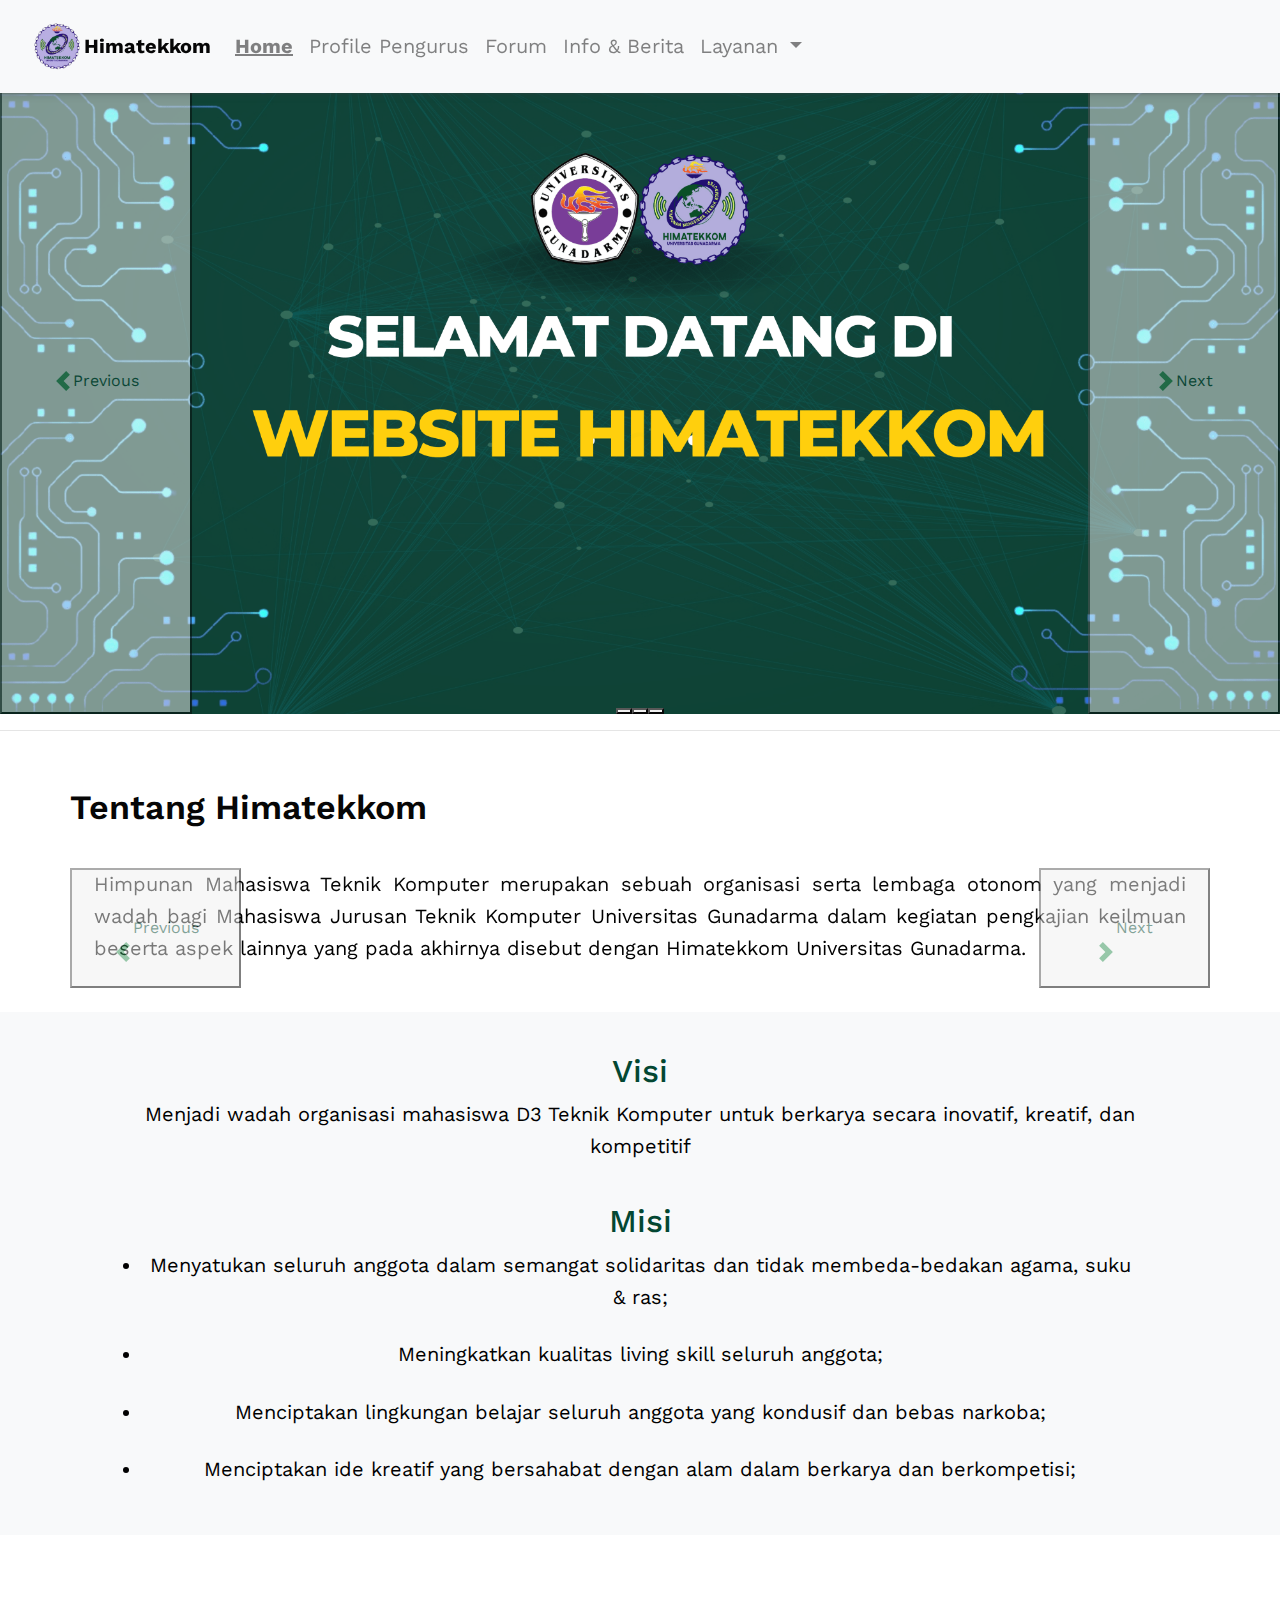
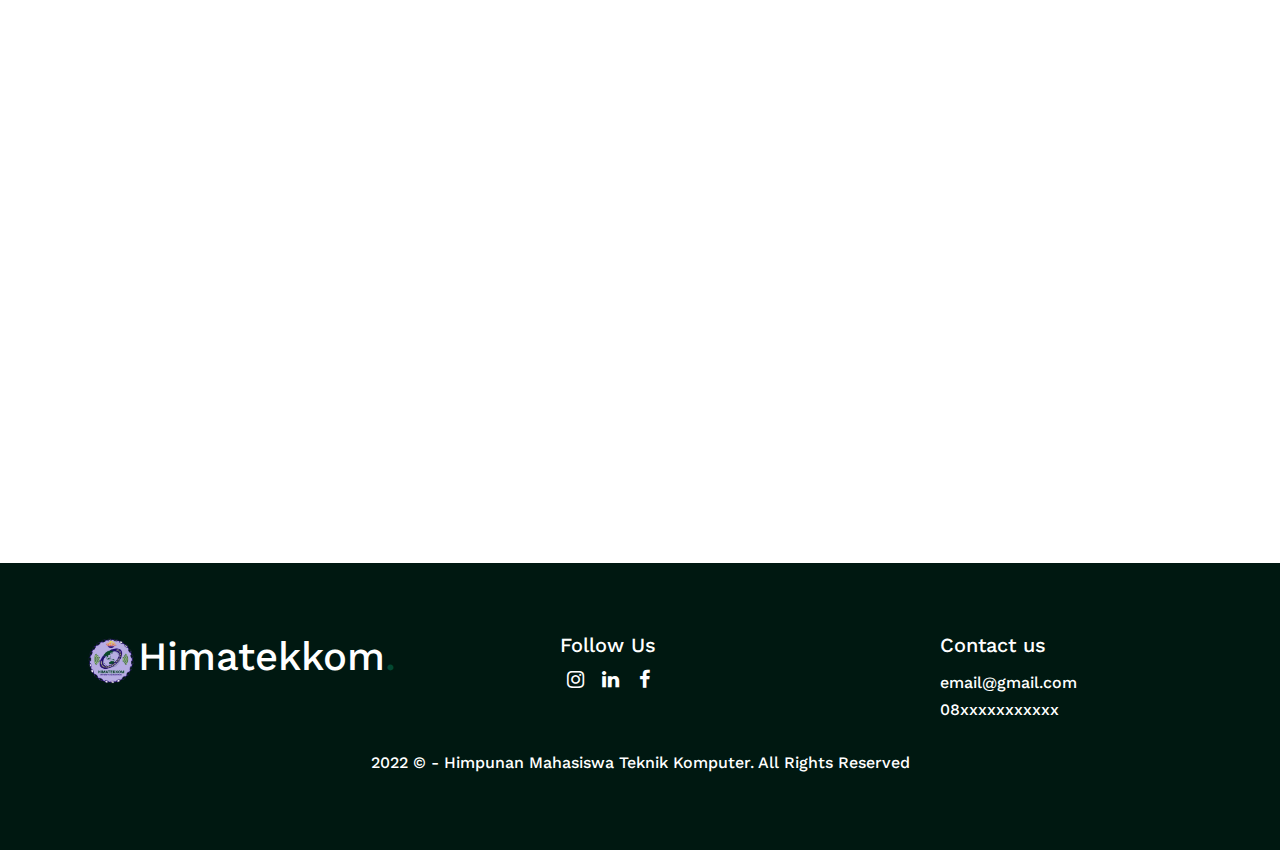
<file: index.html>
<!DOCTYPE html>
<html lang="en">
  <head>
    <meta charset="utf-8" />
    <meta
      name="viewport"
      content="width=device-width, initial-scale=1, shrink-to-fit=no"
    />
    <meta name="author" content="Untree.co" />
    <link rel="shortcut icon" href="favicon.png" />

    <meta name="description" content="" />
    <meta name="keywords" content="" />

    <link rel="preconnect" href="https://fonts.googleapis.com" />
    <link rel="preconnect" href="https://fonts.gstatic.com" crossorigin />
    <link
      href="https://fonts.googleapis.com/css2?family=Work+Sans:wght@400;500;600;700&display=swap"
      rel="stylesheet"
    />
    <link href="https://cdn.jsdelivr.net/npm/bootstrap@5.2.0/dist/css/bootstrap.min.css" rel="stylesheet" integrity="sha384-gH2yIJqKdNHPEq0n4Mqa/HGKIhSkIHeL5AyhkYV8i59U5AR6csBvApHHNl/vI1Bx" crossorigin="anonymous">

    <link rel="stylesheet" href="css/bootstrap.min.css" />
    <link rel="stylesheet" href="css/owl.carousel.min.css" />
    <link rel="stylesheet" href="css/owl.theme.default.min.css" />
    <link rel="stylesheet" href="css/jquery.fancybox.min.css" />
    <link rel="stylesheet" href="fonts/icomoon/style.css" />
    <link rel="stylesheet" href="fonts/flaticon/font/flaticon.css" />
    <link rel="stylesheet" href="css/aos.css" />
    <link rel="stylesheet" href="css/style.css" />

    <title>Himatekkom Web - Under Dev</title>
  </head>

  <body data-spy="scroll" data-target=".site-navbar-target" data-offset="100">
    <div class="site-mobile-menu site-navbar-target">
      <div class="site-mobile-menu-header">
        <div class="site-mobile-menu-close">
          <span class="icofont-close js-menu-toggle"></span>
        </div>
      </div>
      <div class="site-mobile-menu-body"></div>
    </div>
   
    <nav style="z-index: 99" class="navbar site-nav dark navbar-expand-lg bg-light navbar-light">
      <div class="container-fluid">
        <div class="d-flex align-items-center">
          <img src="images/logo.png" width="53" class="img-fluid me-2">
          <div class="d-block">
            <a class="navbar-brand logo" href="index.html"> Himatekkom</a>
          </div>
        </div>
        <button
          class="navbar-toggler"
          type="button"
          data-bs-toggle="collapse"
          data-bs-target="#navbarSupportedContent"
          aria-controls="navbarSupportedContent"
          aria-expanded="false"
          aria-label="Toggle navigation"
        >
          <span class="text-dark fw-bold">Menu</span>
          
        </button>
        <div class="collapse navbar-collapse" id="navbarSupportedContent">
          <ul class="navbar-nav mb-2 mb-lg-0">
            <li class="nav-item">
              <a class="nav-link active-link" aria-current="page" href="index.html"
                >Home</a
              >
            </li>

            <li class="nav-item">
              <a class="nav-link" aria-current="page" href="tentang_hima.html"
                >Profile Pengurus</a
              >
            </li>
            
            <li class="nav-item">
              <a class="nav-link" href="forum_aspirasi.html">Forum</a>
            </li>

            <li class="nav-item">
              <a class="nav-link" href="info_alumni.html">Info & Berita</a>
            </li>
          
          <li class="nav-item dropdown">
            <a
              class="nav-link dropdown-toggle"
              href="#"
              role="button"
              data-bs-toggle="dropdown"
              aria-expanded="false"
            >
              Layanan
            </a>
            <ul class="dropdown-menu">
              <li><a class="dropdown-item" href="layanan_codigo.html">Codigo</a></li>
              <li><a class="dropdown-item" href="layanan_codigame.html">Codigame</a></li>
              <li><a class="dropdown-item" href="layanan_partnership.html">Partnership</a></li>

            </ul>
          </li>
        </div>
        
      </div>
    </nav>
    
    <div id="carouselExampleDark" class="carousel carousel slide mt-5" data-bs-ride="carousel">
      <div class="carousel-indicators">
        <button type="button" data-bs-target="#carouselExampleIndicators" data-bs-slide-to="0" class="active" aria-current="true" aria-label="Slide 1"></button>
        <button type="button" data-bs-target="#carouselExampleIndicators" data-bs-slide-to="1" aria-label="Slide 2"></button>
        <button type="button" data-bs-target="#carouselExampleIndicators" data-bs-slide-to="2" aria-label="Slide 3"></button>
      </div>
    
      <div class="carousel-inner">
        <div class="carousel-item active" data-bs-interval="10000">
          <div class="carousel-banner"></div>
        </div>
        <div class="carousel-item" data-bs-interval="2000">
          <div class="carousel-banner"></div>
        </div>
        <div class="carousel-item">
          <div class="carousel-banner"></div>
        </div>
      </div>
      <button class="carousel-control-prev" type="button" data-bs-target="#carouselExampleDark" data-bs-slide="prev">
        <span class="carousel-control-prev-icon" aria-hidden="true"></span>
        <span class="visually-hidden">Previous</span>
      </button>
      <button class="carousel-control-next" type="button" data-bs-target="#carouselExampleDark" data-bs-slide="next">
        <span class="carousel-control-next-icon" aria-hidden="true"></span>
        <span class="visually-hidden">Next</span>
      </button>
    </div>
   
    <!-- /.untree_co-hero -->

    <hr>
    
    <div class="untree_co-section" id="about-section">
      <div class="container mb-4">
        <div class="row justify-content-between mb-2">
            <div class="mb-4 text-center">
              <h2 class="heading">Tentang Himatekkom</h2>
            </div>
          <div id="slider-desc" class="carousel carousel slide mt-2" data-bs-ride="carousel">
            
            <div class="carousel-inner">
              <div class="carousel-item px-2 active" data-bs-interval="10000">
                <div class="mb-4">
                  <p class=" text-black px-3 text-justify">
                    Himpunan Mahasiswa Teknik Komputer merupakan sebuah organisasi serta lembaga otonom yang menjadi wadah bagi Mahasiswa Jurusan Teknik Komputer Universitas Gunadarma dalam kegiatan pengkajian keilmuan beserta aspek lainnya yang pada akhirnya disebut dengan Himatekkom Universitas Gunadarma.
                  </p>
                </div>
              </div>
              
              <div class="carousel-item px-3" data-bs-interval="2000">
                  <p class=" text-black text-justify">
                    Himpunan Mahasiswa Teknik Komputer atau disingkat HIMATEKKOM didirikan di depok pada tanggal 31 Oktober 2017 yang dibentuk dengan berasaskan kekeluargaan, keterbukaan, kejujuran, kebijaksanaan, logis, dan kemusyawarahan.
                  </p>
              </div>
              <div class="carousel-item px-3">
                <p class=" text-black text-justify">
                  Dibuat dengan suatu tujuan untuk meningkatkan peran serta Mahasiswa sebagai generasi penerus demi terwujudnya Tri Dharma Perguruan Tinggi yang berpegang pada pengabdian Masyarakat Indonesia.
                </p>
              </div>
            </div>
            <button class="carousel-control-prev" type="button" data-bs-target="#slider-desc" data-bs-slide="prev">
              <span class="carousel-control-prev-icon mt-5" aria-hidden="true"></span>
              <span class="visually-hidden">Previous</span>
            </button>
            <button class="carousel-control-next" type="button" data-bs-target="#slider-desc" data-bs-slide="next">
              <span class="carousel-control-next-icon mt-5" aria-hidden="true"></span>
              <span class="visually-hidden">Next</span>
            </button>
          </div>
          

          <!-- /.col-lg-6 -->
        </div>
        <!-- /.row -->

        
      </div>
      <!-- /.container -->
    </div>
    <!-- /.untree_co-section -->

    <div class="untree_co-section bg-light" id="pricing-section">
      <div class="container mb-2">
       

        <div class="row px-2">
          <div class="col-12"><h2 class="text-primary text-center">Visi</h2></div>
          <div class="col">
            <p class="text-black ms-2 text-center"> Menjadi wadah organisasi mahasiswa D3 Teknik Komputer untuk berkarya secara inovatif, kreatif, dan kompetitif</p>
          </div>
        </div>
        <div class="row mt-4 px-4">
          <div class="col-12"><h2 class="text-primary text-center">Misi</h2></div>
          <div class="col mb-4 text-center">
            <div class="row mt-">
              <div class="col-lg-12 col-12 px-5">
                <li class="text-black">Menyatukan seluruh anggota dalam semangat solidaritas dan tidak membeda-bedakan agama, suku & ras;</li><br>
              </div>
              <div class="col-lg-12 col-12 px-5">
                <li class="text-black">Meningkatkan kualitas living skill seluruh anggota;</li><br>
              </div>
              <div class="col-lg-12 col-12 px-5">
                <li class="text-black">Menciptakan lingkungan belajar seluruh anggota yang  kondusif dan bebas narkoba;</li><br>
              </div>
              <div class="col-lg-12 col-12 px-5">
                <li class="text-black">Menciptakan ide kreatif yang bersahabat dengan alam dalam  berkarya dan berkompetisi;</li><br>
              </div>
            </div>
        
          </div>
        </div>
        
      </div>
      <!-- /.container -->
    </div>
    <!-- /.untree_co-section -->



    <div class="untree_co-section" id="contact-section">
      <div class="container">
        <div class="row mb-5" data-aos="fade-up" data-aos-delay="0">
          <div class="col-12 text-center">
            <h2 class="heading">Hubungi Kami</h2>
          </div>
        </div>
        <!-- /.row -->
        <div class="row">
          <div class="col">
            <form class="contact-form" data-aos="fade-up" data-aos-delay="100">
              <div class="row">
                <div class="col-6">
                  <div class="form-group">
                    <label class="" for="fname">Nama Depan</label>
                    <input type="text" class="form-control" id="fname" />
                  </div>
                </div>
                <div class="col-6">
                  <div class="form-group">
                    <label class="" for="lname">Nama Belakang</label>
                    <input type="text" class="form-control" id="lname" />
                  </div>
                </div>
              </div>
              <div class="form-group">
                <label class="" for="email">Alamat Email</label>
                <input type="email" class="form-control" id="email" />
              </div>

              <div class="form-group">
                <label class="" for="message">Pesan</label>
                <textarea
                  name=""
                  class="form-control"
                  id="message"
                  cols="30"
                  rows="5"
                ></textarea>
              </div>

              <button type="submit" class="btn btn-primary mb-5">
                Send Message
              </button>
            </form>
          </div>
          <!-- /.col-lg-7 -->
          
        </div>
        <!-- /.row -->
      </div>
      <!-- /.container -->
    </div>
    <!-- /.untree_co-section bg-light -->

    <div class="site-footer mt-3 text-start text-white bg-dark">
      <!-- /.footer-dots -->
      <div class="container">
        <div class="row">
          <div class="col-12 col-lg-5 mb-5">
            <div class="d-flex align-items-center">
              <img src="images/logo.png" width="53" class="img-fluid me-2">
              <h1 class="text-white">Himatekkom<span class="text-primary">.</span></h1>
              
            </div>
            <!-- /.widget -->
            
          </div>
          <div class="col-6 col-lg-4">
            <h5>Follow Us</h5>
            <div class="d-flex">
              <ul class="list-unstyled social fs-3">
                <li>
                  <a href="https://www.instagram.com/himatekkom.ug/"><span class="icon-instagram text-white"></span></a>
                </li>
                <li>
                  <a href="https://www.instagram.com/himatekkom.ug/"><span class="icon-linkedin text-white"></span></a>
                </li>
                <li>
                  <a href="https://www.instagram.com/himatekkom.ug/"><span class="icon-facebook text-white"></span></a>
                </li>
              </ul>
            </div>
            <!-- /.widget -->
          </div>

          <div class="col-6 col-lg-3">
            <h5 class="mb-3">Contact us</h5>
            <div class="">
              <h6 class="fs-6 fw-light">email@gmail.com</h6>
              <h6 class="fs-6 fw-light">08xxxxxxxxxxx</h6>
            </div>
            <!-- /.widget -->
          </div>
          <!-- /.col-lg-3 -->

        </div>
        <h6 class="text-center mt-3"> 2022 &#169; - Himpunan Mahasiswa Teknik Komputer. All Rights Reserved
        </h6>
        <!-- /.row -->
      </div>
      <!-- /.container -->
    </div>
    <!-- /.site-footer -->

    <div id="overlayer"></div>
    <div class="loader">
      <div class="spinner-border" role="status">
        <span class="sr-only">Loading...</span>
      </div>
    </div>

    <script src="js/jquery-3.4.1.min.js"></script>
    <script src="js/jquery-migrate-3.0.1.min.js"></script>
    <script src="js/popper.min.js"></script>
    <script src="js/bootstrap.min.js"></script>
    <script src="js/owl.carousel.min.js"></script>
    <script src="js/jquery.easing.1.3.js"></script>
    <script src="js/jquery.animateNumber.min.js"></script>
    <script src="js/jquery.waypoints.min.js"></script>
    <script src="js/jquery.fancybox.min.js"></script>
    <script src="js/aos.js"></script>

    <script
    src="https://cdn.jsdelivr.net/npm/@popperjs/core@2.11.5/dist/umd/popper.min.js"
    integrity="sha384-Xe+8cL9oJa6tN/veChSP7q+mnSPaj5Bcu9mPX5F5xIGE0DVittaqT5lorf0EI7Vk"
    crossorigin="anonymous"
    ></script>
    <script
    src="https://cdn.jsdelivr.net/npm/bootstrap@5.2.0/dist/js/bootstrap.min.js"
    integrity="sha384-ODmDIVzN+pFdexxHEHFBQH3/9/vQ9uori45z4JjnFsRydbmQbmL5t1tQ0culUzyK"
    crossorigin="anonymous"
    ></script>
    <script src="js/custom.js"></script>

  </body>
</html>
</file>
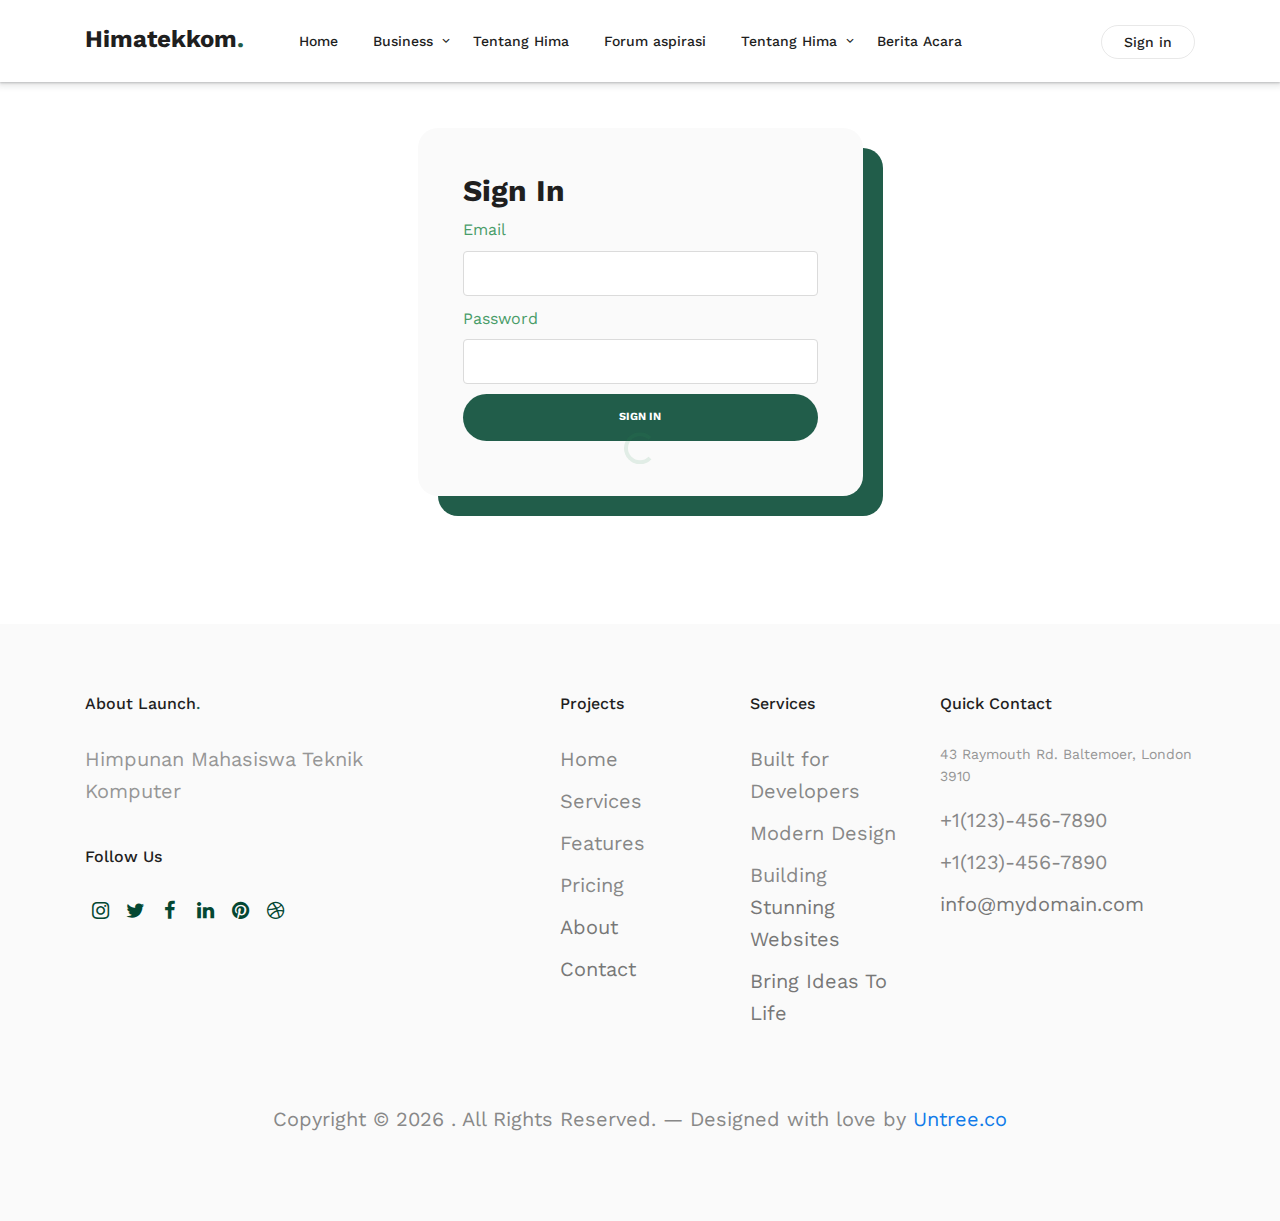
<file: admin.html>
<!-- /*
* Template Name: Landing
* Template Author: Untree.co
* Author URI: https://untree.co/
* License: https://creativecommons.org/licenses/by/3.0/
*/ -->
<!DOCTYPE html>
<html lang="en">
  <head>
    <meta charset="utf-8" />
    <meta
      name="viewport"
      content="width=device-width, initial-scale=1, shrink-to-fit=no"
    />
    <meta name="author" content="Untree.co" />
    <link rel="shortcut icon" href="favicon.png" />

    <meta name="description" content="" />
    <meta name="keywords" content="" />

    <link rel="preconnect" href="https://fonts.googleapis.com" />
    <link rel="preconnect" href="https://fonts.gstatic.com" crossorigin />
    <link
      href="https://fonts.googleapis.com/css2?family=Work+Sans:wght@400;500;600;700&display=swap"
      rel="stylesheet"
    />

    <link rel="stylesheet" href="css/bootstrap.min.css" />
    <link rel="stylesheet" href="css/owl.carousel.min.css" />
    <link rel="stylesheet" href="css/owl.theme.default.min.css" />
    <link rel="stylesheet" href="css/jquery.fancybox.min.css" />
    <link rel="stylesheet" href="fonts/icomoon/style.css" />
    <link rel="stylesheet" href="fonts/flaticon/font/flaticon.css" />
    <link rel="stylesheet" href="css/aos.css" />
    <link rel="stylesheet" href="css/style.css" />

    <title>Landing Free HTML Template by Untree.co</title>
  </head>

  <body data-spy="scroll" data-target=".site-navbar-target" data-offset="100">
    <div class="site-mobile-menu site-navbar-target">
      <div class="site-mobile-menu-header">
        <div class="site-mobile-menu-close">
          <span class="icofont-close js-menu-toggle"></span>
        </div>
      </div>
      <div class="site-mobile-menu-body"></div>
    </div>

    <nav class="site-nav dark js-site-navbar mb-2 site-navbar-target">
      <div class="container">
        <div class="site-navigation">
          <a href="index.html" class="logo m-0 float-left"
            >Himatekkom<span class="text-primary">.</span></a
          >

          <ul
            class="js-clone-nav d-none d-lg-inline-block site-menu float-left"
          >
            <li class="active">
              <a href="index.html" class="nav-link">Home</a>
            </li>
            <li class="has-children">
              <a href="business.html" class="nav-link">Business</a>
              <ul class="dropdown">
                <li>
                  <a href="#testimonials-section" class="nav-link"
                    >Testimonials</a
                  >
                </li>
                <li><a href="elements.html" class="nav-link">Elements</a></li>
                <li class="has-children">
                  <a href="#">Menu Two</a>
                  <ul class="dropdown">
                    <li><a href="#" class="nav-link">Sub Menu One</a></li>
                    <li><a href="#" class="nav-link">Sub Menu Two</a></li>
                    <li><a href="#" class="nav-link">Sub Menu Three</a></li>
                  </ul>
                </li>
                <li><a href="#" class="nav-link">Menu Three</a></li>
              </ul>
            </li>
            <li>
              <a href="#features-section" class="nav-link">Tentang Hima</a>
            </li>
            <li>
              <a href="forum_aspirasi.html" class="nav-link">Forum aspirasi</a>
            </li>
            <li class="has-children">
              <a href="#" class="nav-link">Tentang Hima</a>
              <ul class="dropdown">
                <li>
                  <a href="#testimonials-section" class="nav-link"
                    >Testimonials</a
                  >
                </li>
                <li><a href="elements.html" class="nav-link">Elements</a></li>
                <li class="has-children">
                  <a href="#">Menu Two</a>
                  <ul class="dropdown">
                    <li><a href="#" class="nav-link">Sub Menu One</a></li>
                    <li><a href="#" class="nav-link">Sub Menu Two</a></li>
                    <li><a href="#" class="nav-link">Sub Menu Three</a></li>
                  </ul>
                </li>
                <li><a href="#" class="nav-link">Menu Three</a></li>
              </ul>
            </li>
            <li>
              <a href="berita_acara.html" class="nav-link">Berita Acara</a>
            </li>
          </ul>

          <ul
            class="js-clone-nav d-none mt-1 d-lg-inline-block site-menu float-right"
          >
            <li class="cta-button-outline">
              <a href="signin.html">Sign in</a>
            </li>
          </ul>

          <a
            href="#"
            class="burger ml-auto float-right site-menu-toggle js-menu-toggle d-inline-block dark d-lg-none"
            data-toggle="collapse"
            data-target="#main-navbar"
          >
            <span></span>
          </a>
        </div>
      </div>
    </nav>

    <div class="untree_co-login-register">
      <div class="container">
        <div class="row justify-content-center">
          <div class="col-lg-5">
            <div class="custom-box" data-aos="fade-up" data-aos-delay="0">
              <h2 class="heading">Sign In</h2>
              <form action="#">
                <div class="form-field">
                  <label for="email">Email</label>
                  <input type="email" class="form-control" id="email" />
                </div>
                <div class="form-field">
                  <label for="password">Password</label>
                  <input type="password" class="form-control" id="password" />
                </div>
                <div class="form-field">
                  <input
                    type="submit"
                    class="btn btn-primary btn-block"
                    value="Sign in"
                  />
                </div>
              </form>
            </div>
          </div>
        </div>
      </div>
    </div>

    <div class="site-footer">
      <div class="footer-dots"></div>
      <!-- /.footer-dots -->
      <div class="container">
        <div class="row">
          <div class="col-lg-4">
            <div class="widget">
              <h3>About Launch<span class="text-primary">.</span></h3>
              <p>Himpunan Mahasiswa Teknik Komputer</p>
            </div>
            <!-- /.widget -->
            <div class="widget">
              <h3>Follow Us</h3>
              <ul class="list-unstyled social">
                <li>
                  <a href="https://www.instagram.com/himatekkom.ug/"
                    ><span class="icon-instagram"></span
                  ></a>
                </li>
                <li>
                  <a href="#"><span class="icon-twitter"></span></a>
                </li>
                <li>
                  <a href="#"><span class="icon-facebook"></span></a>
                </li>
                <li>
                  <a href="#"><span class="icon-linkedin"></span></a>
                </li>
                <li>
                  <a href="#"><span class="icon-pinterest"></span></a>
                </li>
                <li>
                  <a href="#"><span class="icon-dribbble"></span></a>
                </li>
              </ul>
            </div>
            <!-- /.widget -->
          </div>
          <!-- /.col-lg-3 -->

          <div class="col-lg-2 ml-auto">
            <div class="widget">
              <h3>Projects</h3>
              <ul class="list-unstyled float-left links">
                <li><a href="#">Home</a></li>
                <li><a href="#">Services</a></li>
                <li><a href="#">Features</a></li>
                <li><a href="#">Pricing</a></li>
                <li><a href="#">About</a></li>
                <li><a href="#">Contact</a></li>
              </ul>
            </div>
            <!-- /.widget -->
          </div>
          <!-- /.col-lg-3 -->

          <div class="col-lg-2">
            <div class="widget">
              <h3>Services</h3>
              <ul class="list-unstyled float-left links">
                <li><a href="#">Built for Developers</a></li>
                <li><a href="#">Modern Design</a></li>
                <li><a href="#">Building Stunning Websites</a></li>
                <li><a href="#">Bring Ideas To Life</a></li>
              </ul>
            </div>
            <!-- /.widget -->
          </div>
          <!-- /.col-lg-3 -->

          <div class="col-lg-3">
            <div class="widget">
              <h3>Quick Contact</h3>
              <address>43 Raymouth Rd. Baltemoer, London 3910</address>
              <ul class="list-unstyled links mb-4">
                <li><a href="tel://11234567890">+1(123)-456-7890</a></li>
                <li><a href="tel://11234567890">+1(123)-456-7890</a></li>
                <li>
                  <a href="mailto:info@mydomain.com">info@mydomain.com</a>
                </li>
              </ul>
            </div>
            <!-- /.widget -->
          </div>
          <!-- /.col-lg-3 -->
        </div>
        <!-- /.row -->

        <div class="row mt-5">
          <div class="col-12 text-center">
            <p class="copyright">
              Copyright &copy;
              <script>
                document.write(new Date().getFullYear());
              </script>
              . All Rights Reserved. &mdash; Designed with love by
              <a href="https://untree.co">Untree.co</a>
              <!-- License information: https://untree.co/license/ -->
            </p>
          </div>
        </div>
      </div>
      <!-- /.container -->
    </div>
    <!-- /.site-footer -->

    <div id="overlayer"></div>
    <div class="loader">
      <div class="spinner-border" role="status">
        <span class="sr-only">Loading...</span>
      </div>
    </div>

    <script src="js/jquery-3.4.1.min.js"></script>
    <script src="js/jquery-migrate-3.0.1.min.js"></script>
    <script src="js/popper.min.js"></script>
    <script src="js/bootstrap.min.js"></script>
    <script src="js/owl.carousel.min.js"></script>
    <script src="js/jquery.easing.1.3.js"></script>
    <script src="js/jquery.animateNumber.min.js"></script>
    <script src="js/jquery.waypoints.min.js"></script>
    <script src="js/jquery.fancybox.min.js"></script>
    <script src="js/aos.js"></script>

    <script src="js/custom.js"></script>
  </body>
</html>
</file>
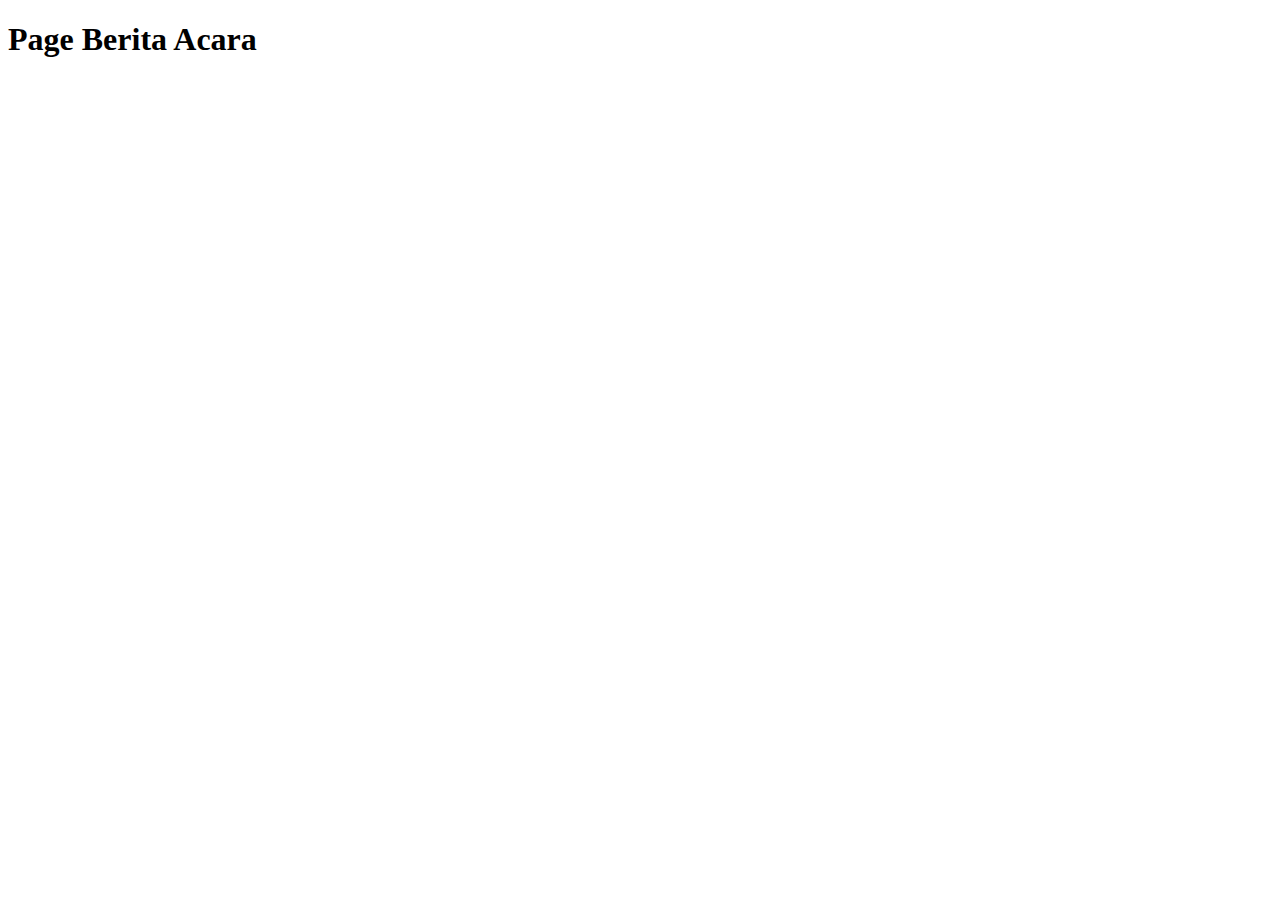
<file: berita_acara.html>
<!DOCTYPE html>
<html lang="en">
<head>
  <meta charset="UTF-8">
  <meta http-equiv="X-UA-Compatible" content="IE=edge">
  <meta name="viewport" content="width=device-width, initial-scale=1.0">
  <title>Document</title>
</head>
<body>
 <h1>Page Berita Acara</h1> 
</body>
</html>
</file>
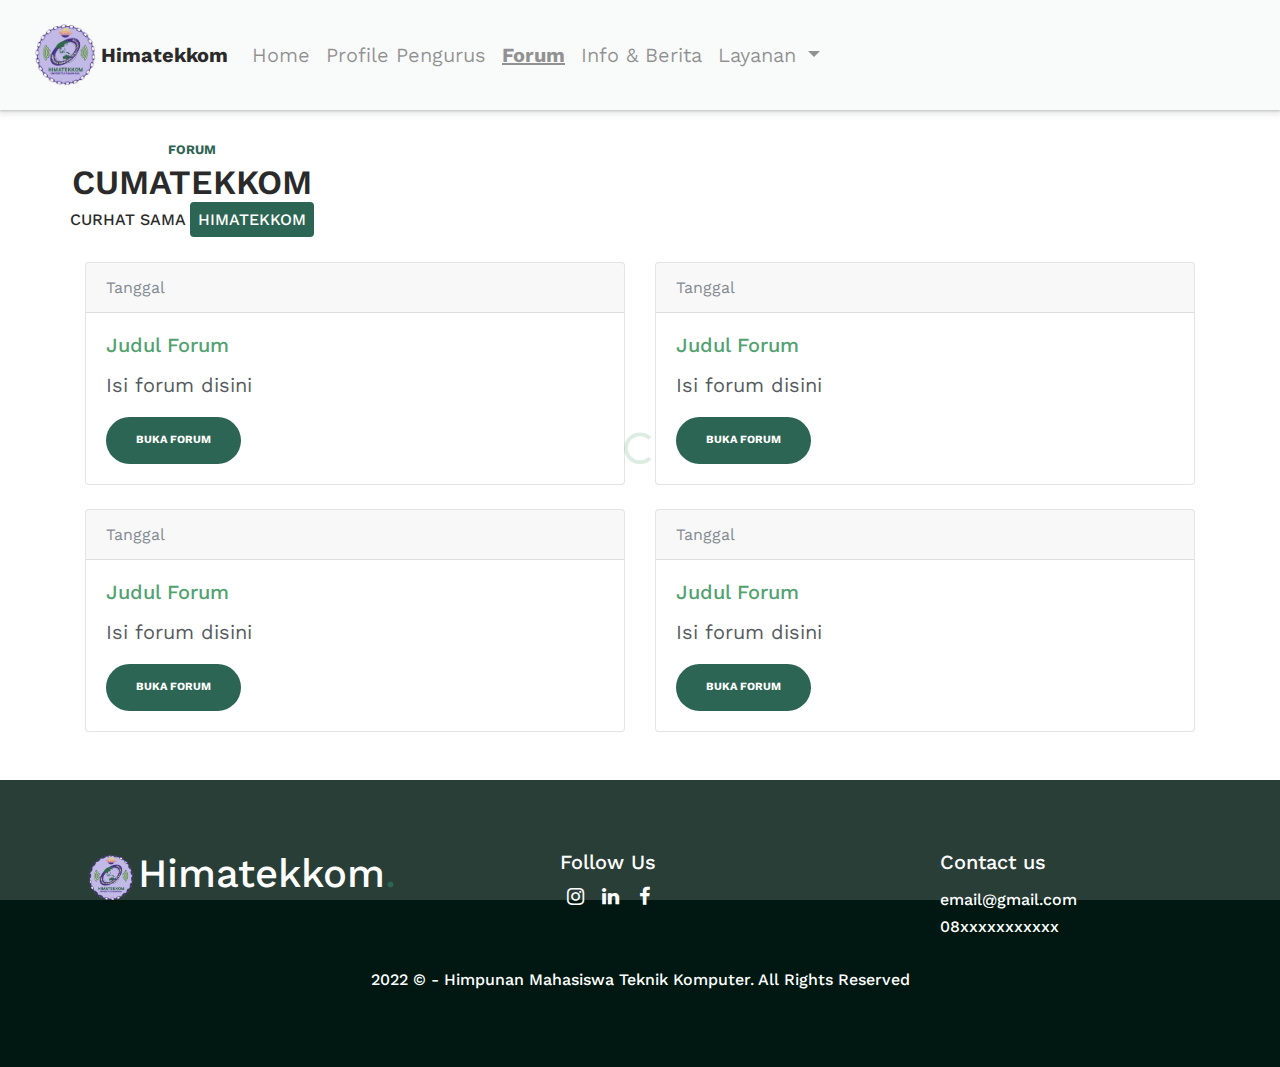
<file: forum_aspirasi.html>
<!DOCTYPE html>
<html lang="en">
  <head>
    <meta charset="utf-8" />
    <meta
      name="viewport"
      content="width=device-width, initial-scale=1, shrink-to-fit=no"
    />
    <meta name="author" content="Untree.co" />
    <link rel="shortcut icon" href="favicon.png" />

    <meta name="description" content="" />
    <meta name="keywords" content="" />

    <link rel="preconnect" href="https://fonts.googleapis.com" />
    <link rel="preconnect" href="https://fonts.gstatic.com" crossorigin />
    <link
      href="https://fonts.googleapis.com/css2?family=Work+Sans:wght@400;500;600;700&display=swap"
      rel="stylesheet"
    />
    <link href="https://cdn.jsdelivr.net/npm/bootstrap@5.2.0/dist/css/bootstrap.min.css" rel="stylesheet" integrity="sha384-gH2yIJqKdNHPEq0n4Mqa/HGKIhSkIHeL5AyhkYV8i59U5AR6csBvApHHNl/vI1Bx" crossorigin="anonymous">

    <link rel="stylesheet" href="css/bootstrap.min.css" />
    <link rel="stylesheet" href="css/owl.carousel.min.css" />
    <link rel="stylesheet" href="css/owl.theme.default.min.css" />
    <link rel="stylesheet" href="css/jquery.fancybox.min.css" />
    <link rel="stylesheet" href="fonts/icomoon/style.css" />
    <link rel="stylesheet" href="fonts/flaticon/font/flaticon.css" />
    <link rel="stylesheet" href="css/aos.css" />
    <link rel="stylesheet" href="css/style.css" />

    <title>Himatekkom Web - Under Dev</title>
  </head>

  <body data-spy="scroll" data-target=".site-navbar-target" data-offset="100">
    <div class="site-mobile-menu site-navbar-target">
      <div class="site-mobile-menu-header">
        <div class="site-mobile-menu-close">
          <span class="icofont-close js-menu-toggle"></span>
        </div>
      </div>
      <div class="site-mobile-menu-body"></div>
    </div>

   
    <nav style="z-index: 99" class="navbar site-nav dark navbar-expand-lg bg-light navbar-light">
      <div class="container-fluid">
        <div class="d-flex align-items-center">
          <img src="images/logo.png" width="70" class="img-fluid me-2">
          <div class="d-block">
            <a class="navbar-brand logo" href="index.html">  Himatekkom</a>
          </div>
        </div>
        <button
          class="navbar-toggler"
          type="button"
          data-bs-toggle="collapse"
          data-bs-target="#navbarSupportedContent"
          aria-controls="navbarSupportedContent"
          aria-expanded="false"
          aria-label="Toggle navigation"
        >
          <span class="navbar-toggler-icon">
          </span>
        </button>
        <div class="collapse navbar-collapse" id="navbarSupportedContent">
          <ul class="navbar-nav me-auto mb-2 mb-lg-0">
            <li class="nav-item">
              <a class="nav-link" aria-current="page" href="index.html"
                >Home</a
              >
            </li>

            <li class="nav-item">
              <a class="nav-link" aria-current="page" href="tentang_hima.html"
                >Profile Pengurus</a
              >
            </li>
            
            <li class="nav-item">
              <a class="nav-link active-link" href="forum_aspirasi.html">Forum</a>
            </li>

            <li class="nav-item">
              <a class="nav-link" href="info_alumni.html">Info & Berita</a>
            </li>
          
          <li class="nav-item dropdown">
            <a
              class="nav-link dropdown-toggle"
              href="#"
              role="button"
              data-bs-toggle="dropdown"
              aria-expanded="false"
            >
              Layanan
            </a>
            <ul class="dropdown-menu">

              <li><a class="dropdown-item" href="layanan_codigo.html">Codigo</a></li>
              <li><a class="dropdown-item" href="layanan_codigame.html">Codigame</a></li>
              <li><a class="dropdown-item" href="layanan_partnership.html">Partnership</a></li>

            </ul>
          </li>
        </div>
        
      </div>
    </nav>

    

    <div class="untree_co-section mt-5">
      <div class="container mt-5">
        <div class="row">

          <div class="text-center">
            <span class="caption">Forum</span>
            <h2 class="heading">CUMATEKKOM</h2>
            <h6 class="text-black">CURHAT SAMA <span class="bg-primary rounded text-white px-2 py-2">HIMATEKKOM</span></h6>
            
          </div>
        </div>
      </div>
        <!-- /.row -->
      </div>
      <!-- /.container -->
    </div>
    <!-- /.untree_co-section -->

    

    <!-- Forum -->
    <div class="container mb-5">

      <div class="forum-card ">
        <div class="row">
          
          <div class="col-12 col-lg-6">
            <div class="card mt-4">
              <div class="card-header">
                <span class="card-subtitle mb-2 text-muted">Tanggal</h6>
                </div>
                <div class="card-body">
                  <h5 class="card-title">Judul Forum</h5>
                  <p class="card-text text-dark">Isi forum disini</p>
                  <a href="forum_aspirasi[id].html" class="btn btn-primary">Buka Forum</a>
                </div>
              </div>
            </div>
            
            
            <div class="col-12 col-lg-6">
              <div class="card mt-4">
                <div class="card-header">
                  <span class="card-subtitle mb-2 text-muted">Tanggal</h6>
                  </div>
                  <div class="card-body">
                    <h5 class="card-title">Judul Forum</h5>
                    <p class="card-text text-dark">Isi forum disini</p>
                  <a href="forum_aspirasi[id].html" class="btn btn-primary">Buka Forum</a>
                </div>
              </div>
              </div>
        </div>
        
      </div>
      <div class="forum-card">
        <div class="row">
          
          <div class="col-12 col-lg-6">
            <div class="card mt-4">
              <div class="card-header">
                <span class="card-subtitle mb-2 text-muted">Tanggal</h6>
                </div>
                <div class="card-body">
                  <h5 class="card-title">Judul Forum</h5>
                  <p class="card-text text-dark">Isi forum disini</p>
                  <a href="forum_aspirasi[id].html" class="btn btn-primary">Buka Forum</a>
                </div>
              </div>
            </div>
            
            
            <div class="col-12 col-lg-6">
              <div class="card mt-4">
                <div class="card-header">
                  <span class="card-subtitle mb-2 text-muted">Tanggal</h6>
                  </div>
                  <div class="card-body">
                    <h5 class="card-title">Judul Forum</h5>
                    <p class="card-text text-dark">Isi forum disini</p>
                  <a href="forum_aspirasi[id].html" class="btn btn-primary">Buka Forum</a>
                </div>
              </div>
              </div>
        </div>
        
      </div>
    </div>
    <!-- /.Forum -->
    
    
    <div class="site-footer mt-3 text-start text-white bg-dark">
      <!-- /.footer-dots -->
      <div class="container">
        <div class="row">
          <div class="col-12 col-lg-5 mb-5">
            <div class="d-flex align-items-center">
              <img src="images/logo.png" width="53" class="img-fluid me-2">
              <h1 class="text-white">Himatekkom<span class="text-primary">.</span></h1>
              
            </div>
            <!-- /.widget -->
            
          </div>
          <div class="col-6 col-lg-4">
            <h5>Follow Us</h5>
            <div class="d-flex">
              <ul class="list-unstyled social fs-3">
                <li>
                  <a href="https://www.instagram.com/himatekkom.ug/"><span class="icon-instagram text-white"></span></a>
                </li>
                <li>
                  <a href="https://www.instagram.com/himatekkom.ug/"><span class="icon-linkedin text-white"></span></a>
                </li>
                <li>
                  <a href="https://www.instagram.com/himatekkom.ug/"><span class="icon-facebook text-white"></span></a>
                </li>
              </ul>
            </div>
            <!-- /.widget -->
          </div>

          <div class="col-6 col-lg-3">
            <h5 class="mb-3">Contact us</h5>
            <div class="">
              <h6 class="fs-6 fw-light">email@gmail.com</h6>
              <h6 class="fs-6 fw-light">08xxxxxxxxxxx</h6>
            </div>
            <!-- /.widget -->
          </div>
          <!-- /.col-lg-3 -->

        </div>
        <h6 class="text-center mt-3"> 2022 &#169; - Himpunan Mahasiswa Teknik Komputer. All Rights Reserved
        </h6>
        <!-- /.row -->
      </div>
      <!-- /.container -->
    </div>
    <!-- /.site-footer -->

    <div id="overlayer"></div>
    <div class="loader">
      <div class="spinner-border" role="status">
        <span class="sr-only">Loading...</span>
      </div>
    </div>

    <script src="js/jquery-3.4.1.min.js"></script>
    <script src="js/jquery-migrate-3.0.1.min.js"></script>
    <script src="js/popper.min.js"></script>
    <script src="js/bootstrap.min.js"></script>
    <script src="js/owl.carousel.min.js"></script>
    <script src="js/jquery.easing.1.3.js"></script>
    <script src="js/jquery.animateNumber.min.js"></script>
    <script src="js/jquery.waypoints.min.js"></script>
    <script src="js/jquery.fancybox.min.js"></script>
    <script src="js/aos.js"></script>
    <script
      src="https://cdn.jsdelivr.net/npm/@popperjs/core@2.11.5/dist/umd/popper.min.js"
      integrity="sha384-Xe+8cL9oJa6tN/veChSP7q+mnSPaj5Bcu9mPX5F5xIGE0DVittaqT5lorf0EI7Vk"
      crossorigin="anonymous"
    ></script>
    <script
      src="https://cdn.jsdelivr.net/npm/bootstrap@5.2.0/dist/js/bootstrap.min.js"
      integrity="sha384-ODmDIVzN+pFdexxHEHFBQH3/9/vQ9uori45z4JjnFsRydbmQbmL5t1tQ0culUzyK"
      crossorigin="anonymous"
    ></script>

    <script src="js/custom.js"></script>
  </body>
</html>
</file>
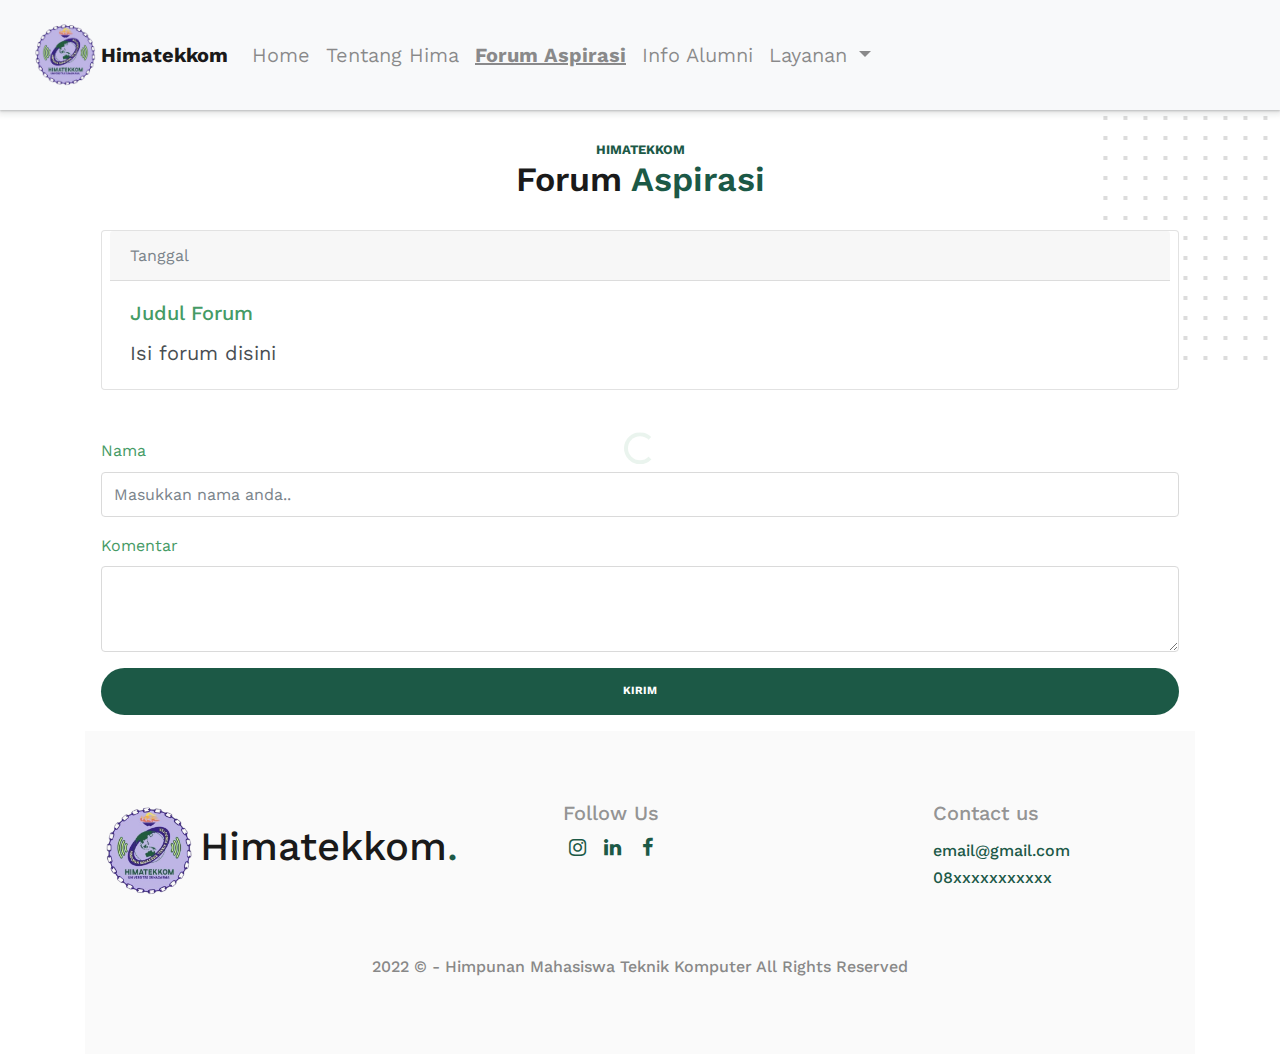
<file: forum_aspirasi[id].html>
<!DOCTYPE html>
<html lang="en">
  <head>
    <meta charset="utf-8" />
    <meta
      name="viewport"
      content="width=device-width, initial-scale=1, shrink-to-fit=no"
    />
    <meta name="author" content="Untree.co" />
    <link rel="shortcut icon" href="favicon.png" />

    <meta name="description" content="" />
    <meta name="keywords" content="" />

    <link rel="preconnect" href="https://fonts.googleapis.com" />
    <link rel="preconnect" href="https://fonts.gstatic.com" crossorigin />
    <link
      href="https://fonts.googleapis.com/css2?family=Work+Sans:wght@400;500;600;700&display=swap"
      rel="stylesheet"
    />
    <link href="https://cdn.jsdelivr.net/npm/bootstrap@5.2.0/dist/css/bootstrap.min.css" rel="stylesheet" integrity="sha384-gH2yIJqKdNHPEq0n4Mqa/HGKIhSkIHeL5AyhkYV8i59U5AR6csBvApHHNl/vI1Bx" crossorigin="anonymous">

    <link rel="stylesheet" href="css/bootstrap.min.css" />
    <link rel="stylesheet" href="css/owl.carousel.min.css" />
    <link rel="stylesheet" href="css/owl.theme.default.min.css" />
    <link rel="stylesheet" href="css/jquery.fancybox.min.css" />
    <link rel="stylesheet" href="fonts/icomoon/style.css" />
    <link rel="stylesheet" href="fonts/flaticon/font/flaticon.css" />
    <link rel="stylesheet" href="css/aos.css" />
    <link rel="stylesheet" href="css/style.css" />

    <title>Himatekkom Web - Under Dev</title>
  </head>

  <body data-spy="scroll" data-target=".site-navbar-target" data-offset="100">
    <div class="site-mobile-menu site-navbar-target">
      <div class="site-mobile-menu-header">
        <div class="site-mobile-menu-close">
          <span class="icofont-close js-menu-toggle"></span>
        </div>
      </div>
      <div class="site-mobile-menu-body"></div>
    </div>

   
    <nav style="z-index: 99" class="navbar site-nav dark navbar-expand-lg bg-light navbar-light">
      <div class="container-fluid">
        <div class="d-flex align-items-center">
          <img src="images/logo.png" width="70" class="img-fluid me-2">
          <div class="d-block">
            <a class="navbar-brand logo" href="index.html">  Himatekkom</a>
          </div>
        </div>
        <button
          class="navbar-toggler"
          type="button"
          data-bs-toggle="collapse"
          data-bs-target="#navbarSupportedContent"
          aria-controls="navbarSupportedContent"
          aria-expanded="false"
          aria-label="Toggle navigation"
        >
          <span class="text-dark fw-bold">Menu</span>
        </button>
        <div class="collapse navbar-collapse" id="navbarSupportedContent">
          <ul class="navbar-nav me-auto mb-2 mb-lg-0">
            <li class="nav-item">
              <a class="nav-link" aria-current="page" href="index.html"
                >Home</a
              >
            </li>

            <li class="nav-item">
              <a class="nav-link" aria-current="page" href="tentang_hima.html"
                >Tentang Hima</a
              >
            </li>
            
            <li class="nav-item">
              <a class="nav-link active-link" href="forum_aspirasi.html">Forum Aspirasi</a>
            </li>

            <li class="nav-item">
              <a class="nav-link" href="info_alumni.html">Info Alumni</a>
            </li>
          
          <li class="nav-item dropdown">
            <a
              class="nav-link dropdown-toggle"
              href="#"
              role="button"
              data-bs-toggle="dropdown"
              aria-expanded="false"
            >
              Layanan
            </a>
            <ul class="dropdown-menu">

              <li><a class="dropdown-item" href="layanan_codigo.html">Codigo</a></li>
              <li><a class="dropdown-item" href="layanan_codigame.html">Codigame</a></li>
            </ul>
          </li>
        </div>
        
      </div>
    </nav>

    <div class="untree_co-hero pb-0" id="home-section">
      <div class="container">
        <div class="row">
          <div class="col-12">
            <div class="dots"></div>
            <div class="row justify-content-center">
              
            
              
        </div>
        <!-- /.row -->
      </div>
      <!-- /.container -->
      <!-- <div class="illustration">
      
    </div> -->
    </div>
    <!-- /.untree_co-hero -->

    <div class="untree_co-section">
      <div class="container">
        <div class="row mb-1">
          <div class="col-12 text-center" data-aos="fade-up" data-aos-delay="0">
            <span class="caption">Himatekkom</span>
            <h3 class="heading">Forum <span> Aspirasi</span> </h3>
          </div>
        </div>
        <!-- /.row -->
        <!-- /.row -->
      </div>
      <!-- /.container -->
    </div>
    <!-- /.untree_co-section -->

    

    <!-- Forum -->
    <div class="forum-card">

            <div class="card px-2 mx-3">
                <div class="card-header">
                    <span class="card-subtitle mb-2 text-muted">Tanggal</h6>
                </div>
                <div class="card-body">
                  <h5 class="card-title">Judul Forum</h5>
                  <p class="card-text text-dark">Isi forum disini</p>
                </div>
              </div>

    
    </div>
    <!-- /.Forum -->

    <!-- Forum Comment -->
    <div class="forum-comment mx-3 mt-5">

      <div class="mb-3">
        <label for="name-input" class="form-label">Nama</label>
        <input type="text" class="form-control" id="name-input" placeholder="Masukkan nama anda..">
      </div>
      <div class="mb-3 ">
        <label for="comment" class="form-label">Komentar</label>
        <textarea class="form-control" id="comment" rows="3"></textarea>
      </div>

      <button class="btn btn-primary w-100">KIRIM</button>


    </div>

    <!-- ./Forum Comment -->

    

    <div class="site-footer mt-3 text-start">
      <div class="footer-dots"></div>
      <!-- /.footer-dots -->
      <div class="container">
        <div class="row">
          <div class="col-12 col-lg-5 mb-5">
            <div class="d-flex align-items-center">
              <img src="images/logo.png" width="100" class="img-fluid me-2">
              <h1>Himatekkom<span class="text-primary">.</span></h1>
              
            </div>
            <!-- /.widget -->
            
          </div>
          <div class="col-6 col-lg-4">
            <h5>Follow Us</h5>
            <div class="d-flex">
              <ul class="list-unstyled social fs-3">
                <li>
                  <a href="https://www.instagram.com/himatekkom.ug/"><span class="icon-instagram"></span></a>
                </li>
                <li>
                  <a href="https://www.instagram.com/himatekkom.ug/"><span class="icon-linkedin"></span></a>
                </li>
                <li>
                  <a href="https://www.instagram.com/himatekkom.ug/"><span class="icon-facebook"></span></a>
                </li>
              </ul>
            </div>
            <!-- /.widget -->
          </div>

          <div class="col-6 col-lg-3">
            <h5 class="mb-3">Contact us</h5>
            <div class="text-primary">
              <h6 class="fs-6 fw-light">email@gmail.com</h6>
              <h6 class="fs-6 fw-light">08xxxxxxxxxxx</h6>
            </div>
            <!-- /.widget -->
          </div>
          <!-- /.col-lg-3 -->

        </div>
        <h6 class="text-center mt-2"> 2022 &#169; - Himpunan Mahasiswa Teknik Komputer All Rights Reserved
        </h6>
        <!-- /.row -->
      </div>
      <!-- /.container -->
    </div>
    <!-- /.site-footer -->

    <div id="overlayer"></div>
    <div class="loader">
      <div class="spinner-border" role="status">
        <span class="sr-only">Loading...</span>
      </div>
    </div>

    <script src="js/jquery-3.4.1.min.js"></script>
    <script src="js/jquery-migrate-3.0.1.min.js"></script>
    <script src="js/popper.min.js"></script>
    <script src="js/bootstrap.min.js"></script>
    <script src="js/owl.carousel.min.js"></script>
    <script src="js/jquery.easing.1.3.js"></script>
    <script src="js/jquery.animateNumber.min.js"></script>
    <script src="js/jquery.waypoints.min.js"></script>
    <script src="js/jquery.fancybox.min.js"></script>
    <script src="js/aos.js"></script>
    <script
      src="https://cdn.jsdelivr.net/npm/@popperjs/core@2.11.5/dist/umd/popper.min.js"
      integrity="sha384-Xe+8cL9oJa6tN/veChSP7q+mnSPaj5Bcu9mPX5F5xIGE0DVittaqT5lorf0EI7Vk"
      crossorigin="anonymous"
    ></script>
    <script
      src="https://cdn.jsdelivr.net/npm/bootstrap@5.2.0/dist/js/bootstrap.min.js"
      integrity="sha384-ODmDIVzN+pFdexxHEHFBQH3/9/vQ9uori45z4JjnFsRydbmQbmL5t1tQ0culUzyK"
      crossorigin="anonymous"
    ></script>

    <script src="js/custom.js"></script>
  </body>
</html>
</file>
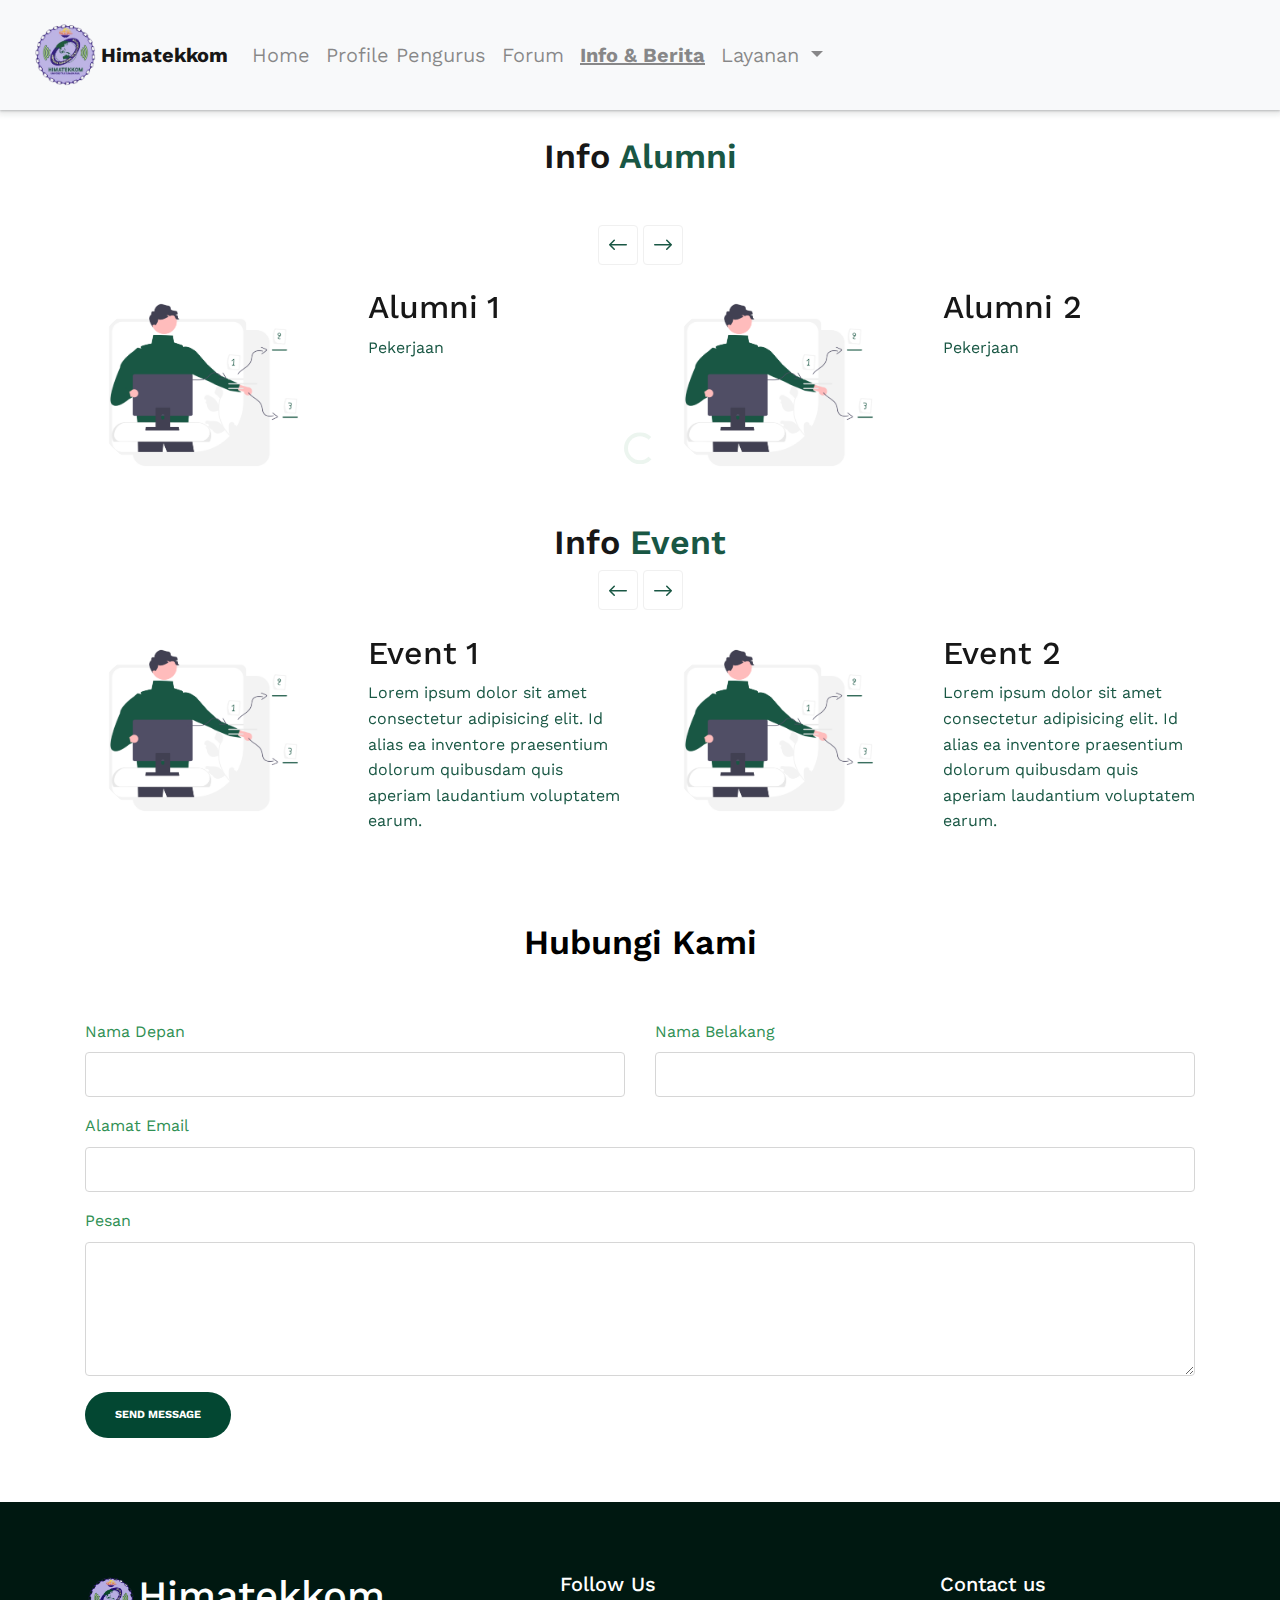
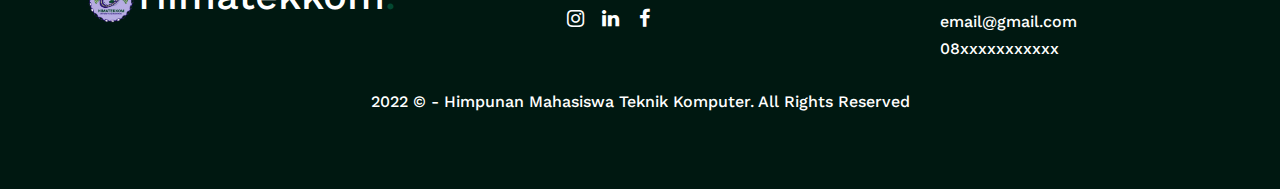
<file: info_alumni.html>
<!DOCTYPE html>
<html lang="en">
  <head>
    <meta charset="utf-8" />
    <meta
      name="viewport"
      content="width=device-width, initial-scale=1, shrink-to-fit=no"
    />
    <meta name="author" content="Untree.co" />
    <link rel="shortcut icon" href="favicon.png" />

    <meta name="description" content="" />
    <meta name="keywords" content="" />

    <link rel="preconnect" href="https://fonts.googleapis.com" />
    <link rel="preconnect" href="https://fonts.gstatic.com" crossorigin />
    <link
      href="https://fonts.googleapis.com/css2?family=Work+Sans:wght@400;500;600;700&display=swap"
      rel="stylesheet"
    />
    <link href="https://cdn.jsdelivr.net/npm/bootstrap@5.2.0/dist/css/bootstrap.min.css" rel="stylesheet" integrity="sha384-gH2yIJqKdNHPEq0n4Mqa/HGKIhSkIHeL5AyhkYV8i59U5AR6csBvApHHNl/vI1Bx" crossorigin="anonymous">

    <link rel="stylesheet" href="css/bootstrap.min.css" />
    <link rel="stylesheet" href="css/owl.carousel.min.css" />
    <link rel="stylesheet" href="css/owl.theme.default.min.css" />
    <link rel="stylesheet" href="css/jquery.fancybox.min.css" />
    <link rel="stylesheet" href="fonts/icomoon/style.css" />
    <link rel="stylesheet" href="fonts/flaticon/font/flaticon.css" />
    <link rel="stylesheet" href="css/aos.css" />
    <link rel="stylesheet" href="css/style.css" />

    <title>Himatekkom Web - Under Dev</title>
  </head>

  <body data-spy="scroll" data-target=".site-navbar-target" data-offset="100">
    <div class="site-mobile-menu site-navbar-target">
      <div class="site-mobile-menu-header">
        <div class="site-mobile-menu-close">
          <span class="icofont-close js-menu-toggle"></span>
        </div>
      </div>
      <div class="site-mobile-menu-body"></div>
    </div>

   
    <nav style="z-index: 99" class="navbar site-nav dark navbar-expand-lg bg-light navbar-light">
      <div class="container-fluid">
        <div class="d-flex align-items-center">
          <img src="images/logo.png" width="70" class="img-fluid me-2">
          <div class="d-block">
            <a class="navbar-brand logo" href="index.html">  Himatekkom</a>
          </div>
        </div>
        <button
          class="navbar-toggler"
          type="button"
          data-bs-toggle="collapse"
          data-bs-target="#navbarSupportedContent"
          aria-controls="navbarSupportedContent"
          aria-expanded="false"
          aria-label="Toggle navigation"
        >
          <span class="text-dark fw-bold">Menu</span>
        </button>
        <div class="collapse navbar-collapse" id="navbarSupportedContent">
          <ul class="navbar-nav me-auto mb-2 mb-lg-0">
            <li class="nav-item">
              <a class="nav-link" aria-current="page" href="index.html"
                >Home</a
              >
            </li>

            <li class="nav-item">
              <a class="nav-link" aria-current="page" href="tentang_hima.html"
                >Profile Pengurus</a
              >
            </li>
            
            <li class="nav-item">
              <a class="nav-link " href="forum_aspirasi.html">Forum</a>
            </li>

            <li class="nav-item">
              <a class="nav-link active-link" href="info_alumni.html">Info & Berita</a>
            </li>
          
          <li class="nav-item dropdown">
            <a
              class="nav-link dropdown-toggle"
              href="#"
              role="button"
              data-bs-toggle="dropdown"
              aria-expanded="false"
            >
              Layanan
            </a>
            <ul class="dropdown-menu">

              <li><a class="dropdown-item" href="layanan_codigo.html">Codigo</a></li>
              <li><a class="dropdown-item" href="layanan_codigame.html">Codigame</a></li>
              <li><a class="dropdown-item" href="layanan_partnership.html">Partnership</a></li>
            </ul>
          </li>
        </div>
        
      </div>
    </nav>

   

    <div class="untree_co-section mt-5">
      <div class="container mt-5">
        <div class="row">
          <div class="col-12 text-center" data-aos="fade-up" data-aos-delay="0">
            <h3 class="heading">Info <span> Alumni</span> </h3>
            
       
          </div>
        </div>
        <!-- /.row -->

      
        <!-- /.row -->
      </div>
      <!-- /.container -->
    </div>
    <!-- /.untree_co-section -->

    

    <div class="untree_co-section" id="testimonials-section">
      <div class="container">
        <div class="row">
          <div class="col-lg-12 text-center">

            <div>
              <a
                href="#"
                class="js-custom-prev-v2 cusotm-slider-nav custom-prev"
                ><span
                  ><svg
                    class="bi bi-arrow-left"
                    width="1em"
                    height="1em"
                    viewBox="0 0 16 16"
                    fill="currentColor"
                    xmlns="http://www.w3.org/2000/svg"
                  >
                    <path
                      fill-rule="evenodd"
                      d="M5.854 4.646a.5.5 0 0 1 0 .708L3.207 8l2.647 2.646a.5.5 0 0 1-.708.708l-3-3a.5.5 0 0 1 0-.708l3-3a.5.5 0 0 1 .708 0z"
                    />
                    <path
                      fill-rule="evenodd"
                      d="M2.5 8a.5.5 0 0 1 .5-.5h10.5a.5.5 0 0 1 0 1H3a.5.5 0 0 1-.5-.5z"
                    /></svg></span
              ></a>
              <a
                href="#"
                class="js-custom-next-v2 cusotm-slider-nav custom-next"
                ><span
                  ><svg
                  class="bi bi-arrow-right"
                  width="1em"
                  height="1em"
                  viewBox="0 0 16 16"
                  fill="currentColor"
                  xmlns="http://www.w3.org/2000/svg"
                  >
                  <path
                  fill-rule="evenodd"
                  d="M10.146 4.646a.5.5 0 0 1 .708 0l3 3a.5.5 0 0 1 0 .708l-3 3a.5.5 0 0 1-.708-.708L12.793 8l-2.647-2.646a.5.5 0 0 1 0-.708z"
                />
                <path
                  fill-rule="evenodd"
                  d="M2 8a.5.5 0 0 1 .5-.5H13a.5.5 0 0 1 0 1H2.5A.5.5 0 0 1 2 8z"
                /></svg></span
              ></a>
             
            </div>
          </div>
        </div>
        <div class="row justify-content-center mt-3">
          <div class="col-lg-12" data-aos="fade" data-aos-delay="200">
            <div class="owl-2-slider owl-carousel">
              <div class="item">
                <div class="untree_co-testimonial d-flex">
                  <div class="row">
                    <div class="col"><div class="pic mr-3">
                      <img
                        src="images/product.png"
                        alt="Image"
                        class="img-fluid"
                      />
                    </div></div>
                    <div class="col">
                      <div>
                        <h2>Alumni 1</h2>
                        <span class="d-block fs-3">Pekerjaan</span>
                      </div>
                    </div>
                  </div>
                   
                      
                      
                </div>
                <!-- /.untree_co-testimonial -->
              </div>
              <div class="item">
                <div class="untree_co-testimonial d-flex">
                  <div class="row">
                    <div class="col"><div class="pic mr-3">
                      <img
                        src="images/product.png"
                        alt="Image"
                        class="img-fluid"
                      />
                    </div></div>
                    <div class="col">
                      <div>
                        <h2>Alumni 2</h2>
                        <span class="d-block fs-3">Pekerjaan</span>
                      </div>
                    </div>
                  </div>
                   
                      
                      
                </div>
                <!-- /.untree_co-testimonial -->
              </div>

            </div>
          </div>
        </div>
        <!-- /.row -->
      </div>
      <!-- /.container -->
    </div>
    <!-- /.untree_co-section -->

    <div class="untree_co-section" id="testimonials-section">
      <div class="container">
        <div class="row">
          <div class="col-12 text-center" data-aos="fade-up" data-aos-delay="0">
            <h3 class="heading">Info <span> Event</span> </h3>
       
          </div>
        </div>
        <div class="row">
          <div class="col-lg-12 text-center">

            <div>
              <a
                href="#"
                class="js-custom-prev-v2-2 cusotm-slider-nav custom-prev"
                ><span
                  ><svg
                    class="bi bi-arrow-left"
                    width="1em"
                    height="1em"
                    viewBox="0 0 16 16"
                    fill="currentColor"
                    xmlns="http://www.w3.org/2000/svg"
                  >
                    <path
                      fill-rule="evenodd"
                      d="M5.854 4.646a.5.5 0 0 1 0 .708L3.207 8l2.647 2.646a.5.5 0 0 1-.708.708l-3-3a.5.5 0 0 1 0-.708l3-3a.5.5 0 0 1 .708 0z"
                    />
                    <path
                      fill-rule="evenodd"
                      d="M2.5 8a.5.5 0 0 1 .5-.5h10.5a.5.5 0 0 1 0 1H3a.5.5 0 0 1-.5-.5z"
                    /></svg></span
              ></a>
              <a
                href="#"
                class="js-custom-next-v2-2 cusotm-slider-nav custom-next"
                ><span
                  ><svg
                  class="bi bi-arrow-right"
                  width="1em"
                  height="1em"
                  viewBox="0 0 16 16"
                  fill="currentColor"
                  xmlns="http://www.w3.org/2000/svg"
                  >
                  <path
                  fill-rule="evenodd"
                  d="M10.146 4.646a.5.5 0 0 1 .708 0l3 3a.5.5 0 0 1 0 .708l-3 3a.5.5 0 0 1-.708-.708L12.793 8l-2.647-2.646a.5.5 0 0 1 0-.708z"
                />
                <path
                  fill-rule="evenodd"
                  d="M2 8a.5.5 0 0 1 .5-.5H13a.5.5 0 0 1 0 1H2.5A.5.5 0 0 1 2 8z"
                /></svg></span
              ></a>
             
            </div>
          </div>
        </div>

        <div class="row justify-content-center mt-3">
          <div class="col-lg-12" data-aos="fade" data-aos-delay="200">
            <div class="owl-2-slider-2 owl-carousel">
              <div class="item">
                <div class="untree_co-testimonial d-flex">
                  <div class="row">
                    <div class="col"><div class="pic mr-3">
                      <img
                        src="images/product.png"
                        alt="Image"
                        class="img-fluid"
                      />
                    </div></div>
                    <div class="col">
                      <div>
                        <h2>Event 1</h2>
                        <span class="d-block fs-6">Lorem ipsum dolor sit amet consectetur adipisicing elit. Id alias ea inventore praesentium dolorum quibusdam quis aperiam laudantium voluptatem earum.</span>
                      </div>
                    </div>
                  </div>
                   
                      
                      
                </div>
                <!-- /.untree_co-testimonial -->
              </div>
              <div class="item">
                <div class="untree_co-testimonial d-flex">
                  <div class="row">
                    <div class="col"><div class="pic mr-3">
                      <img
                        src="images/product.png"
                        alt="Image"
                        class="img-fluid"
                      />
                    </div></div>
                    <div class="col">
                      <div>
                        <h2>Event 2</h2>
                        <span class="d-block fs-6">Lorem ipsum dolor sit amet consectetur adipisicing elit. Id alias ea inventore praesentium dolorum quibusdam quis aperiam laudantium voluptatem earum.</span>
                      </div>
                    </div>
                  </div>
                   
                      
                      
                </div>
                <!-- /.untree_co-testimonial -->
              </div>

            </div>
          </div>
        </div>
        <!-- /.row -->
      </div>
      <!-- /.container -->
    </div>
    <!-- /.untree_co-section -->


    <div class="untree_co-section mt-5" id="contact-section">
      <div class="container">
        <div class="row mb-5" data-aos="fade-up" data-aos-delay="0">
          <div class="col-12 text-center">
            <h2 class="heading">Hubungi Kami</h2>
           
          </div>
        </div>
        <!-- /.row -->
        <div class="row">
          <div class="col">
            <form class="contact-form" data-aos="fade-up" data-aos-delay="100">
              <div class="row">
                <div class="col-6">
                  <div class="form-group">
                    <label class="" for="fname">Nama Depan</label>
                    <input type="text" class="form-control" id="fname" />
                  </div>
                </div>
                <div class="col-6">
                  <div class="form-group">
                    <label class="" for="lname">Nama Belakang</label>
                    <input type="text" class="form-control" id="lname" />
                  </div>
                </div>
              </div>
              <div class="form-group">
                <label class="" for="email">Alamat Email</label>
                <input type="email" class="form-control" id="email" />
              </div>

              <div class="form-group">
                <label class="" for="message">Pesan</label>
                <textarea
                  name=""
                  class="form-control"
                  id="message"
                  cols="30"
                  rows="5"
                ></textarea>
              </div>

              <button type="submit" class="btn btn-primary mb-5">
                Send Message
              </button>
            </form>
          </div>
          <!-- /.col-lg-7 -->
          
        </div>
        <!-- /.row -->
      </div>
      <!-- /.container -->
    </div>
    <!-- /.untree_co-section bg-light -->

    <div class="site-footer mt-3 text-start text-white bg-dark">
      <!-- /.footer-dots -->
      <div class="container">
        <div class="row">
          <div class="col-12 col-lg-5 mb-5">
            <div class="d-flex align-items-center">
              <img src="images/logo.png" width="53" class="img-fluid me-2">
              <h1 class="text-white">Himatekkom<span class="text-primary">.</span></h1>
              
            </div>
            <!-- /.widget -->
            
          </div>
          <div class="col-6 col-lg-4">
            <h5>Follow Us</h5>
            <div class="d-flex">
              <ul class="list-unstyled social fs-3">
                <li>
                  <a href="https://www.instagram.com/himatekkom.ug/"><span class="icon-instagram text-white"></span></a>
                </li>
                <li>
                  <a href="https://www.instagram.com/himatekkom.ug/"><span class="icon-linkedin text-white"></span></a>
                </li>
                <li>
                  <a href="https://www.instagram.com/himatekkom.ug/"><span class="icon-facebook text-white"></span></a>
                </li>
              </ul>
            </div>
            <!-- /.widget -->
          </div>

          <div class="col-6 col-lg-3">
            <h5 class="mb-3">Contact us</h5>
            <div class="">
              <h6 class="fs-6 fw-light">email@gmail.com</h6>
              <h6 class="fs-6 fw-light">08xxxxxxxxxxx</h6>
            </div>
            <!-- /.widget -->
          </div>
          <!-- /.col-lg-3 -->

        </div>
        <h6 class="text-center mt-3"> 2022 &#169; - Himpunan Mahasiswa Teknik Komputer. All Rights Reserved
        </h6>
        <!-- /.row -->
      </div>
      <!-- /.container -->
    </div>
    <!-- /.site-footer -->

    <div id="overlayer"></div>
    <div class="loader">
      <div class="spinner-border" role="status">
        <span class="sr-only">Loading...</span>
      </div>
    </div>

    <script src="js/jquery-3.4.1.min.js"></script>
    <script src="js/jquery-migrate-3.0.1.min.js"></script>
    <script src="js/popper.min.js"></script>
    <script src="js/bootstrap.min.js"></script>
    <script src="js/owl.carousel.min.js"></script>
    <script src="js/jquery.easing.1.3.js"></script>
    <script src="js/jquery.animateNumber.min.js"></script>
    <script src="js/jquery.waypoints.min.js"></script>
    <script src="js/jquery.fancybox.min.js"></script>
    <script src="js/aos.js"></script>
    <script
      src="https://cdn.jsdelivr.net/npm/@popperjs/core@2.11.5/dist/umd/popper.min.js"
      integrity="sha384-Xe+8cL9oJa6tN/veChSP7q+mnSPaj5Bcu9mPX5F5xIGE0DVittaqT5lorf0EI7Vk"
      crossorigin="anonymous"
    ></script>
    <script
      src="https://cdn.jsdelivr.net/npm/bootstrap@5.2.0/dist/js/bootstrap.min.js"
      integrity="sha384-ODmDIVzN+pFdexxHEHFBQH3/9/vQ9uori45z4JjnFsRydbmQbmL5t1tQ0culUzyK"
      crossorigin="anonymous"
    ></script>

    <script src="js/custom.js"></script>
  </body>
</html>
</file>
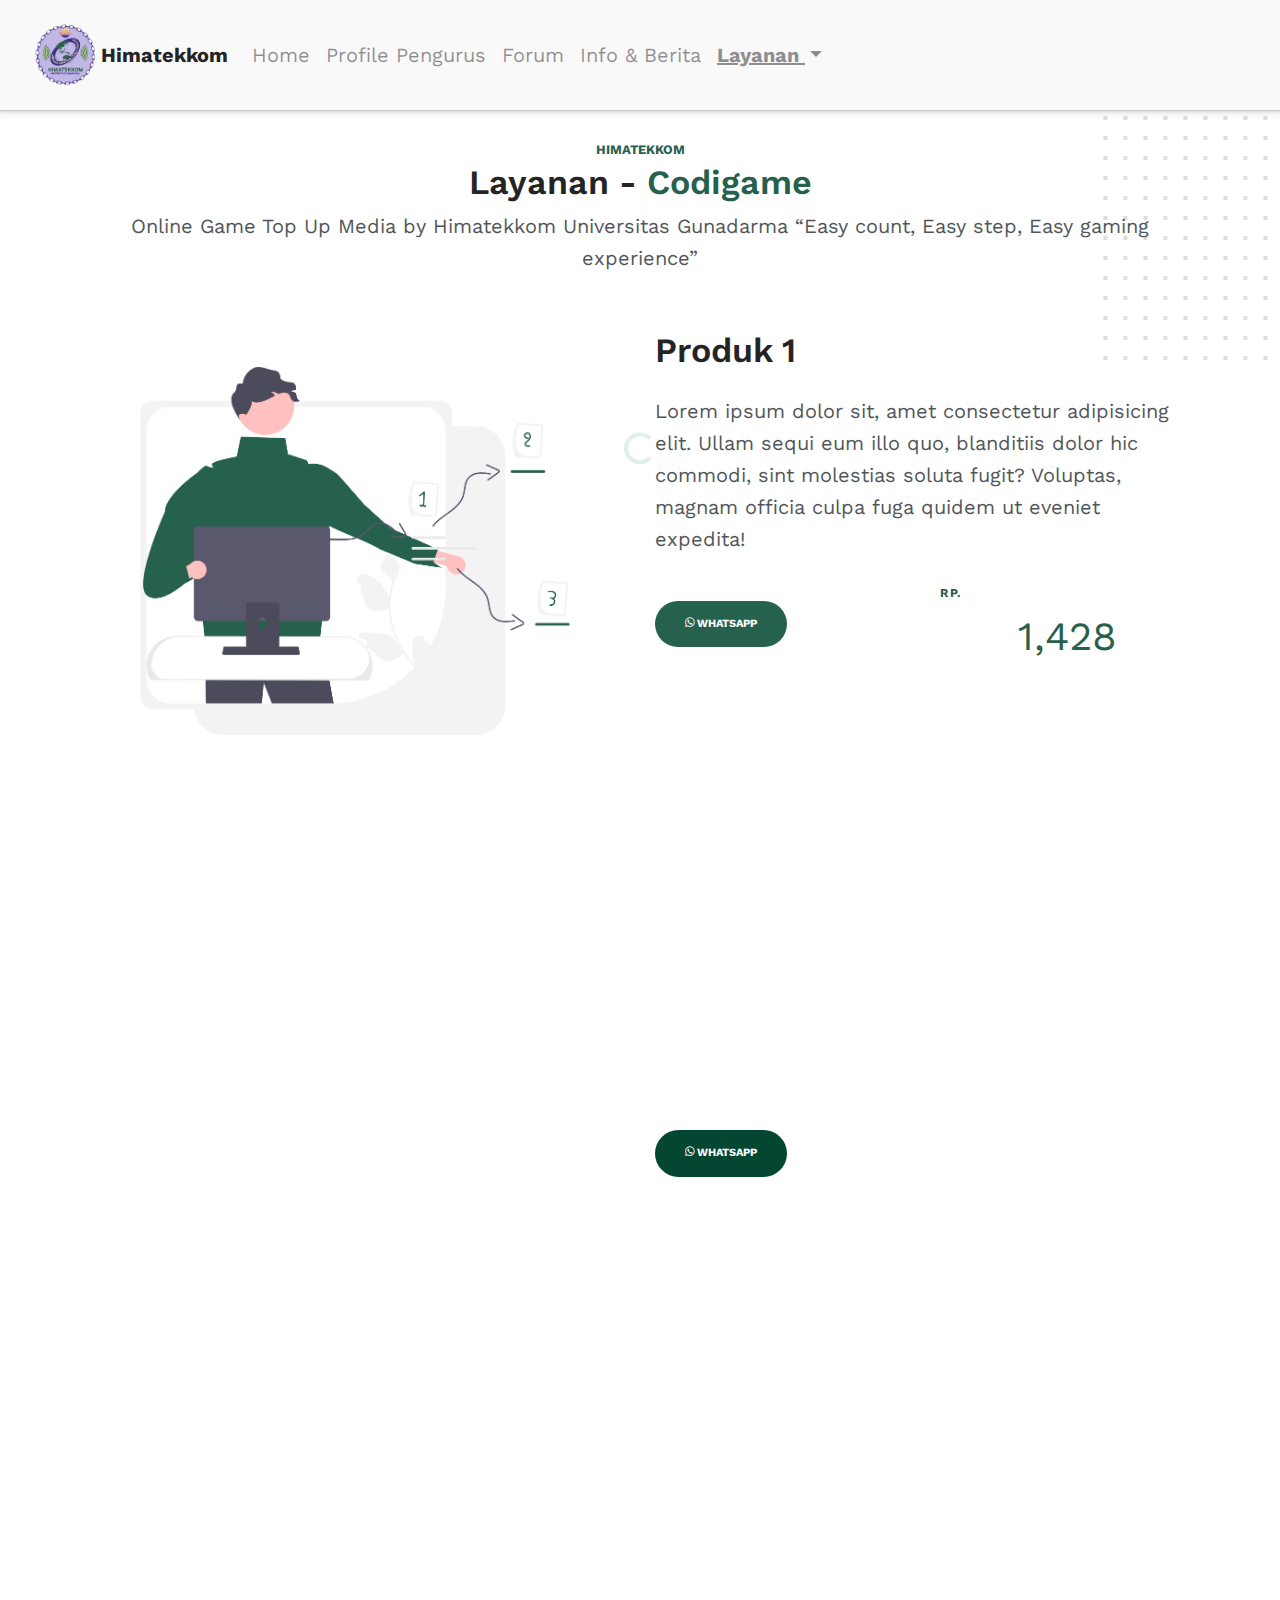
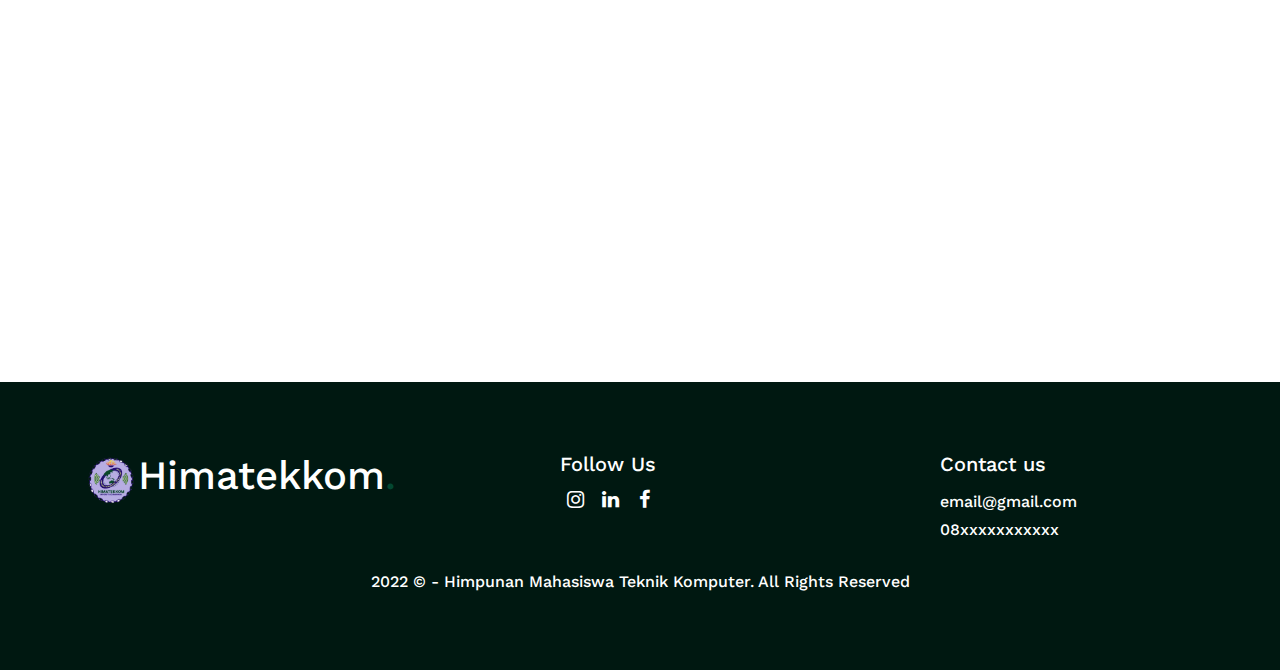
<file: layanan_codigame.html>
<!DOCTYPE html>
<html lang="en">
  <head>
    <meta charset="utf-8" />
    <meta
      name="viewport"
      content="width=device-width, initial-scale=1, shrink-to-fit=no"
    />
    <meta name="author" content="Untree.co" />
    <link rel="shortcut icon" href="favicon.png" />

    <meta name="description" content="" />
    <meta name="keywords" content="" />

    <link rel="preconnect" href="https://fonts.googleapis.com" />
    <link rel="preconnect" href="https://fonts.gstatic.com" crossorigin />
    <link
      href="https://fonts.googleapis.com/css2?family=Work+Sans:wght@400;500;600;700&display=swap"
      rel="stylesheet"
    />
    <link href="https://cdn.jsdelivr.net/npm/bootstrap@5.2.0/dist/css/bootstrap.min.css" rel="stylesheet" integrity="sha384-gH2yIJqKdNHPEq0n4Mqa/HGKIhSkIHeL5AyhkYV8i59U5AR6csBvApHHNl/vI1Bx" crossorigin="anonymous">

    <link rel="stylesheet" href="css/bootstrap.min.css" />
    <link rel="stylesheet" href="css/owl.carousel.min.css" />
    <link rel="stylesheet" href="css/owl.theme.default.min.css" />
    <link rel="stylesheet" href="css/jquery.fancybox.min.css" />
    <link rel="stylesheet" href="fonts/icomoon/style.css" />
    <link rel="stylesheet" href="fonts/flaticon/font/flaticon.css" />
    <link rel="stylesheet" href="css/aos.css" />
    <link rel="stylesheet" href="css/style.css" />

    <title>Himatekkom Web - Under Dev</title>
  </head>

  <body data-spy="scroll" data-target=".site-navbar-target" data-offset="100">
    <div class="site-mobile-menu site-navbar-target">
      <div class="site-mobile-menu-header">
        <div class="site-mobile-menu-close">
          <span class="icofont-close js-menu-toggle"></span>
        </div>
      </div>
      <div class="site-mobile-menu-body"></div>
    </div>

   
    <nav style="z-index: 99" class="navbar site-nav dark navbar-expand-lg bg-light navbar-light">
      <div class="container-fluid">
        <div class="d-flex align-items-center">
          <img src="images/logo.png" width="70" class="img-fluid me-2">
          <div class="d-block">
            <a class="navbar-brand logo" href="index.html">  Himatekkom</a>
          </div>
        </div>
        <button
          class="navbar-toggler"
          type="button"
          data-bs-toggle="collapse"
          data-bs-target="#navbarSupportedContent"
          aria-controls="navbarSupportedContent"
          aria-expanded="false"
          aria-label="Toggle navigation"
        >
          <span class="text-dark fw-bold">Menu</span>
        </button>
        <div class="collapse navbar-collapse" id="navbarSupportedContent">
          <ul class="navbar-nav me-auto mb-2 mb-lg-0">
            <li class="nav-item">
              <a class="nav-link" aria-current="page" href="index.html"
                >Home</a
              >
            </li>

            <li class="nav-item">
              <a class="nav-link" aria-current="page" href="tentang_hima.html"
                >Profile Pengurus</a
              >
            </li>
            
            <li class="nav-item">
              <a class="nav-link " href="forum_aspirasi.html">Forum</a>
            </li>

            <li class="nav-item">
              <a class="nav-link" href="info_alumni.html">Info & Berita</a>
            </li>
          
          <li class="nav-item dropdown">
            <a
              class="nav-link active-link dropdown-toggle"
              href="#"
              role="button"
              data-bs-toggle="dropdown"
              aria-expanded="false"
            >
              Layanan
            </a>
            <ul class="dropdown-menu">

              <li><a class="dropdown-item" href="layanan_codigo.html">Codigo</a></li>
              <li><a class="dropdown-item" href="layanan_codigame.html">Codigame</a></li>
              <li><a class="dropdown-item" href="layanan_partnership.html">Partnership</a></li>

            </ul>
          </li>
        </div>
        
      </div>
    </nav>

    <div class="untree_co-hero pb-0" id="home-section">
      <div class="container">
        <div class="row">
          <div class="col-12">
            <div class="dots"></div>
            <div class="row justify-content-center">
            </div>
          </div>
              
            
              
        </div>
        <!-- /.row -->
      </div>
      <!-- /.container -->
      <!-- <div class="illustration">
      
    </div> -->
    </div>
    <!-- /.untree_co-hero -->

    <div class="untree_co-section">
      <div class="container">
        <div class="row">
          <div class="col-12 text-center" data-aos="fade-up" data-aos-delay="0">
            <span class="caption">Himatekkom</span>
            <h3 class="heading">Layanan - <span> Codigame</span> </h3>
            <p class="text-dark">Online Game Top Up Media by Himatekkom Universitas Gunadarma
                “Easy count, Easy step, Easy gaming experience”
                </p>
            
       
          </div>
        </div>
        <!-- /.row -->

      
        <!-- /.row -->
      </div>
      <!-- /.container -->
    </div>
    <!-- /.untree_co-section -->

    

    <div class="untree_co-section" id="about-section">
      <div class="container">
        <div class="row justify-content-between mb-5">
            <div class="col-12 col-lg-6" data-aos="fade-up" data-aos-delay="0">
                <img src="images/product.png" class="img-fluid" alt="">

              </div>
          
          <!-- /.col-lg-6 -->
          <div class="col-12 col-lg-6">
            <div class="mb-4" data-aos="fade-up" data-aos-delay="0">
             
              <h2 class="heading">Produk 1</h2>
            </div>
            <div class="mb-4" data-aos="fade-up" data-aos-delay="100">
              <p class="text-dark">
                Lorem ipsum dolor sit, amet consectetur adipisicing elit. Ullam
                sequi eum illo quo, blanditiis dolor hic commodi, sint molestias
                soluta fugit? Voluptas, magnam officia culpa fuga quidem ut
                eveniet expedita!
              </p>
             
            </div>


            <div class="row count-numbers align-items-center">
                <div class="col-6">
                    <button class="btn-primary btn"> <i class="icon-whatsapp"></i> Whatsapp</button>
                </div>
                <div class="col-6">
                    <div class="" data-aos="fade-up" data-aos-delay="0">
                      <span class="caption-2">Rp. </span>
                      <span class="counter d-block"
                        ><span data-number="10000">0</span></span
                      >
                    </div>
                    <div
                      class=""
                      data-aos="fade-up"
                      data-aos-delay="100"
                    >
                      
                    </div>
                    
                </div>
             
            </div>
            
          </div>
          <!-- /.col-lg-6 -->
        </div>
        <!-- /.row -->

        <div class="untree_co-section" id="about-section">
          <div class="container">
            <div class="row justify-content-between mb-5">
                <div class="col-12 col-lg-6" data-aos="fade-up" data-aos-delay="0">
                    <img src="images/product.png" class="img-fluid" alt="">
    
                  </div>
              
              <!-- /.col-lg-6 -->
              <div class="col-12 col-lg-6">
                <div class="mb-4" data-aos="fade-up" data-aos-delay="0">
                 
                  <h2 class="heading">Produk 2</h2>
                </div>
                <div class="mb-4" data-aos="fade-up" data-aos-delay="100">
                  <p class="text-dark">
                    Lorem ipsum dolor sit, amet consectetur adipisicing elit. Ullam
                    sequi eum illo quo, blanditiis dolor hic commodi, sint molestias
                    soluta fugit? Voluptas, magnam officia culpa fuga quidem ut
                    eveniet expedita!
                  </p>
                 
                </div>
    
                
    
                <div class="row count-numbers align-items-center">
                    <div class="col-6">
                        <button class="btn-primary btn"> <i class="icon-whatsapp"></i> Whatsapp</button>
                    </div>
                    <div class="col-6">
                        <div class="" data-aos="fade-up" data-aos-delay="0">
                          <span class="caption-2">Rp. </span>
                          <span class="counter d-block"
                            ><span data-number="10000">0</span></span
                          >
                        </div>
                        <div
                          class=""
                          data-aos="fade-up"
                          data-aos-delay="100"
                        >
                          
                        </div>
                        
                    </div>
                 
                </div>
                
              </div>
              <!-- /.col-lg-6 -->
            </div>
            <!-- /.row -->

        

              <div class="untree_co-section" id="contact-section">
                  <div class="container">
                    <div class="row mb-5" data-aos="fade-up" data-aos-delay="0">
                      <div class="col-12 text-center">
                        <span class="caption">Contact</span>
                        <h2 class="heading">Hubungi Kami</h2>
                        
                      </div>
                    </div>
                    <!-- /.row -->
                    <div class="row">
                      <div class="col">
                        <form class="contact-form" data-aos="fade-up" data-aos-delay="100">
                          <div class="row">
                            <div class="col-6">
                              <div class="form-group">
                                <label class="" for="fname">Nama Depan</label>
                                <input type="text" class="form-control" id="fname" />
                              </div>
                            </div>
                            <div class="col-6">
                              <div class="form-group">
                                <label class="" for="lname">Nama Belakang</label>
                                <input type="text" class="form-control" id="lname" />
                              </div>
                            </div>
                          </div>
                          <div class="form-group">
                            <label class="" for="email">Alamat Email</label>
                            <input type="email" class="form-control" id="email" />
                          </div>
            
                          <div class="form-group">
                            <label class="" for="message">Pesan</label>
                            <textarea
                              name=""
                              class="form-control"
                              id="message"
                              cols="30"
                              rows="5"
                            ></textarea>
                          </div>
            
                          <button type="submit" class="btn btn-primary mb-5">
                            Send Message
                          </button>
                        </form>
                      </div>
                      <!-- /.col-lg-7 -->
                      
                    </div>
                    <!-- /.row -->
                  </div>
                  <!-- /.container -->
                </div>
                </div>  
                <!-- /.untree_co-section bg-light -->

        
        </div></div></div>  

                <div class="site-footer mt-3 text-start text-white bg-dark">
      <!-- /.footer-dots -->
      <div class="container">
        <div class="row">
          <div class="col-12 col-lg-5 mb-5">
            <div class="d-flex align-items-center">
              <img src="images/logo.png" width="53" class="img-fluid me-2">
              <h1 class="text-white">Himatekkom<span class="text-primary">.</span></h1>
              
            </div>
            <!-- /.widget -->
            
          </div>
          <div class="col-6 col-lg-4">
            <h5>Follow Us</h5>
            <div class="d-flex">
              <ul class="list-unstyled social fs-3">
                <li>
                  <a href="https://www.instagram.com/himatekkom.ug/"><span class="icon-instagram text-white"></span></a>
                </li>
                <li>
                  <a href="https://www.instagram.com/himatekkom.ug/"><span class="icon-linkedin text-white"></span></a>
                </li>
                <li>
                  <a href="https://www.instagram.com/himatekkom.ug/"><span class="icon-facebook text-white"></span></a>
                </li>
              </ul>
            </div>
            <!-- /.widget -->
          </div>

          <div class="col-6 col-lg-3">
            <h5 class="mb-3">Contact us</h5>
            <div class="">
              <h6 class="fs-6 fw-light">email@gmail.com</h6>
              <h6 class="fs-6 fw-light">08xxxxxxxxxxx</h6>
            </div>
            <!-- /.widget -->
          </div>
          <!-- /.col-lg-3 -->

        </div>
        <h6 class="text-center mt-3"> 2022 &#169; - Himpunan Mahasiswa Teknik Komputer. All Rights Reserved
        </h6>
        <!-- /.row -->
      </div>
      <!-- /.container -->
    </div>
    <!-- /.site-footer -->

    <div id="overlayer"></div>
    <div class="loader">
      <div class="spinner-border" role="status">
        <span class="sr-only">Loading...</span>
      </div>
    </div>

    <script src="js/jquery-3.4.1.min.js"></script>
    <script src="js/jquery-migrate-3.0.1.min.js"></script>
    <script src="js/popper.min.js"></script>
    <script src="js/bootstrap.min.js"></script>
    <script src="js/owl.carousel.min.js"></script>
    <script src="js/jquery.easing.1.3.js"></script>
    <script src="js/jquery.animateNumber.min.js"></script>
    <script src="js/jquery.waypoints.min.js"></script>
    <script src="js/jquery.fancybox.min.js"></script>
    <script src="js/aos.js"></script>
    <script
      src="https://cdn.jsdelivr.net/npm/@popperjs/core@2.11.5/dist/umd/popper.min.js"
      integrity="sha384-Xe+8cL9oJa6tN/veChSP7q+mnSPaj5Bcu9mPX5F5xIGE0DVittaqT5lorf0EI7Vk"
      crossorigin="anonymous"
    ></script>
    <script
      src="https://cdn.jsdelivr.net/npm/bootstrap@5.2.0/dist/js/bootstrap.min.js"
      integrity="sha384-ODmDIVzN+pFdexxHEHFBQH3/9/vQ9uori45z4JjnFsRydbmQbmL5t1tQ0culUzyK"
      crossorigin="anonymous"
    ></script>

    <script src="js/custom.js"></script>
  </body>
</html>
</file>
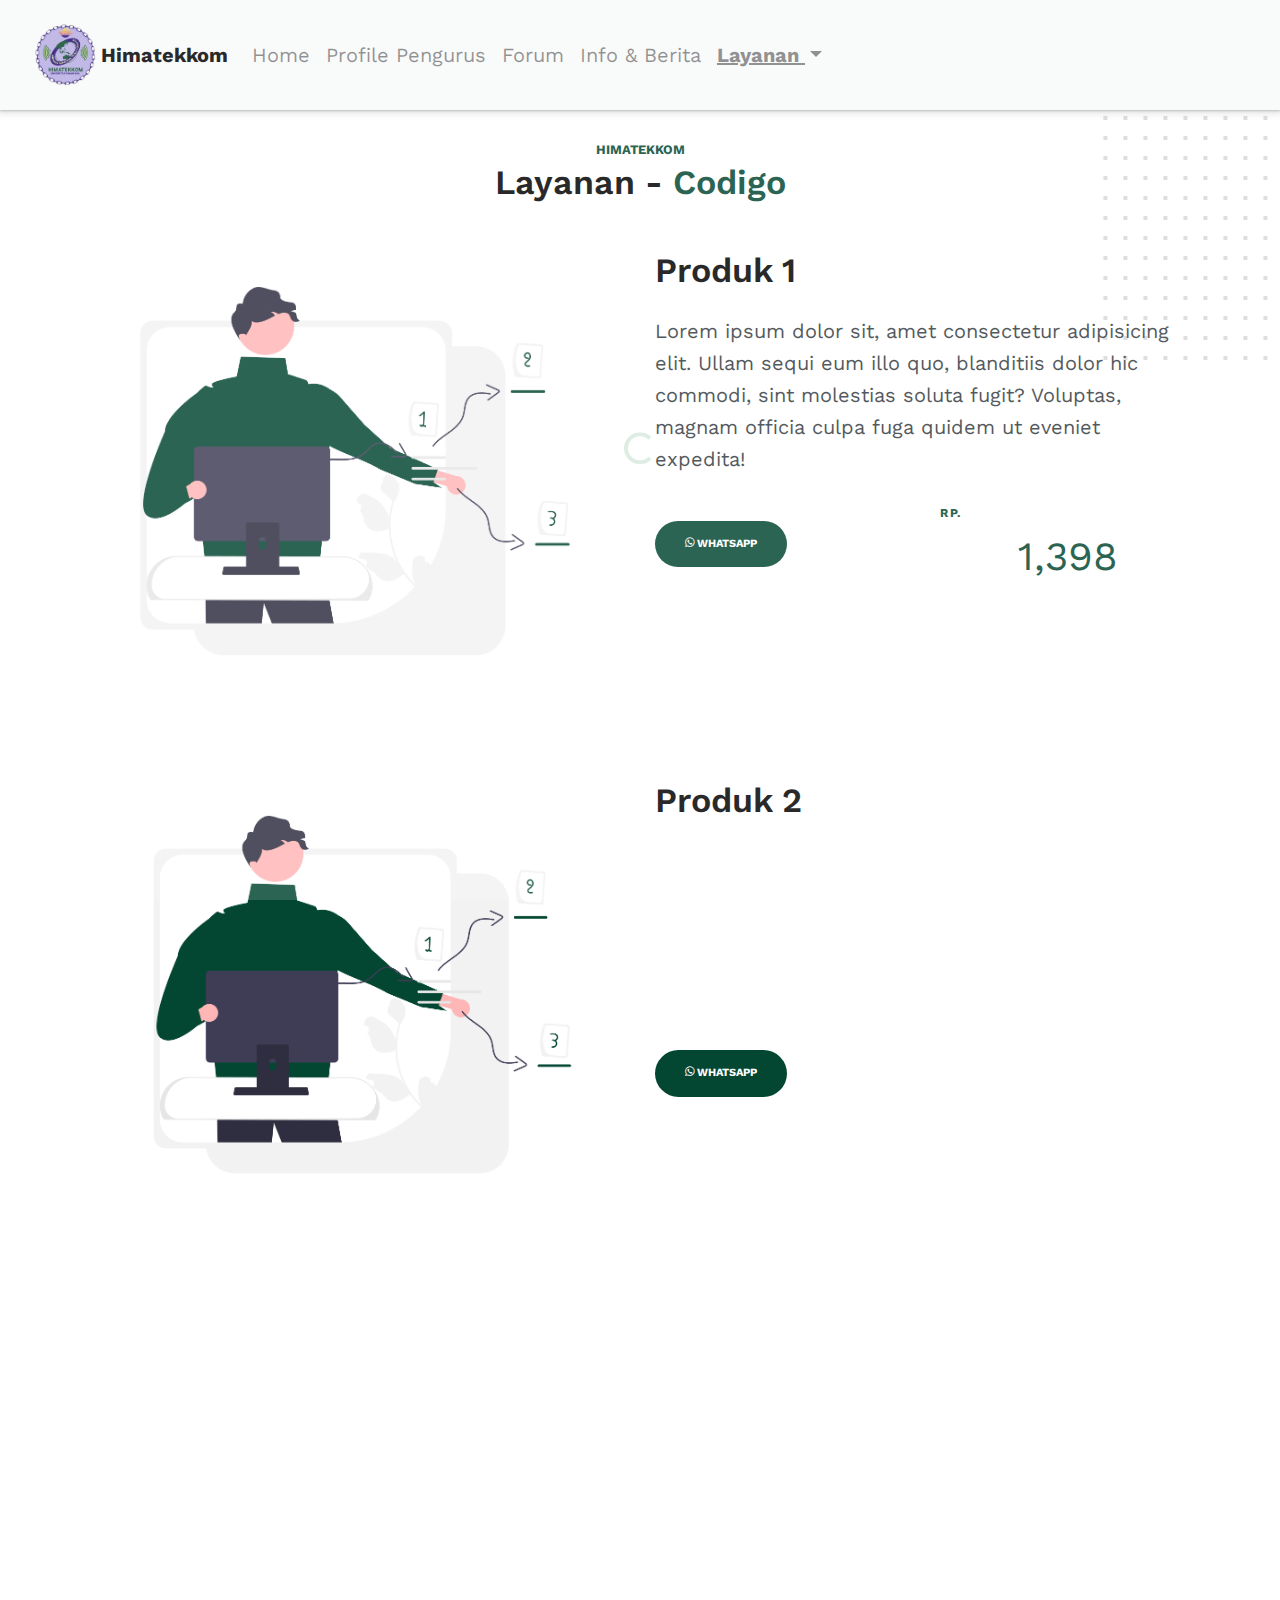
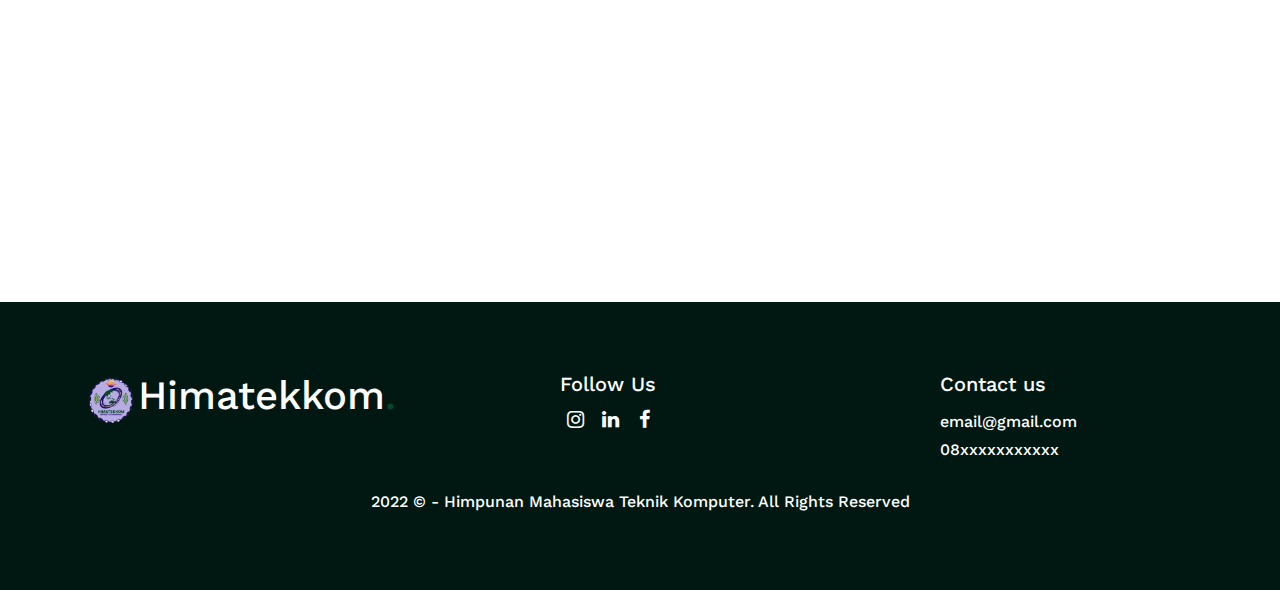
<file: layanan_codigo.html>
<!DOCTYPE html>
<html lang="en">
  <head>
    <meta charset="utf-8" />
    <meta
      name="viewport"
      content="width=device-width, initial-scale=1, shrink-to-fit=no"
    />
    <meta name="author" content="Untree.co" />
    <link rel="shortcut icon" href="favicon.png" />

    <meta name="description" content="" />
    <meta name="keywords" content="" />

    <link rel="preconnect" href="https://fonts.googleapis.com" />
    <link rel="preconnect" href="https://fonts.gstatic.com" crossorigin />
    <link
      href="https://fonts.googleapis.com/css2?family=Work+Sans:wght@400;500;600;700&display=swap"
      rel="stylesheet"
    />
    <link href="https://cdn.jsdelivr.net/npm/bootstrap@5.2.0/dist/css/bootstrap.min.css" rel="stylesheet" integrity="sha384-gH2yIJqKdNHPEq0n4Mqa/HGKIhSkIHeL5AyhkYV8i59U5AR6csBvApHHNl/vI1Bx" crossorigin="anonymous">

    <link rel="stylesheet" href="css/bootstrap.min.css" />
    <link rel="stylesheet" href="css/owl.carousel.min.css" />
    <link rel="stylesheet" href="css/owl.theme.default.min.css" />
    <link rel="stylesheet" href="css/jquery.fancybox.min.css" />
    <link rel="stylesheet" href="fonts/icomoon/style.css" />
    <link rel="stylesheet" href="fonts/flaticon/font/flaticon.css" />
    <link rel="stylesheet" href="css/aos.css" />
    <link rel="stylesheet" href="css/style.css" />

    <title>Himatekkom Web - Under Dev</title>
  </head>

  <body data-spy="scroll" data-target=".site-navbar-target" data-offset="100">
    <div class="site-mobile-menu site-navbar-target">
      <div class="site-mobile-menu-header">
        <div class="site-mobile-menu-close">
          <span class="icofont-close js-menu-toggle"></span>
        </div>
      </div>
      <div class="site-mobile-menu-body"></div>
    </div>

   
    <nav style="z-index: 99" class="navbar site-nav dark navbar-expand-lg bg-light navbar-light">
      <div class="container-fluid">
        <div class="d-flex align-items-center">
          <img src="images/logo.png" width="70" class="img-fluid me-2">
          <div class="d-block">
            <a class="navbar-brand logo" href="index.html">  Himatekkom</a>
          </div>
        </div>
        <button
          class="navbar-toggler"
          type="button"
          data-bs-toggle="collapse"
          data-bs-target="#navbarSupportedContent"
          aria-controls="navbarSupportedContent"
          aria-expanded="false"
          aria-label="Toggle navigation"
        >
          <span class="text-dark fw-bold">Menu</span>
        </button>
        <div class="collapse navbar-collapse" id="navbarSupportedContent">
          <ul class="navbar-nav me-auto mb-2 mb-lg-0">
            <li class="nav-item">
              <a class="nav-link" aria-current="page" href="index.html"
                >Home</a
              >
            </li>

            <li class="nav-item">
              <a class="nav-link" aria-current="page" href="tentang_hima.html"
                >Profile Pengurus</a
              >
            </li>
            
            <li class="nav-item">
              <a class="nav-link " href="forum_aspirasi.html">Forum</a>
            </li>

            <li class="nav-item">
              <a class="nav-link" href="info_alumni.html">Info & Berita</a>
            </li>
          
          <li class="nav-item dropdown">
            <a
              class="nav-link active-link dropdown-toggle"
              href="#"
              role="button"
              data-bs-toggle="dropdown"
              aria-expanded="false"
            >
              Layanan
            </a>
            <ul class="dropdown-menu">

              <li><a class="dropdown-item" href="layanan_codigo.html">Codigo</a></li>
              <li><a class="dropdown-item" href="layanan_codigame.html">Codigame</a></li>
              <li><a class="dropdown-item" href="layanan_partnership.html">Partnership</a></li>

            </ul>
          </li>
        </div>
        
      </div>
    </nav>

    <div class="untree_co-hero pb-0" id="home-section">
      <div class="container">
        <div class="row">
          <div class="col-12">
            <div class="dots"></div>
            <div class="row justify-content-center">
            </div>
          </div>
              
            
              
        </div>
        <!-- /.row -->
      </div>
      <!-- /.container -->
      <!-- <div class="illustration">
      
    </div> -->
    </div>
    <!-- /.untree_co-hero -->

    <div class="untree_co-section">
      <div class="container">
        <div class="row">
          <div class="col-12 text-center" data-aos="fade-up" data-aos-delay="0">
            <span class="caption">Himatekkom</span>
            <h3 class="heading">Layanan - <span> Codigo</span> </h3>
           
            
       
          </div>
        </div>
        <!-- /.row -->

      
        <!-- /.row -->
      </div>
      <!-- /.container -->
    </div>
    <!-- /.untree_co-section -->

    

    <div class="untree_co-section" id="about-section">
      <div class="container">
        <div class="row justify-content-between mb-5">
            <div class="col-12 col-lg-6" data-aos="fade-up" data-aos-delay="0">
                <img src="images/product.png" class="img-fluid" alt="">

              </div>
          
          <!-- /.col-lg-6 -->
          <div class="col-12 col-lg-6">
            <div class="mb-4" data-aos="fade-up" data-aos-delay="0">
             
              <h2 class="heading">Produk 1</h2>
            </div>
            <div class="mb-4" data-aos="fade-up" data-aos-delay="100">
              <p class="text-dark">
                Lorem ipsum dolor sit, amet consectetur adipisicing elit. Ullam
                sequi eum illo quo, blanditiis dolor hic commodi, sint molestias
                soluta fugit? Voluptas, magnam officia culpa fuga quidem ut
                eveniet expedita!
              </p>
             
            </div>


            <div class="row count-numbers align-items-center">
                <div class="col-6">
                    <button class="btn-primary btn"> <i class="icon-whatsapp"></i> Whatsapp</button>
                </div>
                <div class="col-6">
                    <div class="" data-aos="fade-up" data-aos-delay="0">
                      <span class="caption-2">Rp. </span>
                      <span class="counter d-block"
                        ><span data-number="10000">0</span></span
                      >
                    </div>
                    <div
                      class=""
                      data-aos="fade-up"
                      data-aos-delay="100"
                    >
                      
                    </div>
                    
                </div>
             
            </div>
            
          </div>
          <!-- /.col-lg-6 -->
        </div>
        <!-- /.row -->

        <div class="untree_co-section" id="about-section">
          <div class="container">
            <div class="row justify-content-between mb-5">
                <div class="col-12 col-lg-6" data-aos="fade-up" data-aos-delay="0">
                    <img src="images/product.png" class="img-fluid" alt="">
    
                  </div>
              
              <!-- /.col-lg-6 -->
              <div class="col-12 col-lg-6">
                <div class="mb-4" data-aos="fade-up" data-aos-delay="0">
                 
                  <h2 class="heading">Produk 2</h2>
                </div>
                <div class="mb-4" data-aos="fade-up" data-aos-delay="100">
                  <p class="text-dark">
                    Lorem ipsum dolor sit, amet consectetur adipisicing elit. Ullam
                    sequi eum illo quo, blanditiis dolor hic commodi, sint molestias
                    soluta fugit? Voluptas, magnam officia culpa fuga quidem ut
                    eveniet expedita!
                  </p>
                 
                </div>
    
                
    
                <div class="row count-numbers align-items-center">
                    <div class="col-6">
                        <button class="btn-primary btn"> <i class="icon-whatsapp"></i> Whatsapp</button>
                    </div>
                    <div class="col-6">
                        <div class="" data-aos="fade-up" data-aos-delay="0">
                          <span class="caption-2">Rp. </span>
                          <span class="counter d-block"
                            ><span data-number="10000">0</span></span
                          >
                        </div>
                        <div
                          class=""
                          data-aos="fade-up"
                          data-aos-delay="100"
                        >
                          
                        </div>
                        
                    </div>
                 
                </div>
                
              </div>
              <!-- /.col-lg-6 -->
            </div>
            <!-- /.row -->

        

              <div class="untree_co-section" id="contact-section">
                  <div class="container">
                    <div class="row mb-5" data-aos="fade-up" data-aos-delay="0">
                      <div class="col-12 text-center">
                        <span class="caption">Contact</span>
                        <h2 class="heading">Hubungi Kami</h2>
                        
                      </div>
                    </div>
                    <!-- /.row -->
                    <div class="row">
                      <div class="col">
                        <form class="contact-form" data-aos="fade-up" data-aos-delay="100">
                          <div class="row">
                            <div class="col-6">
                              <div class="form-group">
                                <label class="" for="fname">Nama Depan</label>
                                <input type="text" class="form-control" id="fname" />
                              </div>
                            </div>
                            <div class="col-6">
                              <div class="form-group">
                                <label class="" for="lname">Nama Belakang</label>
                                <input type="text" class="form-control" id="lname" />
                              </div>
                            </div>
                          </div>
                          <div class="form-group">
                            <label class="" for="email">Alamat Email</label>
                            <input type="email" class="form-control" id="email" />
                          </div>
            
                          <div class="form-group">
                            <label class="" for="message">Pesan</label>
                            <textarea
                              name=""
                              class="form-control"
                              id="message"
                              cols="30"
                              rows="5"
                            ></textarea>
                          </div>
            
                          <button type="submit" class="btn btn-primary mb-5">
                            Send Message
                          </button>
                        </form>
                      </div>
                      <!-- /.col-lg-7 -->
                      
                    </div>
                    <!-- /.row -->
                  </div>
                  <!-- /.container -->
                </div>
                </div>  
                <!-- /.untree_co-section bg-light -->

        
        </div></div></div>  

                <div class="site-footer mt-3 text-start text-white bg-dark">
      <!-- /.footer-dots -->
      <div class="container">
        <div class="row">
          <div class="col-12 col-lg-5 mb-5">
            <div class="d-flex align-items-center">
              <img src="images/logo.png" width="53" class="img-fluid me-2">
              <h1 class="text-white">Himatekkom<span class="text-primary">.</span></h1>
              
            </div>
            <!-- /.widget -->
            
          </div>
          <div class="col-6 col-lg-4">
            <h5>Follow Us</h5>
            <div class="d-flex">
              <ul class="list-unstyled social fs-3">
                <li>
                  <a href="https://www.instagram.com/himatekkom.ug/"><span class="icon-instagram text-white"></span></a>
                </li>
                <li>
                  <a href="https://www.instagram.com/himatekkom.ug/"><span class="icon-linkedin text-white"></span></a>
                </li>
                <li>
                  <a href="https://www.instagram.com/himatekkom.ug/"><span class="icon-facebook text-white"></span></a>
                </li>
              </ul>
            </div>
            <!-- /.widget -->
          </div>

          <div class="col-6 col-lg-3">
            <h5 class="mb-3">Contact us</h5>
            <div class="">
              <h6 class="fs-6 fw-light">email@gmail.com</h6>
              <h6 class="fs-6 fw-light">08xxxxxxxxxxx</h6>
            </div>
            <!-- /.widget -->
          </div>
          <!-- /.col-lg-3 -->

        </div>
        <h6 class="text-center mt-3"> 2022 &#169; - Himpunan Mahasiswa Teknik Komputer. All Rights Reserved
        </h6>
        <!-- /.row -->
      </div>
      <!-- /.container -->
    </div>
    <!-- /.site-footer -->

    <div id="overlayer"></div>
    <div class="loader">
      <div class="spinner-border" role="status">
        <span class="sr-only">Loading...</span>
      </div>
    </div>

    <script src="js/jquery-3.4.1.min.js"></script>
    <script src="js/jquery-migrate-3.0.1.min.js"></script>
    <script src="js/popper.min.js"></script>
    <script src="js/bootstrap.min.js"></script>
    <script src="js/owl.carousel.min.js"></script>
    <script src="js/jquery.easing.1.3.js"></script>
    <script src="js/jquery.animateNumber.min.js"></script>
    <script src="js/jquery.waypoints.min.js"></script>
    <script src="js/jquery.fancybox.min.js"></script>
    <script src="js/aos.js"></script>
    <script
      src="https://cdn.jsdelivr.net/npm/@popperjs/core@2.11.5/dist/umd/popper.min.js"
      integrity="sha384-Xe+8cL9oJa6tN/veChSP7q+mnSPaj5Bcu9mPX5F5xIGE0DVittaqT5lorf0EI7Vk"
      crossorigin="anonymous"
    ></script>
    <script
      src="https://cdn.jsdelivr.net/npm/bootstrap@5.2.0/dist/js/bootstrap.min.js"
      integrity="sha384-ODmDIVzN+pFdexxHEHFBQH3/9/vQ9uori45z4JjnFsRydbmQbmL5t1tQ0culUzyK"
      crossorigin="anonymous"
    ></script>

    <script src="js/custom.js"></script>
  </body>
</html>
</file>
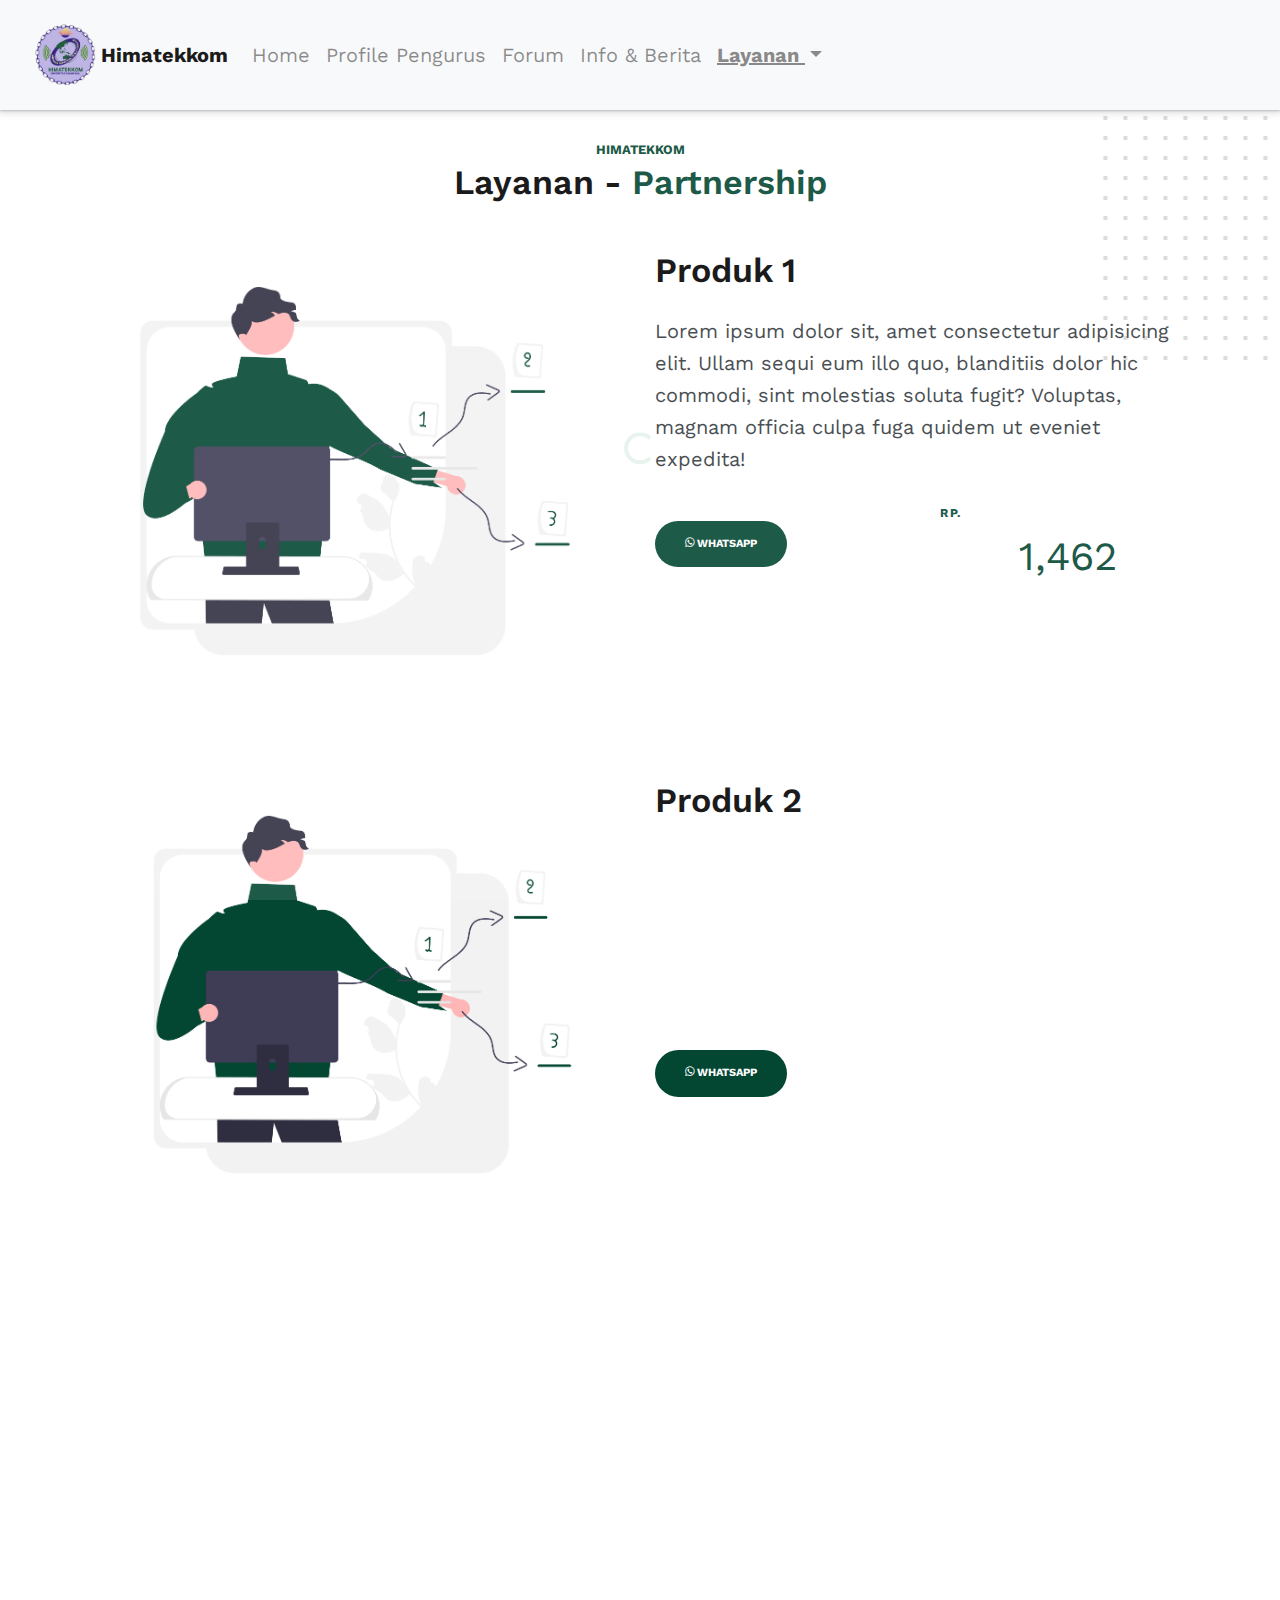
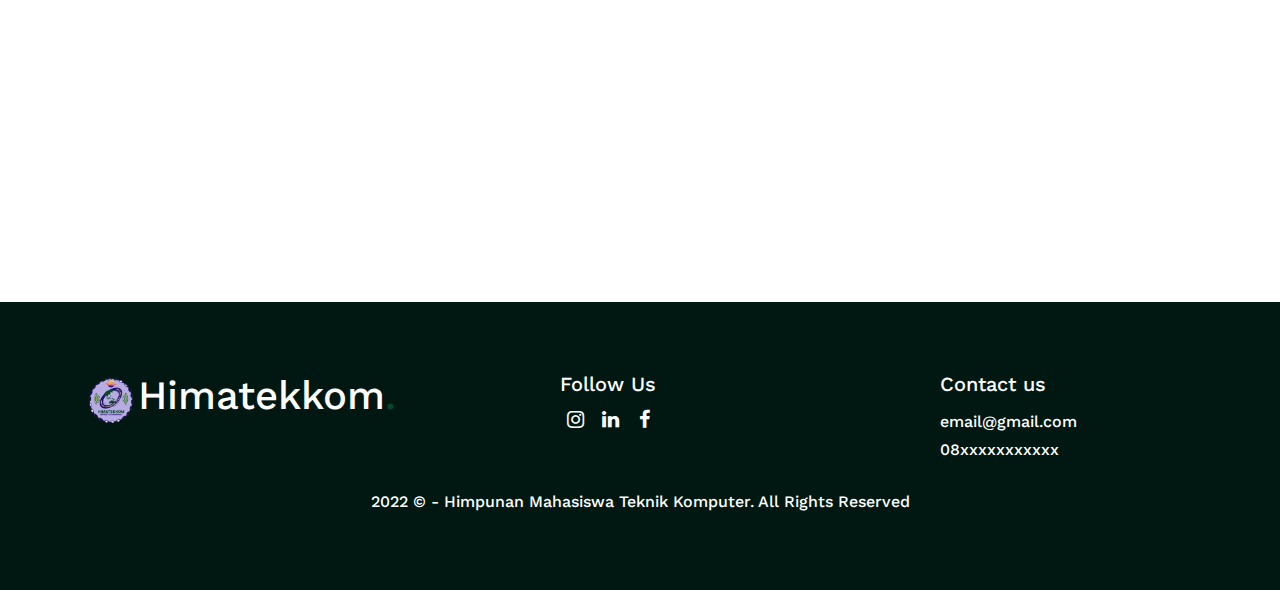
<file: layanan_partnership.html>
<!DOCTYPE html>
<html lang="en">
  <head>
    <meta charset="utf-8" />
    <meta
      name="viewport"
      content="width=device-width, initial-scale=1, shrink-to-fit=no"
    />
    <meta name="author" content="Untree.co" />
    <link rel="shortcut icon" href="favicon.png" />

    <meta name="description" content="" />
    <meta name="keywords" content="" />

    <link rel="preconnect" href="https://fonts.googleapis.com" />
    <link rel="preconnect" href="https://fonts.gstatic.com" crossorigin />
    <link
      href="https://fonts.googleapis.com/css2?family=Work+Sans:wght@400;500;600;700&display=swap"
      rel="stylesheet"
    />
    <link href="https://cdn.jsdelivr.net/npm/bootstrap@5.2.0/dist/css/bootstrap.min.css" rel="stylesheet" integrity="sha384-gH2yIJqKdNHPEq0n4Mqa/HGKIhSkIHeL5AyhkYV8i59U5AR6csBvApHHNl/vI1Bx" crossorigin="anonymous">

    <link rel="stylesheet" href="css/bootstrap.min.css" />
    <link rel="stylesheet" href="css/owl.carousel.min.css" />
    <link rel="stylesheet" href="css/owl.theme.default.min.css" />
    <link rel="stylesheet" href="css/jquery.fancybox.min.css" />
    <link rel="stylesheet" href="fonts/icomoon/style.css" />
    <link rel="stylesheet" href="fonts/flaticon/font/flaticon.css" />
    <link rel="stylesheet" href="css/aos.css" />
    <link rel="stylesheet" href="css/style.css" />

    <title>Himatekkom Web - Under Dev</title>
  </head>

  <body data-spy="scroll" data-target=".site-navbar-target" data-offset="100">
    <div class="site-mobile-menu site-navbar-target">
      <div class="site-mobile-menu-header">
        <div class="site-mobile-menu-close">
          <span class="icofont-close js-menu-toggle"></span>
        </div>
      </div>
      <div class="site-mobile-menu-body"></div>
    </div>

   
    <nav style="z-index: 99" class="navbar site-nav dark navbar-expand-lg bg-light navbar-light">
      <div class="container-fluid">
        <div class="d-flex align-items-center">
          <img src="images/logo.png" width="70" class="img-fluid me-2">
          <div class="d-block">
            <a class="navbar-brand logo" href="index.html">  Himatekkom</a>
          </div>
        </div>
        <button
          class="navbar-toggler"
          type="button"
          data-bs-toggle="collapse"
          data-bs-target="#navbarSupportedContent"
          aria-controls="navbarSupportedContent"
          aria-expanded="false"
          aria-label="Toggle navigation"
        >
          <span class="text-dark fw-bold">Menu</span>
        </button>
        <div class="collapse navbar-collapse" id="navbarSupportedContent">
          <ul class="navbar-nav me-auto mb-2 mb-lg-0">
            <li class="nav-item">
              <a class="nav-link" aria-current="page" href="index.html"
                >Home</a
              >
            </li>

            <li class="nav-item">
              <a class="nav-link" aria-current="page" href="tentang_hima.html"
                >Profile Pengurus</a
              >
            </li>
            
            <li class="nav-item">
              <a class="nav-link " href="forum_aspirasi.html">Forum</a>
            </li>

            <li class="nav-item">
              <a class="nav-link" href="info_alumni.html">Info & Berita</a>
            </li>
          
          <li class="nav-item dropdown">
            <a
              class="nav-link active-link dropdown-toggle"
              href="#"
              role="button"
              data-bs-toggle="dropdown"
              aria-expanded="false"
            >
              Layanan
            </a>
            <ul class="dropdown-menu">

              <li><a class="dropdown-item" href="layanan_codigo.html">Codigo</a></li>
              <li><a class="dropdown-item" href="layanan_codigame.html">Codigame</a></li>
              <li><a class="dropdown-item" href="layanan_partnership.html">Partnership</a></li>
            </ul>
          </li>
        </div>
        
      </div>
    </nav>

    <div class="untree_co-hero pb-0" id="home-section">
      <div class="container">
        <div class="row">
          <div class="col-12">
            <div class="dots"></div>
            <div class="row justify-content-center">
            </div>
          </div>
              
            
              
        </div>
        <!-- /.row -->
      </div>
      <!-- /.container -->
      <!-- <div class="illustration">
      
    </div> -->
    </div>
    <!-- /.untree_co-hero -->

    <div class="untree_co-section">
      <div class="container">
        <div class="row">
          <div class="col-12 text-center" data-aos="fade-up" data-aos-delay="0">
            <span class="caption">Himatekkom</span>
            <h3 class="heading">Layanan - <span> Partnership</span> </h3>
           
            
       
          </div>
        </div>
        <!-- /.row -->

      
        <!-- /.row -->
      </div>
      <!-- /.container -->
    </div>
    <!-- /.untree_co-section -->

    

    <div class="untree_co-section" id="about-section">
      <div class="container">
        <div class="row justify-content-between mb-5">
            <div class="col-12 col-lg-6" data-aos="fade-up" data-aos-delay="0">
                <img src="images/product.png" class="img-fluid" alt="">

              </div>
          
          <!-- /.col-lg-6 -->
          <div class="col-12 col-lg-6">
            <div class="mb-4" data-aos="fade-up" data-aos-delay="0">
             
              <h2 class="heading">Produk 1</h2>
            </div>
            <div class="mb-4" data-aos="fade-up" data-aos-delay="100">
              <p class="text-dark">
                Lorem ipsum dolor sit, amet consectetur adipisicing elit. Ullam
                sequi eum illo quo, blanditiis dolor hic commodi, sint molestias
                soluta fugit? Voluptas, magnam officia culpa fuga quidem ut
                eveniet expedita!
              </p>
             
            </div>


            <div class="row count-numbers align-items-center">
                <div class="col-6">
                    <button class="btn-primary btn"> <i class="icon-whatsapp"></i> Whatsapp</button>
                </div>
                <div class="col-6">
                    <div class="" data-aos="fade-up" data-aos-delay="0">
                      <span class="caption-2">Rp. </span>
                      <span class="counter d-block"
                        ><span data-number="10000">0</span></span
                      >
                    </div>
                    <div
                      class=""
                      data-aos="fade-up"
                      data-aos-delay="100"
                    >
                      
                    </div>
                    
                </div>
             
            </div>
            
          </div>
          <!-- /.col-lg-6 -->
        </div>
        <!-- /.row -->

        <div class="untree_co-section" id="about-section">
          <div class="container">
            <div class="row justify-content-between mb-5">
                <div class="col-12 col-lg-6" data-aos="fade-up" data-aos-delay="0">
                    <img src="images/product.png" class="img-fluid" alt="">
    
                  </div>
              
              <!-- /.col-lg-6 -->
              <div class="col-12 col-lg-6">
                <div class="mb-4" data-aos="fade-up" data-aos-delay="0">
                 
                  <h2 class="heading">Produk 2</h2>
                </div>
                <div class="mb-4" data-aos="fade-up" data-aos-delay="100">
                  <p class="text-dark">
                    Lorem ipsum dolor sit, amet consectetur adipisicing elit. Ullam
                    sequi eum illo quo, blanditiis dolor hic commodi, sint molestias
                    soluta fugit? Voluptas, magnam officia culpa fuga quidem ut
                    eveniet expedita!
                  </p>
                 
                </div>
    
                
    
                <div class="row count-numbers align-items-center">
                    <div class="col-6">
                        <button class="btn-primary btn"> <i class="icon-whatsapp"></i> Whatsapp</button>
                    </div>
                    <div class="col-6">
                        <div class="" data-aos="fade-up" data-aos-delay="0">
                          <span class="caption-2">Rp. </span>
                          <span class="counter d-block"
                            ><span data-number="10000">0</span></span
                          >
                        </div>
                        <div
                          class=""
                          data-aos="fade-up"
                          data-aos-delay="100"
                        >
                          
                        </div>
                        
                    </div>
                 
                </div>
                
              </div>
              <!-- /.col-lg-6 -->
            </div>
            <!-- /.row -->

        

              <div class="untree_co-section" id="contact-section">
                  <div class="container">
                    <div class="row mb-5" data-aos="fade-up" data-aos-delay="0">
                      <div class="col-12 text-center">
                        <span class="caption">Contact</span>
                        <h2 class="heading">Hubungi Kami</h2>
                        
                      </div>
                    </div>
                    <!-- /.row -->
                    <div class="row">
                      <div class="col">
                        <form class="contact-form" data-aos="fade-up" data-aos-delay="100">
                          <div class="row">
                            <div class="col-6">
                              <div class="form-group">
                                <label class="" for="fname">Nama Depan</label>
                                <input type="text" class="form-control" id="fname" />
                              </div>
                            </div>
                            <div class="col-6">
                              <div class="form-group">
                                <label class="" for="lname">Nama Belakang</label>
                                <input type="text" class="form-control" id="lname" />
                              </div>
                            </div>
                          </div>
                          <div class="form-group">
                            <label class="" for="email">Alamat Email</label>
                            <input type="email" class="form-control" id="email" />
                          </div>
            
                          <div class="form-group">
                            <label class="" for="message">Pesan</label>
                            <textarea
                              name=""
                              class="form-control"
                              id="message"
                              cols="30"
                              rows="5"
                            ></textarea>
                          </div>
            
                          <button type="submit" class="btn btn-primary mb-5">
                            Send Message
                          </button>
                        </form>
                      </div>
                      <!-- /.col-lg-7 -->
                      
                    </div>
                    <!-- /.row -->
                  </div>
                  <!-- /.container -->
                </div>
                </div>  
                <!-- /.untree_co-section bg-light -->

        
        </div></div></div>  

                <div class="site-footer mt-3 text-start text-white bg-dark">
      <!-- /.footer-dots -->
      <div class="container">
        <div class="row">
          <div class="col-12 col-lg-5 mb-5">
            <div class="d-flex align-items-center">
              <img src="images/logo.png" width="53" class="img-fluid me-2">
              <h1 class="text-white">Himatekkom<span class="text-primary">.</span></h1>
              
            </div>
            <!-- /.widget -->
            
          </div>
          <div class="col-6 col-lg-4">
            <h5>Follow Us</h5>
            <div class="d-flex">
              <ul class="list-unstyled social fs-3">
                <li>
                  <a href="https://www.instagram.com/himatekkom.ug/"><span class="icon-instagram text-white"></span></a>
                </li>
                <li>
                  <a href="https://www.instagram.com/himatekkom.ug/"><span class="icon-linkedin text-white"></span></a>
                </li>
                <li>
                  <a href="https://www.instagram.com/himatekkom.ug/"><span class="icon-facebook text-white"></span></a>
                </li>
              </ul>
            </div>
            <!-- /.widget -->
          </div>

          <div class="col-6 col-lg-3">
            <h5 class="mb-3">Contact us</h5>
            <div class="">
              <h6 class="fs-6 fw-light">email@gmail.com</h6>
              <h6 class="fs-6 fw-light">08xxxxxxxxxxx</h6>
            </div>
            <!-- /.widget -->
          </div>
          <!-- /.col-lg-3 -->

        </div>
        <h6 class="text-center mt-3"> 2022 &#169; - Himpunan Mahasiswa Teknik Komputer. All Rights Reserved
        </h6>
        <!-- /.row -->
      </div>
      <!-- /.container -->
    </div>
    <!-- /.site-footer -->

    <div id="overlayer"></div>
    <div class="loader">
      <div class="spinner-border" role="status">
        <span class="sr-only">Loading...</span>
      </div>
    </div>

    <script src="js/jquery-3.4.1.min.js"></script>
    <script src="js/jquery-migrate-3.0.1.min.js"></script>
    <script src="js/popper.min.js"></script>
    <script src="js/bootstrap.min.js"></script>
    <script src="js/owl.carousel.min.js"></script>
    <script src="js/jquery.easing.1.3.js"></script>
    <script src="js/jquery.animateNumber.min.js"></script>
    <script src="js/jquery.waypoints.min.js"></script>
    <script src="js/jquery.fancybox.min.js"></script>
    <script src="js/aos.js"></script>
    <script
      src="https://cdn.jsdelivr.net/npm/@popperjs/core@2.11.5/dist/umd/popper.min.js"
      integrity="sha384-Xe+8cL9oJa6tN/veChSP7q+mnSPaj5Bcu9mPX5F5xIGE0DVittaqT5lorf0EI7Vk"
      crossorigin="anonymous"
    ></script>
    <script
      src="https://cdn.jsdelivr.net/npm/bootstrap@5.2.0/dist/js/bootstrap.min.js"
      integrity="sha384-ODmDIVzN+pFdexxHEHFBQH3/9/vQ9uori45z4JjnFsRydbmQbmL5t1tQ0culUzyK"
      crossorigin="anonymous"
    ></script>

    <script src="js/custom.js"></script>
  </body>
</html>
</file>
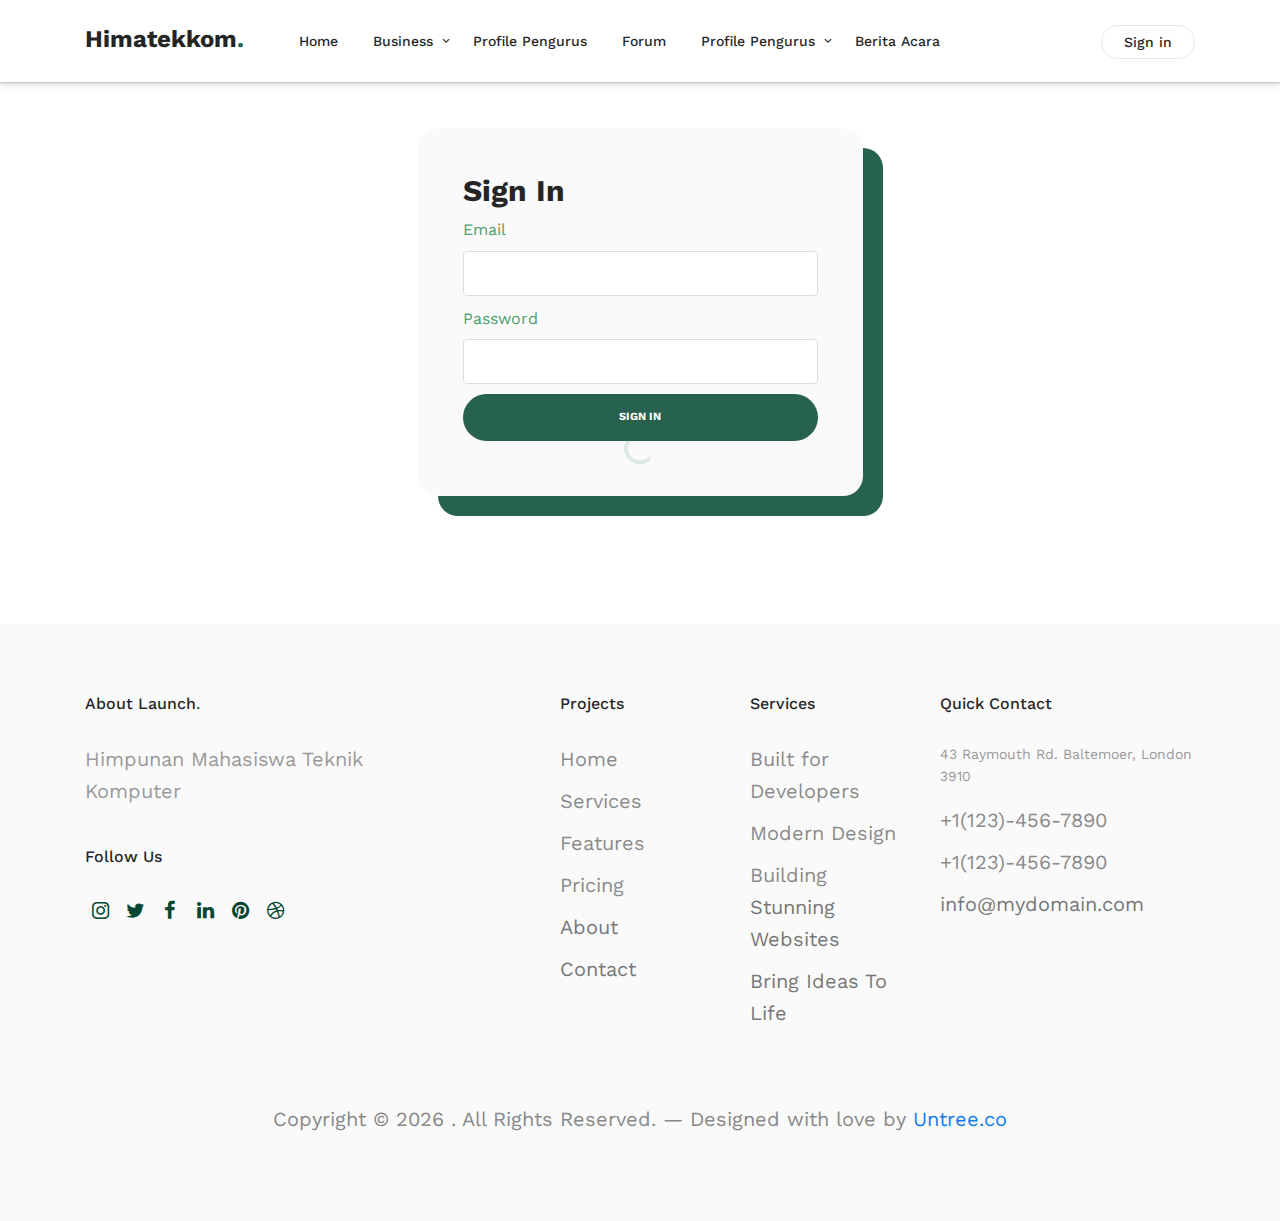
<file: login.html>
<!-- /*
* Template Name: Landing
* Template Author: Untree.co
* Author URI: https://untree.co/
* License: https://creativecommons.org/licenses/by/3.0/
*/ -->
<!DOCTYPE html>
<html lang="en">
  <head>
    <meta charset="utf-8" />
    <meta
      name="viewport"
      content="width=device-width, initial-scale=1, shrink-to-fit=no"
    />
    <meta name="author" content="Untree.co" />
    <link rel="shortcut icon" href="favicon.png" />

    <meta name="description" content="" />
    <meta name="keywords" content="" />

    <link rel="preconnect" href="https://fonts.googleapis.com" />
    <link rel="preconnect" href="https://fonts.gstatic.com" crossorigin />
    <link
      href="https://fonts.googleapis.com/css2?family=Work+Sans:wght@400;500;600;700&display=swap"
      rel="stylesheet"
    />

    <link rel="stylesheet" href="css/bootstrap.min.css" />
    <link rel="stylesheet" href="css/owl.carousel.min.css" />
    <link rel="stylesheet" href="css/owl.theme.default.min.css" />
    <link rel="stylesheet" href="css/jquery.fancybox.min.css" />
    <link rel="stylesheet" href="fonts/icomoon/style.css" />
    <link rel="stylesheet" href="fonts/flaticon/font/flaticon.css" />
    <link rel="stylesheet" href="css/aos.css" />
    <link rel="stylesheet" href="css/style.css" />

    <title>Landing Free HTML Template by Untree.co</title>
  </head>

  <body data-spy="scroll" data-target=".site-navbar-target" data-offset="100">
    <div class="site-mobile-menu site-navbar-target">
      <div class="site-mobile-menu-header">
        <div class="site-mobile-menu-close">
          <span class="icofont-close js-menu-toggle"></span>
        </div>
      </div>
      <div class="site-mobile-menu-body"></div>
    </div>

    <nav class="site-nav dark js-site-navbar mb-2 site-navbar-target">
      <div class="container">
        <div class="site-navigation">
          <a href="../index.html" class="logo m-0 float-left"
            >Himatekkom<span class="text-primary">.</span></a
          >

          <ul
            class="js-clone-nav d-none d-lg-inline-block site-menu float-left"
          >
            <li class="active">
              <a href="../index.html" class="nav-link">Home</a>
            </li>
            <li class="has-children">
              <a href="business.html" class="nav-link">Business</a>
              <ul class="dropdown">
                <li>
                  <a href="#testimonials-section" class="nav-link"
                    >Testimonials</a
                  >
                </li>
                <li><a href="elements.html" class="nav-link">Elements</a></li>
                <li class="has-children">
                  <a href="#">Menu Two</a>
                  <ul class="dropdown">
                    <li><a href="#" class="nav-link">Sub Menu One</a></li>
                    <li><a href="#" class="nav-link">Sub Menu Two</a></li>
                    <li><a href="#" class="nav-link">Sub Menu Three</a></li>
                  </ul>
                </li>
                <li><a href="#" class="nav-link">Menu Three</a></li>
              </ul>
            </li>
            <li>
              <a href="#features-section" class="nav-link">Profile Pengurus</a>
            </li>
            <li>
              <a href="forum_aspirasi.html" class="nav-link">Forum</a>
            </li>
            <li class="has-children">
              <a href="#" class="nav-link">Profile Pengurus</a>
              <ul class="dropdown">
                <li>
                  <a href="#testimonials-section" class="nav-link"
                    >Testimonials</a
                  >
                </li>
                <li><a href="elements.html" class="nav-link">Elements</a></li>
                <li class="has-children">
                  <a href="#">Menu Two</a>
                  <ul class="dropdown">
                    <li><a href="#" class="nav-link">Sub Menu One</a></li>
                    <li><a href="#" class="nav-link">Sub Menu Two</a></li>
                    <li><a href="#" class="nav-link">Sub Menu Three</a></li>
                  </ul>
                </li>
                <li><a href="#" class="nav-link">Menu Three</a></li>
              </ul>
            </li>
            <li>
              <a href="berita_acara.html" class="nav-link">Berita Acara</a>
            </li>
          </ul>

          <ul
            class="js-clone-nav d-none mt-1 d-lg-inline-block site-menu float-right"
          >
            <li class="cta-button-outline">
              <a href="signin.html">Sign in</a>
            </li>
          </ul>

          <a
            href="#"
            class="burger ml-auto float-right site-menu-toggle js-menu-toggle d-inline-block dark d-lg-none"
            data-toggle="collapse"
            data-target="#main-navbar"
          >
            <span></span>
          </a>
        </div>
      </div>
    </nav>

    <div class="untree_co-login-register">
      <div class="container">
        <div class="row justify-content-center">
          <div class="col-lg-5">
            <div class="custom-box" data-aos="fade-up" data-aos-delay="0">
              <h2 class="heading">Sign In</h2>
              <form action="#">
                <div class="form-field">
                  <label for="email">Email</label>
                  <input type="email" class="form-control" id="email" />
                </div>
                <div class="form-field">
                  <label for="password">Password</label>
                  <input type="password" class="form-control" id="password" />
                </div>
                <div class="form-field">
                  <input
                    type="submit"
                    class="btn btn-primary btn-block"
                    value="Sign in"
                  />
                </div>
              </form>
            </div>
          </div>
        </div>
      </div>
    </div>

    <div class="site-footer">
      <div class="footer-dots"></div>
      <!-- /.footer-dots -->
      <div class="container">
        <div class="row">
          <div class="col-lg-4">
            <div class="widget">
              <h3>About Launch<span class="text-primary">.</span></h3>
              <p>Himpunan Mahasiswa Teknik Komputer</p>
            </div>
            <!-- /.widget -->
            <div class="widget">
              <h3>Follow Us</h3>
              <ul class="list-unstyled social">
                <li>
                  <a href="https://www.instagram.com/himatekkom.ug/"
                    ><span class="icon-instagram"></span
                  ></a>
                </li>
                <li>
                  <a href="#"><span class="icon-twitter"></span></a>
                </li>
                <li>
                  <a href="#"><span class="icon-facebook"></span></a>
                </li>
                <li>
                  <a href="#"><span class="icon-linkedin"></span></a>
                </li>
                <li>
                  <a href="#"><span class="icon-pinterest"></span></a>
                </li>
                <li>
                  <a href="#"><span class="icon-dribbble"></span></a>
                </li>
              </ul>
            </div>
            <!-- /.widget -->
          </div>
          <!-- /.col-lg-3 -->

          <div class="col-lg-2 ml-auto">
            <div class="widget">
              <h3>Projects</h3>
              <ul class="list-unstyled float-left links">
                <li><a href="#">Home</a></li>
                <li><a href="#">Services</a></li>
                <li><a href="#">Features</a></li>
                <li><a href="#">Pricing</a></li>
                <li><a href="#">About</a></li>
                <li><a href="#">Contact</a></li>
              </ul>
            </div>
            <!-- /.widget -->
          </div>
          <!-- /.col-lg-3 -->

          <div class="col-lg-2">
            <div class="widget">
              <h3>Services</h3>
              <ul class="list-unstyled float-left links">
                <li><a href="#">Built for Developers</a></li>
                <li><a href="#">Modern Design</a></li>
                <li><a href="#">Building Stunning Websites</a></li>
                <li><a href="#">Bring Ideas To Life</a></li>
              </ul>
            </div>
            <!-- /.widget -->
          </div>
          <!-- /.col-lg-3 -->

          <div class="col-lg-3">
            <div class="widget">
              <h3>Quick Contact</h3>
              <address>43 Raymouth Rd. Baltemoer, London 3910</address>
              <ul class="list-unstyled links mb-4">
                <li><a href="tel://11234567890">+1(123)-456-7890</a></li>
                <li><a href="tel://11234567890">+1(123)-456-7890</a></li>
                <li>
                  <a href="mailto:info@mydomain.com">info@mydomain.com</a>
                </li>
              </ul>
            </div>
            <!-- /.widget -->
          </div>
          <!-- /.col-lg-3 -->
        </div>
        <!-- /.row -->

        <div class="row mt-5">
          <div class="col-12 text-center">
            <p class="copyright">
              Copyright &copy;
              <script>
                document.write(new Date().getFullYear());
              </script>
              . All Rights Reserved. &mdash; Designed with love by
              <a href="https://untree.co">Untree.co</a>
              <!-- License information: https://untree.co/license/ -->
            </p>
          </div>
        </div>
      </div>
      <!-- /.container -->
    </div>
    <!-- /.site-footer -->

    <div id="overlayer"></div>
    <div class="loader">
      <div class="spinner-border" role="status">
        <span class="sr-only">Loading...</span>
      </div>
    </div>

    <script src="js/jquery-3.4.1.min.js"></script>
    <script src="js/jquery-migrate-3.0.1.min.js"></script>
    <script src="js/popper.min.js"></script>
    <script src="js/bootstrap.min.js"></script>
    <script src="js/owl.carousel.min.js"></script>
    <script src="js/jquery.easing.1.3.js"></script>
    <script src="js/jquery.animateNumber.min.js"></script>
    <script src="js/jquery.waypoints.min.js"></script>
    <script src="js/jquery.fancybox.min.js"></script>
    <script src="js/aos.js"></script>

    <script src="js/custom.js"></script>
  </body>
</html>
</file>
<file: fonts/icomoon/style.css>
@font-face {
  font-family: 'icomoon';
  src:  url('fonts/icomoon.eot?10si43');
  src:  url('fonts/icomoon.eot?10si43#iefix') format('embedded-opentype'),
    url('fonts/icomoon.ttf?10si43') format('truetype'),
    url('fonts/icomoon.woff?10si43') format('woff'),
    url('fonts/icomoon.svg?10si43#icomoon') format('svg');
  font-weight: normal;
  font-style: normal;
}

[class^="icon-"], [class*=" icon-"] {
  /* use !important to prevent issues with browser extensions that change fonts */
  font-family: 'icomoon' !important;
  speak: none;
  font-style: normal;
  font-weight: normal;
  font-variant: normal;
  text-transform: none;
  line-height: 1;

  /* Better Font Rendering =========== */
  -webkit-font-smoothing: antialiased;
  -moz-osx-font-smoothing: grayscale;
}

.icon-asterisk:before {
  content: "\f069";
}
.icon-plus:before {
  content: "\f067";
}
.icon-question:before {
  content: "\f128";
}
.icon-minus:before {
  content: "\f068";
}
.icon-glass:before {
  content: "\f000";
}
.icon-music:before {
  content: "\f001";
}
.icon-search:before {
  content: "\f002";
}
.icon-envelope-o:before {
  content: "\f003";
}
.icon-heart:before {
  content: "\f004";
}
.icon-star:before {
  content: "\f005";
}
.icon-star-o:before {
  content: "\f006";
}
.icon-user:before {
  content: "\f007";
}
.icon-film:before {
  content: "\f008";
}
.icon-th-large:before {
  content: "\f009";
}
.icon-th:before {
  content: "\f00a";
}
.icon-th-list:before {
  content: "\f00b";
}
.icon-check:before {
  content: "\f00c";
}
.icon-close:before {
  content: "\f00d";
}
.icon-remove:before {
  content: "\f00d";
}
.icon-times:before {
  content: "\f00d";
}
.icon-search-plus:before {
  content: "\f00e";
}
.icon-search-minus:before {
  content: "\f010";
}
.icon-power-off:before {
  content: "\f011";
}
.icon-signal:before {
  content: "\f012";
}
.icon-cog:before {
  content: "\f013";
}
.icon-gear:before {
  content: "\f013";
}
.icon-trash-o:before {
  content: "\f014";
}
.icon-home:before {
  content: "\f015";
}
.icon-file-o:before {
  content: "\f016";
}
.icon-clock-o:before {
  content: "\f017";
}
.icon-road:before {
  content: "\f018";
}
.icon-download:before {
  content: "\f019";
}
.icon-arrow-circle-o-down:before {
  content: "\f01a";
}
.icon-arrow-circle-o-up:before {
  content: "\f01b";
}
.icon-inbox:before {
  content: "\f01c";
}
.icon-play-circle-o:before {
  content: "\f01d";
}
.icon-repeat:before {
  content: "\f01e";
}
.icon-rotate-right:before {
  content: "\f01e";
}
.icon-refresh:before {
  content: "\f021";
}
.icon-list-alt:before {
  content: "\f022";
}
.icon-lock:before {
  content: "\f023";
}
.icon-flag:before {
  content: "\f024";
}
.icon-headphones:before {
  content: "\f025";
}
.icon-volume-off:before {
  content: "\f026";
}
.icon-volume-down:before {
  content: "\f027";
}
.icon-volume-up:before {
  content: "\f028";
}
.icon-qrcode:before {
  content: "\f029";
}
.icon-barcode:before {
  content: "\f02a";
}
.icon-tag:before {
  content: "\f02b";
}
.icon-tags:before {
  content: "\f02c";
}
.icon-book:before {
  content: "\f02d";
}
.icon-bookmark:before {
  content: "\f02e";
}
.icon-print:before {
  content: "\f02f";
}
.icon-camera:before {
  content: "\f030";
}
.icon-font:before {
  content: "\f031";
}
.icon-bold:before {
  content: "\f032";
}
.icon-italic:before {
  content: "\f033";
}
.icon-text-height:before {
  content: "\f034";
}
.icon-text-width:before {
  content: "\f035";
}
.icon-align-left:before {
  content: "\f036";
}
.icon-align-center:before {
  content: "\f037";
}
.icon-align-right:before {
  content: "\f038";
}
.icon-align-justify:before {
  content: "\f039";
}
.icon-list:before {
  content: "\f03a";
}
.icon-dedent:before {
  content: "\f03b";
}
.icon-outdent:before {
  content: "\f03b";
}
.icon-indent:before {
  content: "\f03c";
}
.icon-video-camera:before {
  content: "\f03d";
}
.icon-image:before {
  content: "\f03e";
}
.icon-photo:before {
  content: "\f03e";
}
.icon-picture-o:before {
  content: "\f03e";
}
.icon-pencil:before {
  content: "\f040";
}
.icon-map-marker:before {
  content: "\f041";
}
.icon-adjust:before {
  content: "\f042";
}
.icon-tint:before {
  content: "\f043";
}
.icon-edit:before {
  content: "\f044";
}
.icon-pencil-square-o:before {
  content: "\f044";
}
.icon-share-square-o:before {
  content: "\f045";
}
.icon-check-square-o:before {
  content: "\f046";
}
.icon-arrows:before {
  content: "\f047";
}
.icon-step-backward:before {
  content: "\f048";
}
.icon-fast-backward:before {
  content: "\f049";
}
.icon-backward:before {
  content: "\f04a";
}
.icon-play:before {
  content: "\f04b";
}
.icon-pause:before {
  content: "\f04c";
}
.icon-stop:before {
  content: "\f04d";
}
.icon-forward:before {
  content: "\f04e";
}
.icon-fast-forward:before {
  content: "\f050";
}
.icon-step-forward:before {
  content: "\f051";
}
.icon-eject:before {
  content: "\f052";
}
.icon-chevron-left:before {
  content: "\f053";
}
.icon-chevron-right:before {
  content: "\f054";
}
.icon-plus-circle:before {
  content: "\f055";
}
.icon-minus-circle:before {
  content: "\f056";
}
.icon-times-circle:before {
  content: "\f057";
}
.icon-check-circle:before {
  content: "\f058";
}
.icon-question-circle:before {
  content: "\f059";
}
.icon-info-circle:before {
  content: "\f05a";
}
.icon-crosshairs:before {
  content: "\f05b";
}
.icon-times-circle-o:before {
  content: "\f05c";
}
.icon-check-circle-o:before {
  content: "\f05d";
}
.icon-ban:before {
  content: "\f05e";
}
.icon-arrow-left:before {
  content: "\f060";
}
.icon-arrow-right:before {
  content: "\f061";
}
.icon-arrow-up:before {
  content: "\f062";
}
.icon-arrow-down:before {
  content: "\f063";
}
.icon-mail-forward:before {
  content: "\f064";
}
.icon-share:before {
  content: "\f064";
}
.icon-expand:before {
  content: "\f065";
}
.icon-compress:before {
  content: "\f066";
}
.icon-exclamation-circle:before {
  content: "\f06a";
}
.icon-gift:before {
  content: "\f06b";
}
.icon-leaf:before {
  content: "\f06c";
}
.icon-fire:before {
  content: "\f06d";
}
.icon-eye:before {
  content: "\f06e";
}
.icon-eye-slash:before {
  content: "\f070";
}
.icon-exclamation-triangle:before {
  content: "\f071";
}
.icon-warning:before {
  content: "\f071";
}
.icon-plane:before {
  content: "\f072";
}
.icon-calendar:before {
  content: "\f073";
}
.icon-random:before {
  content: "\f074";
}
.icon-comment:before {
  content: "\f075";
}
.icon-magnet:before {
  content: "\f076";
}
.icon-chevron-up:before {
  content: "\f077";
}
.icon-chevron-down:before {
  content: "\f078";
}
.icon-retweet:before {
  content: "\f079";
}
.icon-shopping-cart:before {
  content: "\f07a";
}
.icon-folder:before {
  content: "\f07b";
}
.icon-folder-open:before {
  content: "\f07c";
}
.icon-arrows-v:before {
  content: "\f07d";
}
.icon-arrows-h:before {
  content: "\f07e";
}
.icon-bar-chart:before {
  content: "\f080";
}
.icon-bar-chart-o:before {
  content: "\f080";
}
.icon-twitter-square:before {
  content: "\f081";
}
.icon-facebook-square:before {
  content: "\f082";
}
.icon-camera-retro:before {
  content: "\f083";
}
.icon-key:before {
  content: "\f084";
}
.icon-cogs:before {
  content: "\f085";
}
.icon-gears:before {
  content: "\f085";
}
.icon-comments:before {
  content: "\f086";
}
.icon-thumbs-o-up:before {
  content: "\f087";
}
.icon-thumbs-o-down:before {
  content: "\f088";
}
.icon-star-half:before {
  content: "\f089";
}
.icon-heart-o:before {
  content: "\f08a";
}
.icon-sign-out:before {
  content: "\f08b";
}
.icon-linkedin-square:before {
  content: "\f08c";
}
.icon-thumb-tack:before {
  content: "\f08d";
}
.icon-external-link:before {
  content: "\f08e";
}
.icon-sign-in:before {
  content: "\f090";
}
.icon-trophy:before {
  content: "\f091";
}
.icon-github-square:before {
  content: "\f092";
}
.icon-upload:before {
  content: "\f093";
}
.icon-lemon-o:before {
  content: "\f094";
}
.icon-phone:before {
  content: "\f095";
}
.icon-square-o:before {
  content: "\f096";
}
.icon-bookmark-o:before {
  content: "\f097";
}
.icon-phone-square:before {
  content: "\f098";
}
.icon-twitter:before {
  content: "\f099";
}
.icon-facebook:before {
  content: "\f09a";
}
.icon-facebook-f:before {
  content: "\f09a";
}
.icon-github:before {
  content: "\f09b";
}
.icon-unlock:before {
  content: "\f09c";
}
.icon-credit-card:before {
  content: "\f09d";
}
.icon-feed:before {
  content: "\f09e";
}
.icon-rss:before {
  content: "\f09e";
}
.icon-hdd-o:before {
  content: "\f0a0";
}
.icon-bullhorn:before {
  content: "\f0a1";
}
.icon-bell-o:before {
  content: "\f0a2";
}
.icon-certificate:before {
  content: "\f0a3";
}
.icon-hand-o-right:before {
  content: "\f0a4";
}
.icon-hand-o-left:before {
  content: "\f0a5";
}
.icon-hand-o-up:before {
  content: "\f0a6";
}
.icon-hand-o-down:before {
  content: "\f0a7";
}
.icon-arrow-circle-left:before {
  content: "\f0a8";
}
.icon-arrow-circle-right:before {
  content: "\f0a9";
}
.icon-arrow-circle-up:before {
  content: "\f0aa";
}
.icon-arrow-circle-down:before {
  content: "\f0ab";
}
.icon-globe:before {
  content: "\f0ac";
}
.icon-wrench:before {
  content: "\f0ad";
}
.icon-tasks:before {
  content: "\f0ae";
}
.icon-filter:before {
  content: "\f0b0";
}
.icon-briefcase:before {
  content: "\f0b1";
}
.icon-arrows-alt:before {
  content: "\f0b2";
}
.icon-group:before {
  content: "\f0c0";
}
.icon-users:before {
  content: "\f0c0";
}
.icon-chain:before {
  content: "\f0c1";
}
.icon-link:before {
  content: "\f0c1";
}
.icon-cloud:before {
  content: "\f0c2";
}
.icon-flask:before {
  content: "\f0c3";
}
.icon-cut:before {
  content: "\f0c4";
}
.icon-scissors:before {
  content: "\f0c4";
}
.icon-copy:before {
  content: "\f0c5";
}
.icon-files-o:before {
  content: "\f0c5";
}
.icon-paperclip:before {
  content: "\f0c6";
}
.icon-floppy-o:before {
  content: "\f0c7";
}
.icon-save:before {
  content: "\f0c7";
}
.icon-square:before {
  content: "\f0c8";
}
.icon-bars:before {
  content: "\f0c9";
}
.icon-navicon:before {
  content: "\f0c9";
}
.icon-reorder:before {
  content: "\f0c9";
}
.icon-list-ul:before {
  content: "\f0ca";
}
.icon-list-ol:before {
  content: "\f0cb";
}
.icon-strikethrough:before {
  content: "\f0cc";
}
.icon-underline:before {
  content: "\f0cd";
}
.icon-table:before {
  content: "\f0ce";
}
.icon-magic:before {
  content: "\f0d0";
}
.icon-truck:before {
  content: "\f0d1";
}
.icon-pinterest:before {
  content: "\f0d2";
}
.icon-pinterest-square:before {
  content: "\f0d3";
}
.icon-google-plus-square:before {
  content: "\f0d4";
}
.icon-google-plus:before {
  content: "\f0d5";
}
.icon-money:before {
  content: "\f0d6";
}
.icon-caret-down:before {
  content: "\f0d7";
}
.icon-caret-up:before {
  content: "\f0d8";
}
.icon-caret-left:before {
  content: "\f0d9";
}
.icon-caret-right:before {
  content: "\f0da";
}
.icon-columns:before {
  content: "\f0db";
}
.icon-sort:before {
  content: "\f0dc";
}
.icon-unsorted:before {
  content: "\f0dc";
}
.icon-sort-desc:before {
  content: "\f0dd";
}
.icon-sort-down:before {
  content: "\f0dd";
}
.icon-sort-asc:before {
  content: "\f0de";
}
.icon-sort-up:before {
  content: "\f0de";
}
.icon-envelope:before {
  content: "\f0e0";
}
.icon-linkedin:before {
  content: "\f0e1";
}
.icon-rotate-left:before {
  content: "\f0e2";
}
.icon-undo:before {
  content: "\f0e2";
}
.icon-gavel:before {
  content: "\f0e3";
}
.icon-legal:before {
  content: "\f0e3";
}
.icon-dashboard:before {
  content: "\f0e4";
}
.icon-tachometer:before {
  content: "\f0e4";
}
.icon-comment-o:before {
  content: "\f0e5";
}
.icon-comments-o:before {
  content: "\f0e6";
}
.icon-bolt:before {
  content: "\f0e7";
}
.icon-flash:before {
  content: "\f0e7";
}
.icon-sitemap:before {
  content: "\f0e8";
}
.icon-umbrella:before {
  content: "\f0e9";
}
.icon-clipboard:before {
  content: "\f0ea";
}
.icon-paste:before {
  content: "\f0ea";
}
.icon-lightbulb-o:before {
  content: "\f0eb";
}
.icon-exchange:before {
  content: "\f0ec";
}
.icon-cloud-download:before {
  content: "\f0ed";
}
.icon-cloud-upload:before {
  content: "\f0ee";
}
.icon-user-md:before {
  content: "\f0f0";
}
.icon-stethoscope:before {
  content: "\f0f1";
}
.icon-suitcase:before {
  content: "\f0f2";
}
.icon-bell:before {
  content: "\f0f3";
}
.icon-coffee:before {
  content: "\f0f4";
}
.icon-cutlery:before {
  content: "\f0f5";
}
.icon-file-text-o:before {
  content: "\f0f6";
}
.icon-building-o:before {
  content: "\f0f7";
}
.icon-hospital-o:before {
  content: "\f0f8";
}
.icon-ambulance:before {
  content: "\f0f9";
}
.icon-medkit:before {
  content: "\f0fa";
}
.icon-fighter-jet:before {
  content: "\f0fb";
}
.icon-beer:before {
  content: "\f0fc";
}
.icon-h-square:before {
  content: "\f0fd";
}
.icon-plus-square:before {
  content: "\f0fe";
}
.icon-angle-double-left:before {
  content: "\f100";
}
.icon-angle-double-right:before {
  content: "\f101";
}
.icon-angle-double-up:before {
  content: "\f102";
}
.icon-angle-double-down:before {
  content: "\f103";
}
.icon-angle-left:before {
  content: "\f104";
}
.icon-angle-right:before {
  content: "\f105";
}
.icon-angle-up:before {
  content: "\f106";
}
.icon-angle-down:before {
  content: "\f107";
}
.icon-desktop:before {
  content: "\f108";
}
.icon-laptop:before {
  content: "\f109";
}
.icon-tablet:before {
  content: "\f10a";
}
.icon-mobile:before {
  content: "\f10b";
}
.icon-mobile-phone:before {
  content: "\f10b";
}
.icon-circle-o:before {
  content: "\f10c";
}
.icon-quote-left:before {
  content: "\f10d";
}
.icon-quote-right:before {
  content: "\f10e";
}
.icon-spinner:before {
  content: "\f110";
}
.icon-circle:before {
  content: "\f111";
}
.icon-mail-reply:before {
  content: "\f112";
}
.icon-reply:before {
  content: "\f112";
}
.icon-github-alt:before {
  content: "\f113";
}
.icon-folder-o:before {
  content: "\f114";
}
.icon-folder-open-o:before {
  content: "\f115";
}
.icon-smile-o:before {
  content: "\f118";
}
.icon-frown-o:before {
  content: "\f119";
}
.icon-meh-o:before {
  content: "\f11a";
}
.icon-gamepad:before {
  content: "\f11b";
}
.icon-keyboard-o:before {
  content: "\f11c";
}
.icon-flag-o:before {
  content: "\f11d";
}
.icon-flag-checkered:before {
  content: "\f11e";
}
.icon-terminal:before {
  content: "\f120";
}
.icon-code:before {
  content: "\f121";
}
.icon-mail-reply-all:before {
  content: "\f122";
}
.icon-reply-all:before {
  content: "\f122";
}
.icon-star-half-empty:before {
  content: "\f123";
}
.icon-star-half-full:before {
  content: "\f123";
}
.icon-star-half-o:before {
  content: "\f123";
}
.icon-location-arrow:before {
  content: "\f124";
}
.icon-crop:before {
  content: "\f125";
}
.icon-code-fork:before {
  content: "\f126";
}
.icon-chain-broken:before {
  content: "\f127";
}
.icon-unlink:before {
  content: "\f127";
}
.icon-info:before {
  content: "\f129";
}
.icon-exclamation:before {
  content: "\f12a";
}
.icon-superscript:before {
  content: "\f12b";
}
.icon-subscript:before {
  content: "\f12c";
}
.icon-eraser:before {
  content: "\f12d";
}
.icon-puzzle-piece:before {
  content: "\f12e";
}
.icon-microphone:before {
  content: "\f130";
}
.icon-microphone-slash:before {
  content: "\f131";
}
.icon-shield:before {
  content: "\f132";
}
.icon-calendar-o:before {
  content: "\f133";
}
.icon-fire-extinguisher:before {
  content: "\f134";
}
.icon-rocket:before {
  content: "\f135";
}
.icon-maxcdn:before {
  content: "\f136";
}
.icon-chevron-circle-left:before {
  content: "\f137";
}
.icon-chevron-circle-right:before {
  content: "\f138";
}
.icon-chevron-circle-up:before {
  content: "\f139";
}
.icon-chevron-circle-down:before {
  content: "\f13a";
}
.icon-html5:before {
  content: "\f13b";
}
.icon-css3:before {
  content: "\f13c";
}
.icon-anchor:before {
  content: "\f13d";
}
.icon-unlock-alt:before {
  content: "\f13e";
}
.icon-bullseye:before {
  content: "\f140";
}
.icon-ellipsis-h:before {
  content: "\f141";
}
.icon-ellipsis-v:before {
  content: "\f142";
}
.icon-rss-square:before {
  content: "\f143";
}
.icon-play-circle:before {
  content: "\f144";
}
.icon-ticket:before {
  content: "\f145";
}
.icon-minus-square:before {
  content: "\f146";
}
.icon-minus-square-o:before {
  content: "\f147";
}
.icon-level-up:before {
  content: "\f148";
}
.icon-level-down:before {
  content: "\f149";
}
.icon-check-square:before {
  content: "\f14a";
}
.icon-pencil-square:before {
  content: "\f14b";
}
.icon-external-link-square:before {
  content: "\f14c";
}
.icon-share-square:before {
  content: "\f14d";
}
.icon-compass:before {
  content: "\f14e";
}
.icon-caret-square-o-down:before {
  content: "\f150";
}
.icon-toggle-down:before {
  content: "\f150";
}
.icon-caret-square-o-up:before {
  content: "\f151";
}
.icon-toggle-up:before {
  content: "\f151";
}
.icon-caret-square-o-right:before {
  content: "\f152";
}
.icon-toggle-right:before {
  content: "\f152";
}
.icon-eur:before {
  content: "\f153";
}
.icon-euro:before {
  content: "\f153";
}
.icon-gbp:before {
  content: "\f154";
}
.icon-dollar:before {
  content: "\f155";
}
.icon-usd:before {
  content: "\f155";
}
.icon-inr:before {
  content: "\f156";
}
.icon-rupee:before {
  content: "\f156";
}
.icon-cny:before {
  content: "\f157";
}
.icon-jpy:before {
  content: "\f157";
}
.icon-rmb:before {
  content: "\f157";
}
.icon-yen:before {
  content: "\f157";
}
.icon-rouble:before {
  content: "\f158";
}
.icon-rub:before {
  content: "\f158";
}
.icon-ruble:before {
  content: "\f158";
}
.icon-krw:before {
  content: "\f159";
}
.icon-won:before {
  content: "\f159";
}
.icon-bitcoin:before {
  content: "\f15a";
}
.icon-btc:before {
  content: "\f15a";
}
.icon-file:before {
  content: "\f15b";
}
.icon-file-text:before {
  content: "\f15c";
}
.icon-sort-alpha-asc:before {
  content: "\f15d";
}
.icon-sort-alpha-desc:before {
  content: "\f15e";
}
.icon-sort-amount-asc:before {
  content: "\f160";
}
.icon-sort-amount-desc:before {
  content: "\f161";
}
.icon-sort-numeric-asc:before {
  content: "\f162";
}
.icon-sort-numeric-desc:before {
  content: "\f163";
}
.icon-thumbs-up:before {
  content: "\f164";
}
.icon-thumbs-down:before {
  content: "\f165";
}
.icon-youtube-square:before {
  content: "\f166";
}
.icon-youtube:before {
  content: "\f167";
}
.icon-xing:before {
  content: "\f168";
}
.icon-xing-square:before {
  content: "\f169";
}
.icon-youtube-play:before {
  content: "\f16a";
}
.icon-dropbox:before {
  content: "\f16b";
}
.icon-stack-overflow:before {
  content: "\f16c";
}
.icon-instagram:before {
  content: "\f16d";
}
.icon-flickr:before {
  content: "\f16e";
}
.icon-adn:before {
  content: "\f170";
}
.icon-bitbucket:before {
  content: "\f171";
}
.icon-bitbucket-square:before {
  content: "\f172";
}
.icon-tumblr:before {
  content: "\f173";
}
.icon-tumblr-square:before {
  content: "\f174";
}
.icon-long-arrow-down:before {
  content: "\f175";
}
.icon-long-arrow-up:before {
  content: "\f176";
}
.icon-long-arrow-left:before {
  content: "\f177";
}
.icon-long-arrow-right:before {
  content: "\f178";
}
.icon-apple:before {
  content: "\f179";
}
.icon-windows:before {
  content: "\f17a";
}
.icon-android:before {
  content: "\f17b";
}
.icon-linux:before {
  content: "\f17c";
}
.icon-dribbble:before {
  content: "\f17d";
}
.icon-skype:before {
  content: "\f17e";
}
.icon-foursquare:before {
  content: "\f180";
}
.icon-trello:before {
  content: "\f181";
}
.icon-female:before {
  content: "\f182";
}
.icon-male:before {
  content: "\f183";
}
.icon-gittip:before {
  content: "\f184";
}
.icon-gratipay:before {
  content: "\f184";
}
.icon-sun-o:before {
  content: "\f185";
}
.icon-moon-o:before {
  content: "\f186";
}
.icon-archive:before {
  content: "\f187";
}
.icon-bug:before {
  content: "\f188";
}
.icon-vk:before {
  content: "\f189";
}
.icon-weibo:before {
  content: "\f18a";
}
.icon-renren:before {
  content: "\f18b";
}
.icon-pagelines:before {
  content: "\f18c";
}
.icon-stack-exchange:before {
  content: "\f18d";
}
.icon-arrow-circle-o-right:before {
  content: "\f18e";
}
.icon-arrow-circle-o-left:before {
  content: "\f190";
}
.icon-caret-square-o-left:before {
  content: "\f191";
}
.icon-toggle-left:before {
  content: "\f191";
}
.icon-dot-circle-o:before {
  content: "\f192";
}
.icon-wheelchair:before {
  content: "\f193";
}
.icon-vimeo-square:before {
  content: "\f194";
}
.icon-try:before {
  content: "\f195";
}
.icon-turkish-lira:before {
  content: "\f195";
}
.icon-plus-square-o:before {
  content: "\f196";
}
.icon-space-shuttle:before {
  content: "\f197";
}
.icon-slack:before {
  content: "\f198";
}
.icon-envelope-square:before {
  content: "\f199";
}
.icon-wordpress:before {
  content: "\f19a";
}
.icon-openid:before {
  content: "\f19b";
}
.icon-bank:before {
  content: "\f19c";
}
.icon-institution:before {
  content: "\f19c";
}
.icon-university:before {
  content: "\f19c";
}
.icon-graduation-cap:before {
  content: "\f19d";
}
.icon-mortar-board:before {
  content: "\f19d";
}
.icon-yahoo:before {
  content: "\f19e";
}
.icon-google:before {
  content: "\f1a0";
}
.icon-reddit:before {
  content: "\f1a1";
}
.icon-reddit-square:before {
  content: "\f1a2";
}
.icon-stumbleupon-circle:before {
  content: "\f1a3";
}
.icon-stumbleupon:before {
  content: "\f1a4";
}
.icon-delicious:before {
  content: "\f1a5";
}
.icon-digg:before {
  content: "\f1a6";
}
.icon-pied-piper-pp:before {
  content: "\f1a7";
}
.icon-pied-piper-alt:before {
  content: "\f1a8";
}
.icon-drupal:before {
  content: "\f1a9";
}
.icon-joomla:before {
  content: "\f1aa";
}
.icon-language:before {
  content: "\f1ab";
}
.icon-fax:before {
  content: "\f1ac";
}
.icon-building:before {
  content: "\f1ad";
}
.icon-child:before {
  content: "\f1ae";
}
.icon-paw:before {
  content: "\f1b0";
}
.icon-spoon:before {
  content: "\f1b1";
}
.icon-cube:before {
  content: "\f1b2";
}
.icon-cubes:before {
  content: "\f1b3";
}
.icon-behance:before {
  content: "\f1b4";
}
.icon-behance-square:before {
  content: "\f1b5";
}
.icon-steam:before {
  content: "\f1b6";
}
.icon-steam-square:before {
  content: "\f1b7";
}
.icon-recycle:before {
  content: "\f1b8";
}
.icon-automobile:before {
  content: "\f1b9";
}
.icon-car:before {
  content: "\f1b9";
}
.icon-cab:before {
  content: "\f1ba";
}
.icon-taxi:before {
  content: "\f1ba";
}
.icon-tree:before {
  content: "\f1bb";
}
.icon-spotify:before {
  content: "\f1bc";
}
.icon-deviantart:before {
  content: "\f1bd";
}
.icon-soundcloud:before {
  content: "\f1be";
}
.icon-database:before {
  content: "\f1c0";
}
.icon-file-pdf-o:before {
  content: "\f1c1";
}
.icon-file-word-o:before {
  content: "\f1c2";
}
.icon-file-excel-o:before {
  content: "\f1c3";
}
.icon-file-powerpoint-o:before {
  content: "\f1c4";
}
.icon-file-image-o:before {
  content: "\f1c5";
}
.icon-file-photo-o:before {
  content: "\f1c5";
}
.icon-file-picture-o:before {
  content: "\f1c5";
}
.icon-file-archive-o:before {
  content: "\f1c6";
}
.icon-file-zip-o:before {
  content: "\f1c6";
}
.icon-file-audio-o:before {
  content: "\f1c7";
}
.icon-file-sound-o:before {
  content: "\f1c7";
}
.icon-file-movie-o:before {
  content: "\f1c8";
}
.icon-file-video-o:before {
  content: "\f1c8";
}
.icon-file-code-o:before {
  content: "\f1c9";
}
.icon-vine:before {
  content: "\f1ca";
}
.icon-codepen:before {
  content: "\f1cb";
}
.icon-jsfiddle:before {
  content: "\f1cc";
}
.icon-life-bouy:before {
  content: "\f1cd";
}
.icon-life-buoy:before {
  content: "\f1cd";
}
.icon-life-ring:before {
  content: "\f1cd";
}
.icon-life-saver:before {
  content: "\f1cd";
}
.icon-support:before {
  content: "\f1cd";
}
.icon-circle-o-notch:before {
  content: "\f1ce";
}
.icon-ra:before {
  content: "\f1d0";
}
.icon-rebel:before {
  content: "\f1d0";
}
.icon-resistance:before {
  content: "\f1d0";
}
.icon-empire:before {
  content: "\f1d1";
}
.icon-ge:before {
  content: "\f1d1";
}
.icon-git-square:before {
  content: "\f1d2";
}
.icon-git:before {
  content: "\f1d3";
}
.icon-hacker-news:before {
  content: "\f1d4";
}
.icon-y-combinator-square:before {
  content: "\f1d4";
}
.icon-yc-square:before {
  content: "\f1d4";
}
.icon-tencent-weibo:before {
  content: "\f1d5";
}
.icon-qq:before {
  content: "\f1d6";
}
.icon-wechat:before {
  content: "\f1d7";
}
.icon-weixin:before {
  content: "\f1d7";
}
.icon-paper-plane:before {
  content: "\f1d8";
}
.icon-send:before {
  content: "\f1d8";
}
.icon-paper-plane-o:before {
  content: "\f1d9";
}
.icon-send-o:before {
  content: "\f1d9";
}
.icon-history:before {
  content: "\f1da";
}
.icon-circle-thin:before {
  content: "\f1db";
}
.icon-header:before {
  content: "\f1dc";
}
.icon-paragraph:before {
  content: "\f1dd";
}
.icon-sliders:before {
  content: "\f1de";
}
.icon-share-alt:before {
  content: "\f1e0";
}
.icon-share-alt-square:before {
  content: "\f1e1";
}
.icon-bomb:before {
  content: "\f1e2";
}
.icon-futbol-o:before {
  content: "\f1e3";
}
.icon-soccer-ball-o:before {
  content: "\f1e3";
}
.icon-tty:before {
  content: "\f1e4";
}
.icon-binoculars:before {
  content: "\f1e5";
}
.icon-plug:before {
  content: "\f1e6";
}
.icon-slideshare:before {
  content: "\f1e7";
}
.icon-twitch:before {
  content: "\f1e8";
}
.icon-yelp:before {
  content: "\f1e9";
}
.icon-newspaper-o:before {
  content: "\f1ea";
}
.icon-wifi:before {
  content: "\f1eb";
}
.icon-calculator:before {
  content: "\f1ec";
}
.icon-paypal:before {
  content: "\f1ed";
}
.icon-google-wallet:before {
  content: "\f1ee";
}
.icon-cc-visa:before {
  content: "\f1f0";
}
.icon-cc-mastercard:before {
  content: "\f1f1";
}
.icon-cc-discover:before {
  content: "\f1f2";
}
.icon-cc-amex:before {
  content: "\f1f3";
}
.icon-cc-paypal:before {
  content: "\f1f4";
}
.icon-cc-stripe:before {
  content: "\f1f5";
}
.icon-bell-slash:before {
  content: "\f1f6";
}
.icon-bell-slash-o:before {
  content: "\f1f7";
}
.icon-trash:before {
  content: "\f1f8";
}
.icon-copyright:before {
  content: "\f1f9";
}
.icon-at:before {
  content: "\f1fa";
}
.icon-eyedropper:before {
  content: "\f1fb";
}
.icon-paint-brush:before {
  content: "\f1fc";
}
.icon-birthday-cake:before {
  content: "\f1fd";
}
.icon-area-chart:before {
  content: "\f1fe";
}
.icon-pie-chart:before {
  content: "\f200";
}
.icon-line-chart:before {
  content: "\f201";
}
.icon-lastfm:before {
  content: "\f202";
}
.icon-lastfm-square:before {
  content: "\f203";
}
.icon-toggle-off:before {
  content: "\f204";
}
.icon-toggle-on:before {
  content: "\f205";
}
.icon-bicycle:before {
  content: "\f206";
}
.icon-bus:before {
  content: "\f207";
}
.icon-ioxhost:before {
  content: "\f208";
}
.icon-angellist:before {
  content: "\f209";
}
.icon-cc:before {
  content: "\f20a";
}
.icon-ils:before {
  content: "\f20b";
}
.icon-shekel:before {
  content: "\f20b";
}
.icon-sheqel:before {
  content: "\f20b";
}
.icon-meanpath:before {
  content: "\f20c";
}
.icon-buysellads:before {
  content: "\f20d";
}
.icon-connectdevelop:before {
  content: "\f20e";
}
.icon-dashcube:before {
  content: "\f210";
}
.icon-forumbee:before {
  content: "\f211";
}
.icon-leanpub:before {
  content: "\f212";
}
.icon-sellsy:before {
  content: "\f213";
}
.icon-shirtsinbulk:before {
  content: "\f214";
}
.icon-simplybuilt:before {
  content: "\f215";
}
.icon-skyatlas:before {
  content: "\f216";
}
.icon-cart-plus:before {
  content: "\f217";
}
.icon-cart-arrow-down:before {
  content: "\f218";
}
.icon-diamond:before {
  content: "\f219";
}
.icon-ship:before {
  content: "\f21a";
}
.icon-user-secret:before {
  content: "\f21b";
}
.icon-motorcycle:before {
  content: "\f21c";
}
.icon-street-view:before {
  content: "\f21d";
}
.icon-heartbeat:before {
  content: "\f21e";
}
.icon-venus:before {
  content: "\f221";
}
.icon-mars:before {
  content: "\f222";
}
.icon-mercury:before {
  content: "\f223";
}
.icon-intersex:before {
  content: "\f224";
}
.icon-transgender:before {
  content: "\f224";
}
.icon-transgender-alt:before {
  content: "\f225";
}
.icon-venus-double:before {
  content: "\f226";
}
.icon-mars-double:before {
  content: "\f227";
}
.icon-venus-mars:before {
  content: "\f228";
}
.icon-mars-stroke:before {
  content: "\f229";
}
.icon-mars-stroke-v:before {
  content: "\f22a";
}
.icon-mars-stroke-h:before {
  content: "\f22b";
}
.icon-neuter:before {
  content: "\f22c";
}
.icon-genderless:before {
  content: "\f22d";
}
.icon-facebook-official:before {
  content: "\f230";
}
.icon-pinterest-p:before {
  content: "\f231";
}
.icon-whatsapp:before {
  content: "\f232";
}
.icon-server:before {
  content: "\f233";
}
.icon-user-plus:before {
  content: "\f234";
}
.icon-user-times:before {
  content: "\f235";
}
.icon-bed:before {
  content: "\f236";
}
.icon-hotel:before {
  content: "\f236";
}
.icon-viacoin:before {
  content: "\f237";
}
.icon-train:before {
  content: "\f238";
}
.icon-subway:before {
  content: "\f239";
}
.icon-medium:before {
  content: "\f23a";
}
.icon-y-combinator:before {
  content: "\f23b";
}
.icon-yc:before {
  content: "\f23b";
}
.icon-optin-monster:before {
  content: "\f23c";
}
.icon-opencart:before {
  content: "\f23d";
}
.icon-expeditedssl:before {
  content: "\f23e";
}
.icon-battery:before {
  content: "\f240";
}
.icon-battery-4:before {
  content: "\f240";
}
.icon-battery-full:before {
  content: "\f240";
}
.icon-battery-3:before {
  content: "\f241";
}
.icon-battery-three-quarters:before {
  content: "\f241";
}
.icon-battery-2:before {
  content: "\f242";
}
.icon-battery-half:before {
  content: "\f242";
}
.icon-battery-1:before {
  content: "\f243";
}
.icon-battery-quarter:before {
  content: "\f243";
}
.icon-battery-0:before {
  content: "\f244";
}
.icon-battery-empty:before {
  content: "\f244";
}
.icon-mouse-pointer:before {
  content: "\f245";
}
.icon-i-cursor:before {
  content: "\f246";
}
.icon-object-group:before {
  content: "\f247";
}
.icon-object-ungroup:before {
  content: "\f248";
}
.icon-sticky-note:before {
  content: "\f249";
}
.icon-sticky-note-o:before {
  content: "\f24a";
}
.icon-cc-jcb:before {
  content: "\f24b";
}
.icon-cc-diners-club:before {
  content: "\f24c";
}
.icon-clone:before {
  content: "\f24d";
}
.icon-balance-scale:before {
  content: "\f24e";
}
.icon-hourglass-o:before {
  content: "\f250";
}
.icon-hourglass-1:before {
  content: "\f251";
}
.icon-hourglass-start:before {
  content: "\f251";
}
.icon-hourglass-2:before {
  content: "\f252";
}
.icon-hourglass-half:before {
  content: "\f252";
}
.icon-hourglass-3:before {
  content: "\f253";
}
.icon-hourglass-end:before {
  content: "\f253";
}
.icon-hourglass:before {
  content: "\f254";
}
.icon-hand-grab-o:before {
  content: "\f255";
}
.icon-hand-rock-o:before {
  content: "\f255";
}
.icon-hand-paper-o:before {
  content: "\f256";
}
.icon-hand-stop-o:before {
  content: "\f256";
}
.icon-hand-scissors-o:before {
  content: "\f257";
}
.icon-hand-lizard-o:before {
  content: "\f258";
}
.icon-hand-spock-o:before {
  content: "\f259";
}
.icon-hand-pointer-o:before {
  content: "\f25a";
}
.icon-hand-peace-o:before {
  content: "\f25b";
}
.icon-trademark:before {
  content: "\f25c";
}
.icon-registered:before {
  content: "\f25d";
}
.icon-creative-commons:before {
  content: "\f25e";
}
.icon-gg:before {
  content: "\f260";
}
.icon-gg-circle:before {
  content: "\f261";
}
.icon-tripadvisor:before {
  content: "\f262";
}
.icon-odnoklassniki:before {
  content: "\f263";
}
.icon-odnoklassniki-square:before {
  content: "\f264";
}
.icon-get-pocket:before {
  content: "\f265";
}
.icon-wikipedia-w:before {
  content: "\f266";
}
.icon-safari:before {
  content: "\f267";
}
.icon-chrome:before {
  content: "\f268";
}
.icon-firefox:before {
  content: "\f269";
}
.icon-opera:before {
  content: "\f26a";
}
.icon-internet-explorer:before {
  content: "\f26b";
}
.icon-television:before {
  content: "\f26c";
}
.icon-tv:before {
  content: "\f26c";
}
.icon-contao:before {
  content: "\f26d";
}
.icon-500px:before {
  content: "\f26e";
}
.icon-amazon:before {
  content: "\f270";
}
.icon-calendar-plus-o:before {
  content: "\f271";
}
.icon-calendar-minus-o:before {
  content: "\f272";
}
.icon-calendar-times-o:before {
  content: "\f273";
}
.icon-calendar-check-o:before {
  content: "\f274";
}
.icon-industry:before {
  content: "\f275";
}
.icon-map-pin:before {
  content: "\f276";
}
.icon-map-signs:before {
  content: "\f277";
}
.icon-map-o:before {
  content: "\f278";
}
.icon-map:before {
  content: "\f279";
}
.icon-commenting:before {
  content: "\f27a";
}
.icon-commenting-o:before {
  content: "\f27b";
}
.icon-houzz:before {
  content: "\f27c";
}
.icon-vimeo:before {
  content: "\f27d";
}
.icon-black-tie:before {
  content: "\f27e";
}
.icon-fonticons:before {
  content: "\f280";
}
.icon-reddit-alien:before {
  content: "\f281";
}
.icon-edge:before {
  content: "\f282";
}
.icon-credit-card-alt:before {
  content: "\f283";
}
.icon-codiepie:before {
  content: "\f284";
}
.icon-modx:before {
  content: "\f285";
}
.icon-fort-awesome:before {
  content: "\f286";
}
.icon-usb:before {
  content: "\f287";
}
.icon-product-hunt:before {
  content: "\f288";
}
.icon-mixcloud:before {
  content: "\f289";
}
.icon-scribd:before {
  content: "\f28a";
}
.icon-pause-circle:before {
  content: "\f28b";
}
.icon-pause-circle-o:before {
  content: "\f28c";
}
.icon-stop-circle:before {
  content: "\f28d";
}
.icon-stop-circle-o:before {
  content: "\f28e";
}
.icon-shopping-bag:before {
  content: "\f290";
}
.icon-shopping-basket:before {
  content: "\f291";
}
.icon-hashtag:before {
  content: "\f292";
}
.icon-bluetooth:before {
  content: "\f293";
}
.icon-bluetooth-b:before {
  content: "\f294";
}
.icon-percent:before {
  content: "\f295";
}
.icon-gitlab:before {
  content: "\f296";
}
.icon-wpbeginner:before {
  content: "\f297";
}
.icon-wpforms:before {
  content: "\f298";
}
.icon-envira:before {
  content: "\f299";
}
.icon-universal-access:before {
  content: "\f29a";
}
.icon-wheelchair-alt:before {
  content: "\f29b";
}
.icon-question-circle-o:before {
  content: "\f29c";
}
.icon-blind:before {
  content: "\f29d";
}
.icon-audio-description:before {
  content: "\f29e";
}
.icon-volume-control-phone:before {
  content: "\f2a0";
}
.icon-braille:before {
  content: "\f2a1";
}
.icon-assistive-listening-systems:before {
  content: "\f2a2";
}
.icon-american-sign-language-interpreting:before {
  content: "\f2a3";
}
.icon-asl-interpreting:before {
  content: "\f2a3";
}
.icon-deaf:before {
  content: "\f2a4";
}
.icon-deafness:before {
  content: "\f2a4";
}
.icon-hard-of-hearing:before {
  content: "\f2a4";
}
.icon-glide:before {
  content: "\f2a5";
}
.icon-glide-g:before {
  content: "\f2a6";
}
.icon-sign-language:before {
  content: "\f2a7";
}
.icon-signing:before {
  content: "\f2a7";
}
.icon-low-vision:before {
  content: "\f2a8";
}
.icon-viadeo:before {
  content: "\f2a9";
}
.icon-viadeo-square:before {
  content: "\f2aa";
}
.icon-snapchat:before {
  content: "\f2ab";
}
.icon-snapchat-ghost:before {
  content: "\f2ac";
}
.icon-snapchat-square:before {
  content: "\f2ad";
}
.icon-pied-piper:before {
  content: "\f2ae";
}
.icon-first-order:before {
  content: "\f2b0";
}
.icon-yoast:before {
  content: "\f2b1";
}
.icon-themeisle:before {
  content: "\f2b2";
}
.icon-google-plus-circle:before {
  content: "\f2b3";
}
.icon-google-plus-official:before {
  content: "\f2b3";
}
.icon-fa:before {
  content: "\f2b4";
}
.icon-font-awesome:before {
  content: "\f2b4";
}
.icon-handshake-o:before {
  content: "\f2b5";
}
.icon-envelope-open:before {
  content: "\f2b6";
}
.icon-envelope-open-o:before {
  content: "\f2b7";
}
.icon-linode:before {
  content: "\f2b8";
}
.icon-address-book:before {
  content: "\f2b9";
}
.icon-address-book-o:before {
  content: "\f2ba";
}
.icon-address-card:before {
  content: "\f2bb";
}
.icon-vcard:before {
  content: "\f2bb";
}
.icon-address-card-o:before {
  content: "\f2bc";
}
.icon-vcard-o:before {
  content: "\f2bc";
}
.icon-user-circle:before {
  content: "\f2bd";
}
.icon-user-circle-o:before {
  content: "\f2be";
}
.icon-user-o:before {
  content: "\f2c0";
}
.icon-id-badge:before {
  content: "\f2c1";
}
.icon-drivers-license:before {
  content: "\f2c2";
}
.icon-id-card:before {
  content: "\f2c2";
}
.icon-drivers-license-o:before {
  content: "\f2c3";
}
.icon-id-card-o:before {
  content: "\f2c3";
}
.icon-quora:before {
  content: "\f2c4";
}
.icon-free-code-camp:before {
  content: "\f2c5";
}
.icon-telegram:before {
  content: "\f2c6";
}
.icon-thermometer:before {
  content: "\f2c7";
}
.icon-thermometer-4:before {
  content: "\f2c7";
}
.icon-thermometer-full:before {
  content: "\f2c7";
}
.icon-thermometer-3:before {
  content: "\f2c8";
}
.icon-thermometer-three-quarters:before {
  content: "\f2c8";
}
.icon-thermometer-2:before {
  content: "\f2c9";
}
.icon-thermometer-half:before {
  content: "\f2c9";
}
.icon-thermometer-1:before {
  content: "\f2ca";
}
.icon-thermometer-quarter:before {
  content: "\f2ca";
}
.icon-thermometer-0:before {
  content: "\f2cb";
}
.icon-thermometer-empty:before {
  content: "\f2cb";
}
.icon-shower:before {
  content: "\f2cc";
}
.icon-bath:before {
  content: "\f2cd";
}
.icon-bathtub:before {
  content: "\f2cd";
}
.icon-s15:before {
  content: "\f2cd";
}
.icon-podcast:before {
  content: "\f2ce";
}
.icon-window-maximize:before {
  content: "\f2d0";
}
.icon-window-minimize:before {
  content: "\f2d1";
}
.icon-window-restore:before {
  content: "\f2d2";
}
.icon-times-rectangle:before {
  content: "\f2d3";
}
.icon-window-close:before {
  content: "\f2d3";
}
.icon-times-rectangle-o:before {
  content: "\f2d4";
}
.icon-window-close-o:before {
  content: "\f2d4";
}
.icon-bandcamp:before {
  content: "\f2d5";
}
.icon-grav:before {
  content: "\f2d6";
}
.icon-etsy:before {
  content: "\f2d7";
}
.icon-imdb:before {
  content: "\f2d8";
}
.icon-ravelry:before {
  content: "\f2d9";
}
.icon-eercast:before {
  content: "\f2da";
}
.icon-microchip:before {
  content: "\f2db";
}
.icon-snowflake-o:before {
  content: "\f2dc";
}
.icon-superpowers:before {
  content: "\f2dd";
}
.icon-wpexplorer:before {
  content: "\f2de";
}
.icon-meetup:before {
  content: "\f2e0";
}
.icon-3d_rotation:before {
  content: "\e84d";
}
.icon-ac_unit:before {
  content: "\eb3b";
}
.icon-alarm:before {
  content: "\e855";
}
.icon-access_alarms:before {
  content: "\e191";
}
.icon-schedule:before {
  content: "\e8b5";
}
.icon-accessibility:before {
  content: "\e84e";
}
.icon-accessible:before {
  content: "\e914";
}
.icon-account_balance:before {
  content: "\e84f";
}
.icon-account_balance_wallet:before {
  content: "\e850";
}
.icon-account_box:before {
  content: "\e851";
}
.icon-account_circle:before {
  content: "\e853";
}
.icon-adb:before {
  content: "\e60e";
}
.icon-add:before {
  content: "\e145";
}
.icon-add_a_photo:before {
  content: "\e439";
}
.icon-alarm_add:before {
  content: "\e856";
}
.icon-add_alert:before {
  content: "\e003";
}
.icon-add_box:before {
  content: "\e146";
}
.icon-add_circle:before {
  content: "\e147";
}
.icon-control_point:before {
  content: "\e3ba";
}
.icon-add_location:before {
  content: "\e567";
}
.icon-add_shopping_cart:before {
  content: "\e854";
}
.icon-queue:before {
  content: "\e03c";
}
.icon-add_to_queue:before {
  content: "\e05c";
}
.icon-adjust2:before {
  content: "\e39e";
}
.icon-airline_seat_flat:before {
  content: "\e630";
}
.icon-airline_seat_flat_angled:before {
  content: "\e631";
}
.icon-airline_seat_individual_suite:before {
  content: "\e632";
}
.icon-airline_seat_legroom_extra:before {
  content: "\e633";
}
.icon-airline_seat_legroom_normal:before {
  content: "\e634";
}
.icon-airline_seat_legroom_reduced:before {
  content: "\e635";
}
.icon-airline_seat_recline_extra:before {
  content: "\e636";
}
.icon-airline_seat_recline_normal:before {
  content: "\e637";
}
.icon-flight:before {
  content: "\e539";
}
.icon-airplanemode_inactive:before {
  content: "\e194";
}
.icon-airplay:before {
  content: "\e055";
}
.icon-airport_shuttle:before {
  content: "\eb3c";
}
.icon-alarm_off:before {
  content: "\e857";
}
.icon-alarm_on:before {
  content: "\e858";
}
.icon-album:before {
  content: "\e019";
}
.icon-all_inclusive:before {
  content: "\eb3d";
}
.icon-all_out:before {
  content: "\e90b";
}
.icon-android2:before {
  content: "\e859";
}
.icon-announcement:before {
  content: "\e85a";
}
.icon-apps:before {
  content: "\e5c3";
}
.icon-archive2:before {
  content: "\e149";
}
.icon-arrow_back:before {
  content: "\e5c4";
}
.icon-arrow_downward:before {
  content: "\e5db";
}
.icon-arrow_drop_down:before {
  content: "\e5c5";
}
.icon-arrow_drop_down_circle:before {
  content: "\e5c6";
}
.icon-arrow_drop_up:before {
  content: "\e5c7";
}
.icon-arrow_forward:before {
  content: "\e5c8";
}
.icon-arrow_upward:before {
  content: "\e5d8";
}
.icon-art_track:before {
  content: "\e060";
}
.icon-aspect_ratio:before {
  content: "\e85b";
}
.icon-poll:before {
  content: "\e801";
}
.icon-assignment:before {
  content: "\e85d";
}
.icon-assignment_ind:before {
  content: "\e85e";
}
.icon-assignment_late:before {
  content: "\e85f";
}
.icon-assignment_return:before {
  content: "\e860";
}
.icon-assignment_returned:before {
  content: "\e861";
}
.icon-assignment_turned_in:before {
  content: "\e862";
}
.icon-assistant:before {
  content: "\e39f";
}
.icon-flag2:before {
  content: "\e153";
}
.icon-attach_file:before {
  content: "\e226";
}
.icon-attach_money:before {
  content: "\e227";
}
.icon-attachment:before {
  content: "\e2bc";
}
.icon-audiotrack:before {
  content: "\e3a1";
}
.icon-autorenew:before {
  content: "\e863";
}
.icon-av_timer:before {
  content: "\e01b";
}
.icon-backspace:before {
  content: "\e14a";
}
.icon-cloud_upload:before {
  content: "\e2c3";
}
.icon-battery_alert:before {
  content: "\e19c";
}
.icon-battery_charging_full:before {
  content: "\e1a3";
}
.icon-battery_std:before {
  content: "\e1a5";
}
.icon-battery_unknown:before {
  content: "\e1a6";
}
.icon-beach_access:before {
  content: "\eb3e";
}
.icon-beenhere:before {
  content: "\e52d";
}
.icon-block:before {
  content: "\e14b";
}
.icon-bluetooth2:before {
  content: "\e1a7";
}
.icon-bluetooth_searching:before {
  content: "\e1aa";
}
.icon-bluetooth_connected:before {
  content: "\e1a8";
}
.icon-bluetooth_disabled:before {
  content: "\e1a9";
}
.icon-blur_circular:before {
  content: "\e3a2";
}
.icon-blur_linear:before {
  content: "\e3a3";
}
.icon-blur_off:before {
  content: "\e3a4";
}
.icon-blur_on:before {
  content: "\e3a5";
}
.icon-class:before {
  content: "\e86e";
}
.icon-turned_in:before {
  content: "\e8e6";
}
.icon-turned_in_not:before {
  content: "\e8e7";
}
.icon-border_all:before {
  content: "\e228";
}
.icon-border_bottom:before {
  content: "\e229";
}
.icon-border_clear:before {
  content: "\e22a";
}
.icon-border_color:before {
  content: "\e22b";
}
.icon-border_horizontal:before {
  content: "\e22c";
}
.icon-border_inner:before {
  content: "\e22d";
}
.icon-border_left:before {
  content: "\e22e";
}
.icon-border_outer:before {
  content: "\e22f";
}
.icon-border_right:before {
  content: "\e230";
}
.icon-border_style:before {
  content: "\e231";
}
.icon-border_top:before {
  content: "\e232";
}
.icon-border_vertical:before {
  content: "\e233";
}
.icon-branding_watermark:before {
  content: "\e06b";
}
.icon-brightness_1:before {
  content: "\e3a6";
}
.icon-brightness_2:before {
  content: "\e3a7";
}
.icon-brightness_3:before {
  content: "\e3a8";
}
.icon-brightness_4:before {
  content: "\e3a9";
}
.icon-brightness_low:before {
  content: "\e1ad";
}
.icon-brightness_medium:before {
  content: "\e1ae";
}
.icon-brightness_high:before {
  content: "\e1ac";
}
.icon-brightness_auto:before {
  content: "\e1ab";
}
.icon-broken_image:before {
  content: "\e3ad";
}
.icon-brush:before {
  content: "\e3ae";
}
.icon-bubble_chart:before {
  content: "\e6dd";
}
.icon-bug_report:before {
  content: "\e868";
}
.icon-build:before {
  content: "\e869";
}
.icon-burst_mode:before {
  content: "\e43c";
}
.icon-domain:before {
  content: "\e7ee";
}
.icon-business_center:before {
  content: "\eb3f";
}
.icon-cached:before {
  content: "\e86a";
}
.icon-cake:before {
  content: "\e7e9";
}
.icon-phone2:before {
  content: "\e0cd";
}
.icon-call_end:before {
  content: "\e0b1";
}
.icon-call_made:before {
  content: "\e0b2";
}
.icon-merge_type:before {
  content: "\e252";
}
.icon-call_missed:before {
  content: "\e0b4";
}
.icon-call_missed_outgoing:before {
  content: "\e0e4";
}
.icon-call_received:before {
  content: "\e0b5";
}
.icon-call_split:before {
  content: "\e0b6";
}
.icon-call_to_action:before {
  content: "\e06c";
}
.icon-camera2:before {
  content: "\e3af";
}
.icon-photo_camera:before {
  content: "\e412";
}
.icon-camera_enhance:before {
  content: "\e8fc";
}
.icon-camera_front:before {
  content: "\e3b1";
}
.icon-camera_rear:before {
  content: "\e3b2";
}
.icon-camera_roll:before {
  content: "\e3b3";
}
.icon-cancel:before {
  content: "\e5c9";
}
.icon-redeem:before {
  content: "\e8b1";
}
.icon-card_membership:before {
  content: "\e8f7";
}
.icon-card_travel:before {
  content: "\e8f8";
}
.icon-casino:before {
  content: "\eb40";
}
.icon-cast:before {
  content: "\e307";
}
.icon-cast_connected:before {
  content: "\e308";
}
.icon-center_focus_strong:before {
  content: "\e3b4";
}
.icon-center_focus_weak:before {
  content: "\e3b5";
}
.icon-change_history:before {
  content: "\e86b";
}
.icon-chat:before {
  content: "\e0b7";
}
.icon-chat_bubble:before {
  content: "\e0ca";
}
.icon-chat_bubble_outline:before {
  content: "\e0cb";
}
.icon-check2:before {
  content: "\e5ca";
}
.icon-check_box:before {
  content: "\e834";
}
.icon-check_box_outline_blank:before {
  content: "\e835";
}
.icon-check_circle:before {
  content: "\e86c";
}
.icon-navigate_before:before {
  content: "\e408";
}
.icon-navigate_next:before {
  content: "\e409";
}
.icon-child_care:before {
  content: "\eb41";
}
.icon-child_friendly:before {
  content: "\eb42";
}
.icon-chrome_reader_mode:before {
  content: "\e86d";
}
.icon-close2:before {
  content: "\e5cd";
}
.icon-clear_all:before {
  content: "\e0b8";
}
.icon-closed_caption:before {
  content: "\e01c";
}
.icon-wb_cloudy:before {
  content: "\e42d";
}
.icon-cloud_circle:before {
  content: "\e2be";
}
.icon-cloud_done:before {
  content: "\e2bf";
}
.icon-cloud_download:before {
  content: "\e2c0";
}
.icon-cloud_off:before {
  content: "\e2c1";
}
.icon-cloud_queue:before {
  content: "\e2c2";
}
.icon-code2:before {
  content: "\e86f";
}
.icon-photo_library:before {
  content: "\e413";
}
.icon-collections_bookmark:before {
  content: "\e431";
}
.icon-palette:before {
  content: "\e40a";
}
.icon-colorize:before {
  content: "\e3b8";
}
.icon-comment2:before {
  content: "\e0b9";
}
.icon-compare:before {
  content: "\e3b9";
}
.icon-compare_arrows:before {
  content: "\e915";
}
.icon-laptop2:before {
  content: "\e31e";
}
.icon-confirmation_number:before {
  content: "\e638";
}
.icon-contact_mail:before {
  content: "\e0d0";
}
.icon-contact_phone:before {
  content: "\e0cf";
}
.icon-contacts:before {
  content: "\e0ba";
}
.icon-content_copy:before {
  content: "\e14d";
}
.icon-content_cut:before {
  content: "\e14e";
}
.icon-content_paste:before {
  content: "\e14f";
}
.icon-control_point_duplicate:before {
  content: "\e3bb";
}
.icon-copyright2:before {
  content: "\e90c";
}
.icon-mode_edit:before {
  content: "\e254";
}
.icon-create_new_folder:before {
  content: "\e2cc";
}
.icon-payment:before {
  content: "\e8a1";
}
.icon-crop2:before {
  content: "\e3be";
}
.icon-crop_16_9:before {
  content: "\e3bc";
}
.icon-crop_3_2:before {
  content: "\e3bd";
}
.icon-crop_landscape:before {
  content: "\e3c3";
}
.icon-crop_7_5:before {
  content: "\e3c0";
}
.icon-crop_din:before {
  content: "\e3c1";
}
.icon-crop_free:before {
  content: "\e3c2";
}
.icon-crop_original:before {
  content: "\e3c4";
}
.icon-crop_portrait:before {
  content: "\e3c5";
}
.icon-crop_rotate:before {
  content: "\e437";
}
.icon-crop_square:before {
  content: "\e3c6";
}
.icon-dashboard2:before {
  content: "\e871";
}
.icon-data_usage:before {
  content: "\e1af";
}
.icon-date_range:before {
  content: "\e916";
}
.icon-dehaze:before {
  content: "\e3c7";
}
.icon-delete:before {
  content: "\e872";
}
.icon-delete_forever:before {
  content: "\e92b";
}
.icon-delete_sweep:before {
  content: "\e16c";
}
.icon-description:before {
  content: "\e873";
}
.icon-desktop_mac:before {
  content: "\e30b";
}
.icon-desktop_windows:before {
  content: "\e30c";
}
.icon-details:before {
  content: "\e3c8";
}
.icon-developer_board:before {
  content: "\e30d";
}
.icon-developer_mode:before {
  content: "\e1b0";
}
.icon-device_hub:before {
  content: "\e335";
}
.icon-phonelink:before {
  content: "\e326";
}
.icon-devices_other:before {
  content: "\e337";
}
.icon-dialer_sip:before {
  content: "\e0bb";
}
.icon-dialpad:before {
  content: "\e0bc";
}
.icon-directions:before {
  content: "\e52e";
}
.icon-directions_bike:before {
  content: "\e52f";
}
.icon-directions_boat:before {
  content: "\e532";
}
.icon-directions_bus:before {
  content: "\e530";
}
.icon-directions_car:before {
  content: "\e531";
}
.icon-directions_railway:before {
  content: "\e534";
}
.icon-directions_run:before {
  content: "\e566";
}
.icon-directions_transit:before {
  content: "\e535";
}
.icon-directions_walk:before {
  content: "\e536";
}
.icon-disc_full:before {
  content: "\e610";
}
.icon-dns:before {
  content: "\e875";
}
.icon-not_interested:before {
  content: "\e033";
}
.icon-do_not_disturb_alt:before {
  content: "\e611";
}
.icon-do_not_disturb_off:before {
  content: "\e643";
}
.icon-remove_circle:before {
  content: "\e15c";
}
.icon-dock:before {
  content: "\e30e";
}
.icon-done:before {
  content: "\e876";
}
.icon-done_all:before {
  content: "\e877";
}
.icon-donut_large:before {
  content: "\e917";
}
.icon-donut_small:before {
  content: "\e918";
}
.icon-drafts:before {
  content: "\e151";
}
.icon-drag_handle:before {
  content: "\e25d";
}
.icon-time_to_leave:before {
  content: "\e62c";
}
.icon-dvr:before {
  content: "\e1b2";
}
.icon-edit_location:before {
  content: "\e568";
}
.icon-eject2:before {
  content: "\e8fb";
}
.icon-markunread:before {
  content: "\e159";
}
.icon-enhanced_encryption:before {
  content: "\e63f";
}
.icon-equalizer:before {
  content: "\e01d";
}
.icon-error:before {
  content: "\e000";
}
.icon-error_outline:before {
  content: "\e001";
}
.icon-euro_symbol:before {
  content: "\e926";
}
.icon-ev_station:before {
  content: "\e56d";
}
.icon-insert_invitation:before {
  content: "\e24f";
}
.icon-event_available:before {
  content: "\e614";
}
.icon-event_busy:before {
  content: "\e615";
}
.icon-event_note:before {
  content: "\e616";
}
.icon-event_seat:before {
  content: "\e903";
}
.icon-exit_to_app:before {
  content: "\e879";
}
.icon-expand_less:before {
  content: "\e5ce";
}
.icon-expand_more:before {
  content: "\e5cf";
}
.icon-explicit:before {
  content: "\e01e";
}
.icon-explore:before {
  content: "\e87a";
}
.icon-exposure:before {
  content: "\e3ca";
}
.icon-exposure_neg_1:before {
  content: "\e3cb";
}
.icon-exposure_neg_2:before {
  content: "\e3cc";
}
.icon-exposure_plus_1:before {
  content: "\e3cd";
}
.icon-exposure_plus_2:before {
  content: "\e3ce";
}
.icon-exposure_zero:before {
  content: "\e3cf";
}
.icon-extension:before {
  content: "\e87b";
}
.icon-face:before {
  content: "\e87c";
}
.icon-fast_forward:before {
  content: "\e01f";
}
.icon-fast_rewind:before {
  content: "\e020";
}
.icon-favorite:before {
  content: "\e87d";
}
.icon-favorite_border:before {
  content: "\e87e";
}
.icon-featured_play_list:before {
  content: "\e06d";
}
.icon-featured_video:before {
  content: "\e06e";
}
.icon-sms_failed:before {
  content: "\e626";
}
.icon-fiber_dvr:before {
  content: "\e05d";
}
.icon-fiber_manual_record:before {
  content: "\e061";
}
.icon-fiber_new:before {
  content: "\e05e";
}
.icon-fiber_pin:before {
  content: "\e06a";
}
.icon-fiber_smart_record:before {
  content: "\e062";
}
.icon-get_app:before {
  content: "\e884";
}
.icon-file_upload:before {
  content: "\e2c6";
}
.icon-filter2:before {
  content: "\e3d3";
}
.icon-filter_1:before {
  content: "\e3d0";
}
.icon-filter_2:before {
  content: "\e3d1";
}
.icon-filter_3:before {
  content: "\e3d2";
}
.icon-filter_4:before {
  content: "\e3d4";
}
.icon-filter_5:before {
  content: "\e3d5";
}
.icon-filter_6:before {
  content: "\e3d6";
}
.icon-filter_7:before {
  content: "\e3d7";
}
.icon-filter_8:before {
  content: "\e3d8";
}
.icon-filter_9:before {
  content: "\e3d9";
}
.icon-filter_9_plus:before {
  content: "\e3da";
}
.icon-filter_b_and_w:before {
  content: "\e3db";
}
.icon-filter_center_focus:before {
  content: "\e3dc";
}
.icon-filter_drama:before {
  content: "\e3dd";
}
.icon-filter_frames:before {
  content: "\e3de";
}
.icon-terrain:before {
  content: "\e564";
}
.icon-filter_list:before {
  content: "\e152";
}
.icon-filter_none:before {
  content: "\e3e0";
}
.icon-filter_tilt_shift:before {
  content: "\e3e2";
}
.icon-filter_vintage:before {
  content: "\e3e3";
}
.icon-find_in_page:before {
  content: "\e880";
}
.icon-find_replace:before {
  content: "\e881";
}
.icon-fingerprint:before {
  content: "\e90d";
}
.icon-first_page:before {
  content: "\e5dc";
}
.icon-fitness_center:before {
  content: "\eb43";
}
.icon-flare:before {
  content: "\e3e4";
}
.icon-flash_auto:before {
  content: "\e3e5";
}
.icon-flash_off:before {
  content: "\e3e6";
}
.icon-flash_on:before {
  content: "\e3e7";
}
.icon-flight_land:before {
  content: "\e904";
}
.icon-flight_takeoff:before {
  content: "\e905";
}
.icon-flip:before {
  content: "\e3e8";
}
.icon-flip_to_back:before {
  content: "\e882";
}
.icon-flip_to_front:before {
  content: "\e883";
}
.icon-folder2:before {
  content: "\e2c7";
}
.icon-folder_open:before {
  content: "\e2c8";
}
.icon-folder_shared:before {
  content: "\e2c9";
}
.icon-folder_special:before {
  content: "\e617";
}
.icon-font_download:before {
  content: "\e167";
}
.icon-format_align_center:before {
  content: "\e234";
}
.icon-format_align_justify:before {
  content: "\e235";
}
.icon-format_align_left:before {
  content: "\e236";
}
.icon-format_align_right:before {
  content: "\e237";
}
.icon-format_bold:before {
  content: "\e238";
}
.icon-format_clear:before {
  content: "\e239";
}
.icon-format_color_fill:before {
  content: "\e23a";
}
.icon-format_color_reset:before {
  content: "\e23b";
}
.icon-format_color_text:before {
  content: "\e23c";
}
.icon-format_indent_decrease:before {
  content: "\e23d";
}
.icon-format_indent_increase:before {
  content: "\e23e";
}
.icon-format_italic:before {
  content: "\e23f";
}
.icon-format_line_spacing:before {
  content: "\e240";
}
.icon-format_list_bulleted:before {
  content: "\e241";
}
.icon-format_list_numbered:before {
  content: "\e242";
}
.icon-format_paint:before {
  content: "\e243";
}
.icon-format_quote:before {
  content: "\e244";
}
.icon-format_shapes:before {
  content: "\e25e";
}
.icon-format_size:before {
  content: "\e245";
}
.icon-format_strikethrough:before {
  content: "\e246";
}
.icon-format_textdirection_l_to_r:before {
  content: "\e247";
}
.icon-format_textdirection_r_to_l:before {
  content: "\e248";
}
.icon-format_underlined:before {
  content: "\e249";
}
.icon-question_answer:before {
  content: "\e8af";
}
.icon-forward2:before {
  content: "\e154";
}
.icon-forward_10:before {
  content: "\e056";
}
.icon-forward_30:before {
  content: "\e057";
}
.icon-forward_5:before {
  content: "\e058";
}
.icon-free_breakfast:before {
  content: "\eb44";
}
.icon-fullscreen:before {
  content: "\e5d0";
}
.icon-fullscreen_exit:before {
  content: "\e5d1";
}
.icon-functions:before {
  content: "\e24a";
}
.icon-g_translate:before {
  content: "\e927";
}
.icon-games:before {
  content: "\e021";
}
.icon-gavel2:before {
  content: "\e90e";
}
.icon-gesture:before {
  content: "\e155";
}
.icon-gif:before {
  content: "\e908";
}
.icon-goat:before {
  content: "\e900";
}
.icon-golf_course:before {
  content: "\eb45";
}
.icon-my_location:before {
  content: "\e55c";
}
.icon-location_searching:before {
  content: "\e1b7";
}
.icon-location_disabled:before {
  content: "\e1b6";
}
.icon-star2:before {
  content: "\e838";
}
.icon-gradient:before {
  content: "\e3e9";
}
.icon-grain:before {
  content: "\e3ea";
}
.icon-graphic_eq:before {
  content: "\e1b8";
}
.icon-grid_off:before {
  content: "\e3eb";
}
.icon-grid_on:before {
  content: "\e3ec";
}
.icon-people:before {
  content: "\e7fb";
}
.icon-group_add:before {
  content: "\e7f0";
}
.icon-group_work:before {
  content: "\e886";
}
.icon-hd:before {
  content: "\e052";
}
.icon-hdr_off:before {
  content: "\e3ed";
}
.icon-hdr_on:before {
  content: "\e3ee";
}
.icon-hdr_strong:before {
  content: "\e3f1";
}
.icon-hdr_weak:before {
  content: "\e3f2";
}
.icon-headset:before {
  content: "\e310";
}
.icon-headset_mic:before {
  content: "\e311";
}
.icon-healing:before {
  content: "\e3f3";
}
.icon-hearing:before {
  content: "\e023";
}
.icon-help:before {
  content: "\e887";
}
.icon-help_outline:before {
  content: "\e8fd";
}
.icon-high_quality:before {
  content: "\e024";
}
.icon-highlight:before {
  content: "\e25f";
}
.icon-highlight_off:before {
  content: "\e888";
}
.icon-restore:before {
  content: "\e8b3";
}
.icon-home2:before {
  content: "\e88a";
}
.icon-hot_tub:before {
  content: "\eb46";
}
.icon-local_hotel:before {
  content: "\e549";
}
.icon-hourglass_empty:before {
  content: "\e88b";
}
.icon-hourglass_full:before {
  content: "\e88c";
}
.icon-http:before {
  content: "\e902";
}
.icon-lock2:before {
  content: "\e897";
}
.icon-photo2:before {
  content: "\e410";
}
.icon-image_aspect_ratio:before {
  content: "\e3f5";
}
.icon-import_contacts:before {
  content: "\e0e0";
}
.icon-import_export:before {
  content: "\e0c3";
}
.icon-important_devices:before {
  content: "\e912";
}
.icon-inbox2:before {
  content: "\e156";
}
.icon-indeterminate_check_box:before {
  content: "\e909";
}
.icon-info2:before {
  content: "\e88e";
}
.icon-info_outline:before {
  content: "\e88f";
}
.icon-input:before {
  content: "\e890";
}
.icon-insert_comment:before {
  content: "\e24c";
}
.icon-insert_drive_file:before {
  content: "\e24d";
}
.icon-tag_faces:before {
  content: "\e420";
}
.icon-link2:before {
  content: "\e157";
}
.icon-invert_colors:before {
  content: "\e891";
}
.icon-invert_colors_off:before {
  content: "\e0c4";
}
.icon-iso:before {
  content: "\e3f6";
}
.icon-keyboard:before {
  content: "\e312";
}
.icon-keyboard_arrow_down:before {
  content: "\e313";
}
.icon-keyboard_arrow_left:before {
  content: "\e314";
}
.icon-keyboard_arrow_right:before {
  content: "\e315";
}
.icon-keyboard_arrow_up:before {
  content: "\e316";
}
.icon-keyboard_backspace:before {
  content: "\e317";
}
.icon-keyboard_capslock:before {
  content: "\e318";
}
.icon-keyboard_hide:before {
  content: "\e31a";
}
.icon-keyboard_return:before {
  content: "\e31b";
}
.icon-keyboard_tab:before {
  content: "\e31c";
}
.icon-keyboard_voice:before {
  content: "\e31d";
}
.icon-kitchen:before {
  content: "\eb47";
}
.icon-label:before {
  content: "\e892";
}
.icon-label_outline:before {
  content: "\e893";
}
.icon-language2:before {
  content: "\e894";
}
.icon-laptop_chromebook:before {
  content: "\e31f";
}
.icon-laptop_mac:before {
  content: "\e320";
}
.icon-laptop_windows:before {
  content: "\e321";
}
.icon-last_page:before {
  content: "\e5dd";
}
.icon-open_in_new:before {
  content: "\e89e";
}
.icon-layers:before {
  content: "\e53b";
}
.icon-layers_clear:before {
  content: "\e53c";
}
.icon-leak_add:before {
  content: "\e3f8";
}
.icon-leak_remove:before {
  content: "\e3f9";
}
.icon-lens:before {
  content: "\e3fa";
}
.icon-library_books:before {
  content: "\e02f";
}
.icon-library_music:before {
  content: "\e030";
}
.icon-lightbulb_outline:before {
  content: "\e90f";
}
.icon-line_style:before {
  content: "\e919";
}
.icon-line_weight:before {
  content: "\e91a";
}
.icon-linear_scale:before {
  content: "\e260";
}
.icon-linked_camera:before {
  content: "\e438";
}
.icon-list2:before {
  content: "\e896";
}
.icon-live_help:before {
  content: "\e0c6";
}
.icon-live_tv:before {
  content: "\e639";
}
.icon-local_play:before {
  content: "\e553";
}
.icon-local_airport:before {
  content: "\e53d";
}
.icon-local_atm:before {
  content: "\e53e";
}
.icon-local_bar:before {
  content: "\e540";
}
.icon-local_cafe:before {
  content: "\e541";
}
.icon-local_car_wash:before {
  content: "\e542";
}
.icon-local_convenience_store:before {
  content: "\e543";
}
.icon-restaurant_menu:before {
  content: "\e561";
}
.icon-local_drink:before {
  content: "\e544";
}
.icon-local_florist:before {
  content: "\e545";
}
.icon-local_gas_station:before {
  content: "\e546";
}
.icon-shopping_cart:before {
  content: "\e8cc";
}
.icon-local_hospital:before {
  content: "\e548";
}
.icon-local_laundry_service:before {
  content: "\e54a";
}
.icon-local_library:before {
  content: "\e54b";
}
.icon-local_mall:before {
  content: "\e54c";
}
.icon-theaters:before {
  content: "\e8da";
}
.icon-local_offer:before {
  content: "\e54e";
}
.icon-local_parking:before {
  content: "\e54f";
}
.icon-local_pharmacy:before {
  content: "\e550";
}
.icon-local_pizza:before {
  content: "\e552";
}
.icon-print2:before {
  content: "\e8ad";
}
.icon-local_shipping:before {
  content: "\e558";
}
.icon-local_taxi:before {
  content: "\e559";
}
.icon-location_city:before {
  content: "\e7f1";
}
.icon-location_off:before {
  content: "\e0c7";
}
.icon-room:before {
  content: "\e8b4";
}
.icon-lock_open:before {
  content: "\e898";
}
.icon-lock_outline:before {
  content: "\e899";
}
.icon-looks:before {
  content: "\e3fc";
}
.icon-looks_3:before {
  content: "\e3fb";
}
.icon-looks_4:before {
  content: "\e3fd";
}
.icon-looks_5:before {
  content: "\e3fe";
}
.icon-looks_6:before {
  content: "\e3ff";
}
.icon-looks_one:before {
  content: "\e400";
}
.icon-looks_two:before {
  content: "\e401";
}
.icon-sync:before {
  content: "\e627";
}
.icon-loupe:before {
  content: "\e402";
}
.icon-low_priority:before {
  content: "\e16d";
}
.icon-loyalty:before {
  content: "\e89a";
}
.icon-mail_outline:before {
  content: "\e0e1";
}
.icon-map2:before {
  content: "\e55b";
}
.icon-markunread_mailbox:before {
  content: "\e89b";
}
.icon-memory:before {
  content: "\e322";
}
.icon-menu:before {
  content: "\e5d2";
}
.icon-message:before {
  content: "\e0c9";
}
.icon-mic:before {
  content: "\e029";
}
.icon-mic_none:before {
  content: "\e02a";
}
.icon-mic_off:before {
  content: "\e02b";
}
.icon-mms:before {
  content: "\e618";
}
.icon-mode_comment:before {
  content: "\e253";
}
.icon-monetization_on:before {
  content: "\e263";
}
.icon-money_off:before {
  content: "\e25c";
}
.icon-monochrome_photos:before {
  content: "\e403";
}
.icon-mood_bad:before {
  content: "\e7f3";
}
.icon-more:before {
  content: "\e619";
}
.icon-more_horiz:before {
  content: "\e5d3";
}
.icon-more_vert:before {
  content: "\e5d4";
}
.icon-motorcycle2:before {
  content: "\e91b";
}
.icon-mouse:before {
  content: "\e323";
}
.icon-move_to_inbox:before {
  content: "\e168";
}
.icon-movie_creation:before {
  content: "\e404";
}
.icon-movie_filter:before {
  content: "\e43a";
}
.icon-multiline_chart:before {
  content: "\e6df";
}
.icon-music_note:before {
  content: "\e405";
}
.icon-music_video:before {
  content: "\e063";
}
.icon-nature:before {
  content: "\e406";
}
.icon-nature_people:before {
  content: "\e407";
}
.icon-navigation:before {
  content: "\e55d";
}
.icon-near_me:before {
  content: "\e569";
}
.icon-network_cell:before {
  content: "\e1b9";
}
.icon-network_check:before {
  content: "\e640";
}
.icon-network_locked:before {
  content: "\e61a";
}
.icon-network_wifi:before {
  content: "\e1ba";
}
.icon-new_releases:before {
  content: "\e031";
}
.icon-next_week:before {
  content: "\e16a";
}
.icon-nfc:before {
  content: "\e1bb";
}
.icon-no_encryption:before {
  content: "\e641";
}
.icon-signal_cellular_no_sim:before {
  content: "\e1ce";
}
.icon-note:before {
  content: "\e06f";
}
.icon-note_add:before {
  content: "\e89c";
}
.icon-notifications:before {
  content: "\e7f4";
}
.icon-notifications_active:before {
  content: "\e7f7";
}
.icon-notifications_none:before {
  content: "\e7f5";
}
.icon-notifications_off:before {
  content: "\e7f6";
}
.icon-notifications_paused:before {
  content: "\e7f8";
}
.icon-offline_pin:before {
  content: "\e90a";
}
.icon-ondemand_video:before {
  content: "\e63a";
}
.icon-opacity:before {
  content: "\e91c";
}
.icon-open_in_browser:before {
  content: "\e89d";
}
.icon-open_with:before {
  content: "\e89f";
}
.icon-pages:before {
  content: "\e7f9";
}
.icon-pageview:before {
  content: "\e8a0";
}
.icon-pan_tool:before {
  content: "\e925";
}
.icon-panorama:before {
  content: "\e40b";
}
.icon-radio_button_unchecked:before {
  content: "\e836";
}
.icon-panorama_horizontal:before {
  content: "\e40d";
}
.icon-panorama_vertical:before {
  content: "\e40e";
}
.icon-panorama_wide_angle:before {
  content: "\e40f";
}
.icon-party_mode:before {
  content: "\e7fa";
}
.icon-pause2:before {
  content: "\e034";
}
.icon-pause_circle_filled:before {
  content: "\e035";
}
.icon-pause_circle_outline:before {
  content: "\e036";
}
.icon-people_outline:before {
  content: "\e7fc";
}
.icon-perm_camera_mic:before {
  content: "\e8a2";
}
.icon-perm_contact_calendar:before {
  content: "\e8a3";
}
.icon-perm_data_setting:before {
  content: "\e8a4";
}
.icon-perm_device_information:before {
  content: "\e8a5";
}
.icon-person_outline:before {
  content: "\e7ff";
}
.icon-perm_media:before {
  content: "\e8a7";
}
.icon-perm_phone_msg:before {
  content: "\e8a8";
}
.icon-perm_scan_wifi:before {
  content: "\e8a9";
}
.icon-person:before {
  content: "\e7fd";
}
.icon-person_add:before {
  content: "\e7fe";
}
.icon-person_pin:before {
  content: "\e55a";
}
.icon-person_pin_circle:before {
  content: "\e56a";
}
.icon-personal_video:before {
  content: "\e63b";
}
.icon-pets:before {
  content: "\e91d";
}
.icon-phone_android:before {
  content: "\e324";
}
.icon-phone_bluetooth_speaker:before {
  content: "\e61b";
}
.icon-phone_forwarded:before {
  content: "\e61c";
}
.icon-phone_in_talk:before {
  content: "\e61d";
}
.icon-phone_iphone:before {
  content: "\e325";
}
.icon-phone_locked:before {
  content: "\e61e";
}
.icon-phone_missed:before {
  content: "\e61f";
}
.icon-phone_paused:before {
  content: "\e620";
}
.icon-phonelink_erase:before {
  content: "\e0db";
}
.icon-phonelink_lock:before {
  content: "\e0dc";
}
.icon-phonelink_off:before {
  content: "\e327";
}
.icon-phonelink_ring:before {
  content: "\e0dd";
}
.icon-phonelink_setup:before {
  content: "\e0de";
}
.icon-photo_album:before {
  content: "\e411";
}
.icon-photo_filter:before {
  content: "\e43b";
}
.icon-photo_size_select_actual:before {
  content: "\e432";
}
.icon-photo_size_select_large:before {
  content: "\e433";
}
.icon-photo_size_select_small:before {
  content: "\e434";
}
.icon-picture_as_pdf:before {
  content: "\e415";
}
.icon-picture_in_picture:before {
  content: "\e8aa";
}
.icon-picture_in_picture_alt:before {
  content: "\e911";
}
.icon-pie_chart:before {
  content: "\e6c4";
}
.icon-pie_chart_outlined:before {
  content: "\e6c5";
}
.icon-pin_drop:before {
  content: "\e55e";
}
.icon-play_arrow:before {
  content: "\e037";
}
.icon-play_circle_filled:before {
  content: "\e038";
}
.icon-play_circle_outline:before {
  content: "\e039";
}
.icon-play_for_work:before {
  content: "\e906";
}
.icon-playlist_add:before {
  content: "\e03b";
}
.icon-playlist_add_check:before {
  content: "\e065";
}
.icon-playlist_play:before {
  content: "\e05f";
}
.icon-plus_one:before {
  content: "\e800";
}
.icon-polymer:before {
  content: "\e8ab";
}
.icon-pool:before {
  content: "\eb48";
}
.icon-portable_wifi_off:before {
  content: "\e0ce";
}
.icon-portrait:before {
  content: "\e416";
}
.icon-power:before {
  content: "\e63c";
}
.icon-power_input:before {
  content: "\e336";
}
.icon-power_settings_new:before {
  content: "\e8ac";
}
.icon-pregnant_woman:before {
  content: "\e91e";
}
.icon-present_to_all:before {
  content: "\e0df";
}
.icon-priority_high:before {
  content: "\e645";
}
.icon-public:before {
  content: "\e80b";
}
.icon-publish:before {
  content: "\e255";
}
.icon-queue_music:before {
  content: "\e03d";
}
.icon-queue_play_next:before {
  content: "\e066";
}
.icon-radio:before {
  content: "\e03e";
}
.icon-radio_button_checked:before {
  content: "\e837";
}
.icon-rate_review:before {
  content: "\e560";
}
.icon-receipt:before {
  content: "\e8b0";
}
.icon-recent_actors:before {
  content: "\e03f";
}
.icon-record_voice_over:before {
  content: "\e91f";
}
.icon-redo:before {
  content: "\e15a";
}
.icon-refresh2:before {
  content: "\e5d5";
}
.icon-remove2:before {
  content: "\e15b";
}
.icon-remove_circle_outline:before {
  content: "\e15d";
}
.icon-remove_from_queue:before {
  content: "\e067";
}
.icon-visibility:before {
  content: "\e8f4";
}
.icon-remove_shopping_cart:before {
  content: "\e928";
}
.icon-reorder2:before {
  content: "\e8fe";
}
.icon-repeat2:before {
  content: "\e040";
}
.icon-repeat_one:before {
  content: "\e041";
}
.icon-replay:before {
  content: "\e042";
}
.icon-replay_10:before {
  content: "\e059";
}
.icon-replay_30:before {
  content: "\e05a";
}
.icon-replay_5:before {
  content: "\e05b";
}
.icon-reply2:before {
  content: "\e15e";
}
.icon-reply_all:before {
  content: "\e15f";
}
.icon-report:before {
  content: "\e160";
}
.icon-warning2:before {
  content: "\e002";
}
.icon-restaurant:before {
  content: "\e56c";
}
.icon-restore_page:before {
  content: "\e929";
}
.icon-ring_volume:before {
  content: "\e0d1";
}
.icon-room_service:before {
  content: "\eb49";
}
.icon-rotate_90_degrees_ccw:before {
  content: "\e418";
}
.icon-rotate_left:before {
  content: "\e419";
}
.icon-rotate_right:before {
  content: "\e41a";
}
.icon-rounded_corner:before {
  content: "\e920";
}
.icon-router:before {
  content: "\e328";
}
.icon-rowing:before {
  content: "\e921";
}
.icon-rss_feed:before {
  content: "\e0e5";
}
.icon-rv_hookup:before {
  content: "\e642";
}
.icon-satellite:before {
  content: "\e562";
}
.icon-save2:before {
  content: "\e161";
}
.icon-scanner:before {
  content: "\e329";
}
.icon-school:before {
  content: "\e80c";
}
.icon-screen_lock_landscape:before {
  content: "\e1be";
}
.icon-screen_lock_portrait:before {
  content: "\e1bf";
}
.icon-screen_lock_rotation:before {
  content: "\e1c0";
}
.icon-screen_rotation:before {
  content: "\e1c1";
}
.icon-screen_share:before {
  content: "\e0e2";
}
.icon-sd_storage:before {
  content: "\e1c2";
}
.icon-search2:before {
  content: "\e8b6";
}
.icon-security:before {
  content: "\e32a";
}
.icon-select_all:before {
  content: "\e162";
}
.icon-send2:before {
  content: "\e163";
}
.icon-sentiment_dissatisfied:before {
  content: "\e811";
}
.icon-sentiment_neutral:before {
  content: "\e812";
}
.icon-sentiment_satisfied:before {
  content: "\e813";
}
.icon-sentiment_very_dissatisfied:before {
  content: "\e814";
}
.icon-sentiment_very_satisfied:before {
  content: "\e815";
}
.icon-settings:before {
  content: "\e8b8";
}
.icon-settings_applications:before {
  content: "\e8b9";
}
.icon-settings_backup_restore:before {
  content: "\e8ba";
}
.icon-settings_bluetooth:before {
  content: "\e8bb";
}
.icon-settings_brightness:before {
  content: "\e8bd";
}
.icon-settings_cell:before {
  content: "\e8bc";
}
.icon-settings_ethernet:before {
  content: "\e8be";
}
.icon-settings_input_antenna:before {
  content: "\e8bf";
}
.icon-settings_input_composite:before {
  content: "\e8c1";
}
.icon-settings_input_hdmi:before {
  content: "\e8c2";
}
.icon-settings_input_svideo:before {
  content: "\e8c3";
}
.icon-settings_overscan:before {
  content: "\e8c4";
}
.icon-settings_phone:before {
  content: "\e8c5";
}
.icon-settings_power:before {
  content: "\e8c6";
}
.icon-settings_remote:before {
  content: "\e8c7";
}
.icon-settings_system_daydream:before {
  content: "\e1c3";
}
.icon-settings_voice:before {
  content: "\e8c8";
}
.icon-share2:before {
  content: "\e80d";
}
.icon-shop:before {
  content: "\e8c9";
}
.icon-shop_two:before {
  content: "\e8ca";
}
.icon-shopping_basket:before {
  content: "\e8cb";
}
.icon-short_text:before {
  content: "\e261";
}
.icon-show_chart:before {
  content: "\e6e1";
}
.icon-shuffle:before {
  content: "\e043";
}
.icon-signal_cellular_4_bar:before {
  content: "\e1c8";
}
.icon-signal_cellular_connected_no_internet_4_bar:before {
  content: "\e1cd";
}
.icon-signal_cellular_null:before {
  content: "\e1cf";
}
.icon-signal_cellular_off:before {
  content: "\e1d0";
}
.icon-signal_wifi_4_bar:before {
  content: "\e1d8";
}
.icon-signal_wifi_4_bar_lock:before {
  content: "\e1d9";
}
.icon-signal_wifi_off:before {
  content: "\e1da";
}
.icon-sim_card:before {
  content: "\e32b";
}
.icon-sim_card_alert:before {
  content: "\e624";
}
.icon-skip_next:before {
  content: "\e044";
}
.icon-skip_previous:before {
  content: "\e045";
}
.icon-slideshow:before {
  content: "\e41b";
}
.icon-slow_motion_video:before {
  content: "\e068";
}
.icon-stay_primary_portrait:before {
  content: "\e0d6";
}
.icon-smoke_free:before {
  content: "\eb4a";
}
.icon-smoking_rooms:before {
  content: "\eb4b";
}
.icon-textsms:before {
  content: "\e0d8";
}
.icon-snooze:before {
  content: "\e046";
}
.icon-sort2:before {
  content: "\e164";
}
.icon-sort_by_alpha:before {
  content: "\e053";
}
.icon-spa:before {
  content: "\eb4c";
}
.icon-space_bar:before {
  content: "\e256";
}
.icon-speaker:before {
  content: "\e32d";
}
.icon-speaker_group:before {
  content: "\e32e";
}
.icon-speaker_notes:before {
  content: "\e8cd";
}
.icon-speaker_notes_off:before {
  content: "\e92a";
}
.icon-speaker_phone:before {
  content: "\e0d2";
}
.icon-spellcheck:before {
  content: "\e8ce";
}
.icon-star_border:before {
  content: "\e83a";
}
.icon-star_half:before {
  content: "\e839";
}
.icon-stars:before {
  content: "\e8d0";
}
.icon-stay_primary_landscape:before {
  content: "\e0d5";
}
.icon-stop2:before {
  content: "\e047";
}
.icon-stop_screen_share:before {
  content: "\e0e3";
}
.icon-storage:before {
  content: "\e1db";
}
.icon-store_mall_directory:before {
  content: "\e563";
}
.icon-straighten:before {
  content: "\e41c";
}
.icon-streetview:before {
  content: "\e56e";
}
.icon-strikethrough_s:before {
  content: "\e257";
}
.icon-style:before {
  content: "\e41d";
}
.icon-subdirectory_arrow_left:before {
  content: "\e5d9";
}
.icon-subdirectory_arrow_right:before {
  content: "\e5da";
}
.icon-subject:before {
  content: "\e8d2";
}
.icon-subscriptions:before {
  content: "\e064";
}
.icon-subtitles:before {
  content: "\e048";
}
.icon-subway2:before {
  content: "\e56f";
}
.icon-supervisor_account:before {
  content: "\e8d3";
}
.icon-surround_sound:before {
  content: "\e049";
}
.icon-swap_calls:before {
  content: "\e0d7";
}
.icon-swap_horiz:before {
  content: "\e8d4";
}
.icon-swap_vert:before {
  content: "\e8d5";
}
.icon-swap_vertical_circle:before {
  content: "\e8d6";
}
.icon-switch_camera:before {
  content: "\e41e";
}
.icon-switch_video:before {
  content: "\e41f";
}
.icon-sync_disabled:before {
  content: "\e628";
}
.icon-sync_problem:before {
  content: "\e629";
}
.icon-system_update:before {
  content: "\e62a";
}
.icon-system_update_alt:before {
  content: "\e8d7";
}
.icon-tab:before {
  content: "\e8d8";
}
.icon-tab_unselected:before {
  content: "\e8d9";
}
.icon-tablet2:before {
  content: "\e32f";
}
.icon-tablet_android:before {
  content: "\e330";
}
.icon-tablet_mac:before {
  content: "\e331";
}
.icon-tap_and_play:before {
  content: "\e62b";
}
.icon-text_fields:before {
  content: "\e262";
}
.icon-text_format:before {
  content: "\e165";
}
.icon-texture:before {
  content: "\e421";
}
.icon-thumb_down:before {
  content: "\e8db";
}
.icon-thumb_up:before {
  content: "\e8dc";
}
.icon-thumbs_up_down:before {
  content: "\e8dd";
}
.icon-timelapse:before {
  content: "\e422";
}
.icon-timeline:before {
  content: "\e922";
}
.icon-timer:before {
  content: "\e425";
}
.icon-timer_10:before {
  content: "\e423";
}
.icon-timer_3:before {
  content: "\e424";
}
.icon-timer_off:before {
  content: "\e426";
}
.icon-title:before {
  content: "\e264";
}
.icon-toc:before {
  content: "\e8de";
}
.icon-today:before {
  content: "\e8df";
}
.icon-toll:before {
  content: "\e8e0";
}
.icon-tonality:before {
  content: "\e427";
}
.icon-touch_app:before {
  content: "\e913";
}
.icon-toys:before {
  content: "\e332";
}
.icon-track_changes:before {
  content: "\e8e1";
}
.icon-traffic:before {
  content: "\e565";
}
.icon-train2:before {
  content: "\e570";
}
.icon-tram:before {
  content: "\e571";
}
.icon-transfer_within_a_station:before {
  content: "\e572";
}
.icon-transform:before {
  content: "\e428";
}
.icon-translate:before {
  content: "\e8e2";
}
.icon-trending_down:before {
  content: "\e8e3";
}
.icon-trending_flat:before {
  content: "\e8e4";
}
.icon-trending_up:before {
  content: "\e8e5";
}
.icon-tune:before {
  content: "\e429";
}
.icon-tv2:before {
  content: "\e333";
}
.icon-unarchive:before {
  content: "\e169";
}
.icon-undo2:before {
  content: "\e166";
}
.icon-unfold_less:before {
  content: "\e5d6";
}
.icon-unfold_more:before {
  content: "\e5d7";
}
.icon-update:before {
  content: "\e923";
}
.icon-usb2:before {
  content: "\e1e0";
}
.icon-verified_user:before {
  content: "\e8e8";
}
.icon-vertical_align_bottom:before {
  content: "\e258";
}
.icon-vertical_align_center:before {
  content: "\e259";
}
.icon-vertical_align_top:before {
  content: "\e25a";
}
.icon-vibration:before {
  content: "\e62d";
}
.icon-video_call:before {
  content: "\e070";
}
.icon-video_label:before {
  content: "\e071";
}
.icon-video_library:before {
  content: "\e04a";
}
.icon-videocam:before {
  content: "\e04b";
}
.icon-videocam_off:before {
  content: "\e04c";
}
.icon-videogame_asset:before {
  content: "\e338";
}
.icon-view_agenda:before {
  content: "\e8e9";
}
.icon-view_array:before {
  content: "\e8ea";
}
.icon-view_carousel:before {
  content: "\e8eb";
}
.icon-view_column:before {
  content: "\e8ec";
}
.icon-view_comfy:before {
  content: "\e42a";
}
.icon-view_compact:before {
  content: "\e42b";
}
.icon-view_day:before {
  content: "\e8ed";
}
.icon-view_headline:before {
  content: "\e8ee";
}
.icon-view_list:before {
  content: "\e8ef";
}
.icon-view_module:before {
  content: "\e8f0";
}
.icon-view_quilt:before {
  content: "\e8f1";
}
.icon-view_stream:before {
  content: "\e8f2";
}
.icon-view_week:before {
  content: "\e8f3";
}
.icon-vignette:before {
  content: "\e435";
}
.icon-visibility_off:before {
  content: "\e8f5";
}
.icon-voice_chat:before {
  content: "\e62e";
}
.icon-voicemail:before {
  content: "\e0d9";
}
.icon-volume_down:before {
  content: "\e04d";
}
.icon-volume_mute:before {
  content: "\e04e";
}
.icon-volume_off:before {
  content: "\e04f";
}
.icon-volume_up:before {
  content: "\e050";
}
.icon-vpn_key:before {
  content: "\e0da";
}
.icon-vpn_lock:before {
  content: "\e62f";
}
.icon-wallpaper:before {
  content: "\e1bc";
}
.icon-watch:before {
  content: "\e334";
}
.icon-watch_later:before {
  content: "\e924";
}
.icon-wb_auto:before {
  content: "\e42c";
}
.icon-wb_incandescent:before {
  content: "\e42e";
}
.icon-wb_iridescent:before {
  content: "\e436";
}
.icon-wb_sunny:before {
  content: "\e430";
}
.icon-wc:before {
  content: "\e63d";
}
.icon-web:before {
  content: "\e051";
}
.icon-web_asset:before {
  content: "\e069";
}
.icon-weekend:before {
  content: "\e16b";
}
.icon-whatshot:before {
  content: "\e80e";
}
.icon-widgets:before {
  content: "\e1bd";
}
.icon-wifi2:before {
  content: "\e63e";
}
.icon-wifi_lock:before {
  content: "\e1e1";
}
.icon-wifi_tethering:before {
  content: "\e1e2";
}
.icon-work:before {
  content: "\e8f9";
}
.icon-wrap_text:before {
  content: "\e25b";
}
.icon-youtube_searched_for:before {
  content: "\e8fa";
}
.icon-zoom_in:before {
  content: "\e8ff";
}
.icon-zoom_out:before {
  content: "\e901";
}
.icon-zoom_out_map:before {
  content: "\e56b";
}
</file>
<file: fonts/flaticon/font/flaticon.css>
/*
  	Flaticon icon font: Flaticon
  	Creation date: 10/06/2020 01:23
  	*/

@font-face {
  font-family: "Flaticon";
  src: url("./Flaticon.eot");
  src: url("./Flaticon.eot?#iefix") format("embedded-opentype"),
       url("./Flaticon.woff2") format("woff2"),
       url("./Flaticon.woff") format("woff"),
       url("./Flaticon.ttf") format("truetype"),
       url("./Flaticon.svg#Flaticon") format("svg");
  font-weight: normal;
  font-style: normal;
}

@media screen and (-webkit-min-device-pixel-ratio:0) {
  @font-face {
    font-family: "Flaticon";
    src: url("./Flaticon.svg#Flaticon") format("svg");
  }
}

[class^="flaticon-"]:before, [class*=" flaticon-"]:before,
[class^="flaticon-"]:after, [class*=" flaticon-"]:after {   
  font-family: Flaticon;
  font-style: normal;
  font-weight: normal;
  font-variant: normal;
  text-transform: none;
  line-height: 1;

  /* Better Font Rendering =========== */
  -webkit-font-smoothing: antialiased;
  -moz-osx-font-smoothing: grayscale;
}

.flaticon-suitcase:before { content: "\f100"; }
.flaticon-crosshair:before { content: "\f101"; }
.flaticon-darts:before { content: "\f102"; }
.flaticon-group:before { content: "\f103"; }
.flaticon-discussion:before { content: "\f104"; }
.flaticon-partnership-handshake:before { content: "\f105"; }
.flaticon-strategy:before { content: "\f106"; }
.flaticon-chess:before { content: "\f107"; }
.flaticon-target:before { content: "\f108"; }
</file>
<file: css/style.css>
:root {
  --primary: #034732 !important;
  --secondary: #008148 !important;
  --dark: #001811;
  
}

html,
body {
  scroll-behavior: smooth;
  max-width: 100% !important;
  overflow-x: hidden !important;
}

nav {
  box-shadow: rgba(60, 64, 67, 0.3) 0px 1px 2px 0px, rgba(60, 64, 67, 0.15) 0px 2px 6px 2px;
}

p {
  font-size: 20px;
}

li {
  font-size: 20px;
}

body {
  font-family: "Work Sans", sans-serif;
  line-height: 1.6;
  background: #fff;
  overflow-x: hidden;
  font-size: 16px;
  color: #309054;
  letter-spacing: normal;
}

body:before {
  content: "";
  position: fixed;
  top: 0;
  left: 0;
  z-index: 99;
  right: 0;
  bottom: 0;
  background: rgba(0, 0, 0, 0.2);
  opacity: 0;
  visibility: hidden;
  -webkit-transition: 0.3s all ease;
  -o-transition: 0.3s all ease;
  transition: 0.3s all ease;
}


.nav-menu-text {
  font-size: 10px;
}

.carousel-banner {
  background-image: url('/images/banner-mobile.png');
  background-size: cover;
  height: 84vh;
}


@media (min-width: 620px) {
 .carousel-banner {
   background-image: url('/images/banner-desktop.png');
   height: 64vh;
  }
}

@media (min-width: 991.98px) {
  .carousel-banner {
    background-image: url('/images/banner-desktop.png');
    height: 74vh;
   }
 }

.carousel-inner {
  max-height: 100%;
}

span {
  color: #034732 !important;
}

body.offcanvas-menu:before {
  opacity: 1;
  visibility: visible;
}

.text-black {
  color: #000000 !important;
}

.text-secondary {
  color: var(--secondary) !important;
}

.bg-primary {
  background: var(--primary) !important;
}

.bg-dark {
  background: var(--dark) !important;
}

.bg-primary-light {
  background-color: rgba(16, 123, 233, 0.05);
}

.bg-secondary-light {
  background-color: rgba(18, 148, 127, 0.05);
}

span {
  color: var(--primary);
}

a {
  color: #309054;
  -webkit-transition: 0.3s all ease;
  -o-transition: 0.3s all ease;
  transition: 0.3s all ease;
}

.active-link {
  font-weight: bold;
  text-decoration: underline;
}

a:hover {
  color: #309054;
  text-decoration: none;
}

::-moz-selection {
  background: #000000;
  color: #ffffff;
}

::selection {
  background: #000000;
  color: #ffffff;
}

.carousel-caption {
  margin-top: 100px !important;
}

.carousel-control-prev-icon {
  background-image: url("data:image/svg+xml;charset=utf8,%3Csvg xmlns='http://www.w3.org/2000/svg' fill='%23309054' viewBox='0 0 8 8'%3E%3Cpath d='M5.25 0l-4 4 4 4 1.5-1.5-2.5-2.5 2.5-2.5-1.5-1.5z'/%3E%3C/svg%3E") !important;
}

.carousel-control-next-icon {
  background-image: url("data:image/svg+xml;charset=utf8,%3Csvg xmlns='http://www.w3.org/2000/svg' fill='%23309054' viewBox='0 0 8 8'%3E%3Cpath d='M2.75 0l-1.5 1.5 2.5 2.5-2.5 2.5 1.5 1.5 4-4-4-4z'/%3E%3C/svg%3E") !important;
}

.text-primary {
  color: #034732 !important;
}

a.text-primary {
  color: #034732 !important;
}

a.text-primary:hover {
  color: #309054 !important;
}

input:focus,
form:focus,
textarea:focus {
  border: solid #309054 !important;
  outline: none;
}

h1,
.h1,
h2,
.h2,
h3,
.h3,
h4,
.h4 {
  font-family: "Work Sans", sans-serif;
  color: #000000;
}

.btn {
  padding-top: 15px;
  padding-bottom: 15px;
  padding-left: 30px;
  padding-right: 30px;
  border-radius: 30px;
  font-size: 11px;
  text-transform: uppercase;
  font-weight: 700;
}

.btn:active,
.btn:focus {
  outline: none !important;
  -webkit-box-shadow: none !important;
  box-shadow: none !important;
}

.btn.btn-primary {
  background: #034732;
  outline: none;
  border: none;
}

.btn.btn-primary:hover {
  border-color: #309054;
  background: #309054;
}

.btn.btn-outline-primary {
  border-color: #034732;
  color: #309054;
}

.btn.btn-outline-primary:hover {
  background-color: #309054;
  color: #ffffff;
}

.form-control,
.custom-select {
  border: none;
  font-size: 16px;
  height: 45px;
  border: 1px solid #d6d6d6;
  border-radius: 4px;
  color: #000000;
}

.form-control:active,
.form-control:focus,
.custom-select:active,
.custom-select:focus {
  color: #000000;
  border-color: #107be9;
  -webkit-box-shadow: none;
  box-shadow: none;
  background: transparent;
}

.gutter-v1 {
  margin-right: -20px;
  margin-left: -20px;
}

@media (max-width: 991.98px) {
  .gutter-v1 {
    margin-left: -15px;
    margin-right: -15px;
  }
}

.gutter-v1 > .col,
.gutter-v1 > [class*="col-"] {
  padding-right: 20px;
  padding-left: 20px;
}

@media (max-width: 991.98px) {
  .gutter-v1 > .col,
  .gutter-v1 > [class*="col-"] {
    padding-right: 15px;
    padding-left: 15px;
  }
}

.gutter-v2 {
  margin-right: -5px;
  margin-left: -5px;
}

@media (max-width: 991.98px) {
  .gutter-v2 {
    margin-left: -15px;
    margin-right: -15px;
  }
}

.gutter-v2 > .col,
.gutter-v2 > [class*="col-"] {
  padding-right: 5px;
  padding-left: 5px;
}

@media (max-width: 991.98px) {
  .gutter-v2 > .col,
  .gutter-v2 > [class*="col-"] {
    padding-right: 15px;
    padding-left: 15px;
  }
}

.gutter-v3 {
  margin-right: -40px;
  margin-left: -40px;
}

@media (max-width: 991.98px) {
  .gutter-v3 {
    margin-left: -15px;
    margin-right: -15px;
  }
}

.gutter-v3 > .col,
.gutter-v3 > [class*="col-"] {
  padding-right: 40px;
  padding-left: 40px;
}

@media (max-width: 991.98px) {
  .gutter-v3 > .col,
  .gutter-v3 > [class*="col-"] {
    padding-right: 15px;
    padding-left: 15px;
  }
}

.spinner-border {
  color: #309054;
}

/*PRELOADING------------ */
#overlayer {
  width: 100vw;
  height: 100vh;
  position: fixed;
  z-index: 7100;
  background: #ffffff;
  top: 0;
  left: 0;
  right: 0;
  bottom: 0;
}

.loader {
  z-index: 7700;
  position: fixed;
  top: 50%;
  left: 50%;
  -webkit-transform: translate(-50%, -50%);
  -ms-transform: translate(-50%, -50%);
  transform: translate(-50%, -50%);
}

.logo {
  font-size: 24px;
  color: #ffffff;
  font-weight: 700;
}

.logo:hover {
  color: #ffffff;
}

.site-nav {
  position: absolute;
  width: 100%;
  z-index: 10;
}

.site-nav a {
  position: relative;
  z-index: 9;
  cursor: pointer;
}

.site-nav {
  padding-top: 20px;
  padding-bottom: 20px;
}

.site-nav h1 {
  margin: 0;
  padding: 0;
  font-size: 24px;
}

.site-nav .site-navigation .site-menu {
  margin-bottom: 0;
}

.site-nav .site-navigation .site-menu > li {
  display: inline-block;
}

.site-nav .site-navigation .site-menu > li > a {
  font-weight: 500;
  font-size: 14px;
  padding: 10px 15px;
  display: inline-block;
  text-decoration: none !important;
  position: relative;
}

.site-nav .site-navigation .site-menu > li > a:hover {
  color: #ffffff;
}

.site-nav .site-navigation .site-menu > li > a.active {
  color: #107be9;
}

.site-nav .site-navigation .site-menu > li.cta-button-outline a {
  padding: 5px 22px;
  border: 1px solid rgba(0, 0, 0, 0.1);
  color: #000000;
  border-radius: 30px;
}

.site-nav .site-navigation .site-menu > li.cta-button-outline a:hover {
  color: #000000;
  background: #ffffff;
  border-color: #000000;
}

.site-nav .site-navigation .site-menu > li.cta-button-outline.active a {
  color: #000000;
  background: #ffffff;
  border-color: #ffffff;
}

.site-nav .site-navigation .site-menu > li.cta-primary a {
  padding: 5px 22px;
  border: 1px solid transparent;
  color: #ffffff !important;
  background: #107be9;
  border-radius: 30px;
}

.site-nav .site-navigation .site-menu > li.active > a {
  color: #ffffff;
}

.site-nav .site-navigation .site-menu .has-children {
  position: relative;
}

.site-nav .site-navigation .site-menu .has-children > a {
  position: relative;
  padding-right: 20px;
}

.site-nav .site-navigation .site-menu .has-children > a:before {
  position: absolute;
  content: "\e313";
  font-size: 14px;
  top: 50%;
  right: 0;
  -webkit-transform: translateY(-50%);
  -ms-transform: translateY(-50%);
  transform: translateY(-50%);
  font-family: "icomoon";
}

.site-nav .site-navigation .site-menu .has-children .dropdown {
  visibility: hidden;
  opacity: 0;
  top: 100%;
  z-index: 999;
  position: absolute;
  text-align: left;
  -webkit-box-shadow: 0 2px 10px -2px rgba(0, 0, 0, 0.1);
  box-shadow: 0 2px 10px -2px rgba(0, 0, 0, 0.1);
  padding: 20px 0;
  margin-top: 20px;
  margin-left: 0px;
  background: #ffffff;
  -webkit-transition: 0.2s 0s;
  -o-transition: 0.2s 0s;
  transition: 0.2s 0s;
}

.site-nav .site-navigation .site-menu .has-children .dropdown.arrow-top {
  position: absolute;
}

.site-nav .site-navigation .site-menu .has-children .dropdown.arrow-top:before {
  display: none;
  bottom: 100%;
  left: 20%;
  border: solid transparent;
  content: " ";
  height: 0;
  width: 0;
  position: absolute;
  pointer-events: none;
}

.site-nav .site-navigation .site-menu .has-children .dropdown.arrow-top:before {
  display: none;
  border-color: rgba(136, 183, 213, 0);
  border-bottom-color: #ffffff;
  border-width: 10px;
  margin-left: -10px;
}

.site-nav .site-navigation .site-menu .has-children .dropdown a {
  font-size: 16px;
  text-transform: none;
  letter-spacing: normal;
  -webkit-transition: 0s all;
  -o-transition: 0s all;
  transition: 0s all;
  color: #000000;
  font-weight: 500;
}

.site-nav .site-navigation .site-menu .has-children .dropdown .active {
  color: #107be9 !important;
}

.site-nav .site-navigation .site-menu .has-children .dropdown > li {
  list-style: none;
  padding: 0;
  margin: 0;
  min-width: 180px;
}

.site-nav .site-navigation .site-menu .has-children .dropdown > li > a {
  padding: 5px 20px;
  display: block;
}

.site-nav .site-navigation .site-menu .has-children .dropdown > li > a:hover {
  color: #107be9;
}

.site-nav .site-navigation .site-menu .has-children .dropdown > li.active > a {
  color: #107be9;
}

.site-nav
  .site-navigation
  .site-menu
  .has-children
  .dropdown
  > li.has-children
  > a:before {
  content: "\e315";
  right: 20px;
}

.site-nav
  .site-navigation
  .site-menu
  .has-children
  .dropdown
  > li.has-children
  > .dropdown,
.site-nav
  .site-navigation
  .site-menu
  .has-children
  .dropdown
  > li.has-children
  > ul {
  left: 100%;
  top: 0;
}

.site-nav
  .site-navigation
  .site-menu
  .has-children
  .dropdown
  > li.has-children
  > .dropdown
  li
  a:hover,
.site-nav
  .site-navigation
  .site-menu
  .has-children
  .dropdown
  > li.has-children
  > ul
  li
  a:hover {
  color: #107be9;
}

.site-nav
  .site-navigation
  .site-menu
  .has-children
  .dropdown
  > li.has-children:hover
  > a,
.site-nav
  .site-navigation
  .site-menu
  .has-children
  .dropdown
  > li.has-children:active
  > a,
.site-nav
  .site-navigation
  .site-menu
  .has-children
  .dropdown
  > li.has-children:focus
  > a {
  color: #107be9;
}

.site-nav .site-navigation .site-menu .has-children:hover > a,
.site-nav .site-navigation .site-menu .has-children:focus > a,
.site-nav .site-navigation .site-menu .has-children:active > a {
  color: #ffffff;
}

.site-nav .site-navigation .site-menu .has-children:hover,
.site-nav .site-navigation .site-menu .has-children:focus,
.site-nav .site-navigation .site-menu .has-children:active {
  cursor: pointer;
}

.site-nav .site-navigation .site-menu .has-children:hover > .dropdown,
.site-nav .site-navigation .site-menu .has-children:focus > .dropdown,
.site-nav .site-navigation .site-menu .has-children:active > .dropdown {
  -webkit-transition-delay: 0s;
  -o-transition-delay: 0s;
  transition-delay: 0s;
  margin-top: 0px;
  visibility: visible;
  opacity: 1;
}

.site-nav.dark a {
  color: #000000;
}

.site-nav.dark .site-navigation .site-menu > li > a:hover {
  color: #000000;
}

.site-nav.dark .site-navigation .site-menu > li.active > a {
  color: #000000;
}

.site-nav.dark .site-navigation .site-menu > li.has-children.dropdown:hover > a,
.site-nav.dark .site-navigation .site-menu > li.has-children.dropdown:focus > a,
.site-nav.dark
  .site-navigation
  .site-menu
  > li.has-children.dropdown:active
  > a {
  color: #107be9;
}

.site-nav.dark .site-navigation .site-menu > li.has-children:hover > a,
.site-nav.dark .site-navigation .site-menu > li.has-children:focus > a,
.site-nav.dark .site-navigation .site-menu > li.has-children:active > a {
  color: #000000;
}

.site-nav.scrolled {
  background-color: #ffffff;
  position: fixed;
  width: 100%;
  left: 0;
  right: 0;
  top: 0;
  margin-top: -130px;
  padding-top: 10px !important;
  padding-bottom: 10px !important;
  -webkit-box-shadow: 0 4px 15px -5px rgba(0, 0, 0, 0.1);
  box-shadow: 0 4px 15px -5px rgba(0, 0, 0, 0.1);
}

.site-nav.scrolled.awake {
  margin-top: 0px;
  -webkit-transition: 0.3s all ease-out;
  -o-transition: 0.3s all ease-out;
  transition: 0.3s all ease-out;
}

.site-nav.scrolled.sleep {
  -webkit-transition: 0.3s all ease-out;
  -o-transition: 0.3s all ease-out;
  transition: 0.3s all ease-out;
}

.site-nav.scrolled .site-navigation .site-menu li a {
  color: #000000;
}

.site-nav.scrolled .site-navigation .site-menu li a.active {
  color: #107be9;
}

.site-nav.scrolled .site-logo a {
  color: #000000 !important;
}

.site-mobile-menu-close {
  display: block;
  position: relative;
  height: 30px;
  width: 30px;
  z-index: 99;
  cursor: pointer;
  top: -20px;
}

.site-mobile-menu-close > span {
  cursor: pointer;
  display: block;
  position: absolute;
  height: 30px;
  width: 30px;
}

.site-mobile-menu-close > span:before,
.site-mobile-menu-close > span:after {
  position: absolute;
  content: "";
  width: 2px;
  height: 30px;
  background: #000000;
}

.site-mobile-menu-close > span:before {
  -webkit-transform: rotate(45deg);
  -ms-transform: rotate(45deg);
  transform: rotate(45deg);
}

.site-mobile-menu-close > span:after {
  -webkit-transform: rotate(-45deg);
  -ms-transform: rotate(-45deg);
  transform: rotate(-45deg);
}

.site-mobile-menu {
  width: 300px;
  position: fixed;
  right: 0;
  z-index: 2000;
  padding-top: 20px;
  background: #ffffff;
  height: calc(100vh);
  -webkit-transform: translateX(100%);
  -ms-transform: translateX(100%);
  transform: translateX(100%);
  -webkit-transition: 0.8s all cubic-bezier(0.23, 1, 0.32, 1);
  -o-transition: 0.8s all cubic-bezier(0.23, 1, 0.32, 1);
  transition: 0.8s all cubic-bezier(0.23, 1, 0.32, 1);
}

.offcanvas-menu .site-mobile-menu {
  -webkit-box-shadow: -10px 0 20px -10px rgba(0, 0, 0, 0.1);
  box-shadow: -10px 0 20px -10px rgba(0, 0, 0, 0.1);
  -webkit-transform: translateX(0%);
  -ms-transform: translateX(0%);
  transform: translateX(0%);
}

.site-mobile-menu .site-mobile-menu-header {
  width: 100%;
  float: left;
  padding-left: 20px;
  padding-right: 20px;
}

.site-mobile-menu .site-mobile-menu-header .site-mobile-menu-close {
  float: right;
  margin-top: 8px;
}

.site-mobile-menu .site-mobile-menu-header .site-mobile-menu-close span {
  font-size: 30px;
  display: inline-block;
  padding-left: 10px;
  padding-right: 0px;
  line-height: 1;
  cursor: pointer;
  -webkit-transition: 0.3s all ease;
  -o-transition: 0.3s all ease;
  transition: 0.3s all ease;
}

.site-mobile-menu .site-mobile-menu-header .site-mobile-menu-logo {
  float: left;
  margin-top: 10px;
  margin-left: 0px;
}

.site-mobile-menu .site-mobile-menu-header .site-mobile-menu-logo a {
  display: inline-block;
  text-transform: uppercase;
}

.site-mobile-menu .site-mobile-menu-header .site-mobile-menu-logo a img {
  max-width: 70px;
}

.site-mobile-menu .site-mobile-menu-header .site-mobile-menu-logo a:hover {
  text-decoration: none;
}

.site-mobile-menu .site-mobile-menu-body {
  overflow-y: scroll;
  -webkit-overflow-scrolling: touch;
  position: relative;
  padding: 0 20px 20px 20px;
  height: calc(100vh - 52px);
  padding-bottom: 150px;
}

.site-mobile-menu .site-nav-wrap {
  padding: 0;
  margin: 0;
  list-style: none;
  position: relative;
}

.site-mobile-menu .site-nav-wrap a {
  padding: 5px 20px;
  display: block;
  position: relative;
  color: #000000;
}

.site-mobile-menu .site-nav-wrap a:hover {
  color: #107be9;
}

.site-mobile-menu .site-nav-wrap li {
  position: relative;
  display: block;
}

.site-mobile-menu .site-nav-wrap li > a.active {
  color: #107be9;
}

.site-mobile-menu .site-nav-wrap .arrow-collapse {
  position: absolute;
  right: 0px;
  top: 0px;
  z-index: 20;
  width: 36px;
  height: 36px;
  text-align: center;
  cursor: pointer;
  border-radius: 50%;
  border: 1px solid #f8f9fa;
}

.site-mobile-menu .site-nav-wrap .arrow-collapse:before {
  font-size: 14px;
  z-index: 20;
  font-family: "icomoon";
  content: "\e313";
  position: absolute;
  top: 50%;
  left: 50%;
  -webkit-transform: translate(-50%, -50%) rotate(-180deg);
  -ms-transform: translate(-50%, -50%) rotate(-180deg);
  transform: translate(-50%, -50%) rotate(-180deg);
  -webkit-transition: 0.3s all ease;
  -o-transition: 0.3s all ease;
  transition: 0.3s all ease;
}

.site-mobile-menu .site-nav-wrap .arrow-collapse.collapsed:before {
  -webkit-transform: translate(-50%, -50%);
  -ms-transform: translate(-50%, -50%);
  transform: translate(-50%, -50%);
}

.site-mobile-menu .site-nav-wrap > li {
  display: block;
  position: relative;
  float: left;
  width: 100%;
}

.site-mobile-menu .site-nav-wrap > li > a {
  padding-left: 20px;
  font-size: 14px;
}

.site-mobile-menu .site-nav-wrap > li > ul {
  padding: 0;
  margin: 0;
  list-style: none;
}

.site-mobile-menu .site-nav-wrap > li > ul > li {
  display: block;
}

.site-mobile-menu .site-nav-wrap > li > ul > li > a {
  padding-left: 40px;
  font-size: 14px;
}

.site-mobile-menu .site-nav-wrap > li > ul > li > ul {
  padding: 0;
  margin: 0;
}

.site-mobile-menu .site-nav-wrap > li > ul > li > ul > li {
  display: block;
}

.site-mobile-menu .site-nav-wrap > li > ul > li > ul > li > a {
  font-size: 14px;
  padding-left: 60px;
}

.sticky-wrapper {
  position: absolute;
  z-index: 100;
  width: 100%;
}

.navbar-brand {
  font-size: 20px;
}

.navbar-toggler {
  font-size: 12px;
}

.sticky-wrapper .site-navbar {
  -webkit-transition: 0.3s all ease;
  -o-transition: 0.3s all ease;
  transition: 0.3s all ease;
}

.sticky-wrapper .site-navbar .site-menu-toggle {
  color: #000000;
}

.sticky-wrapper .site-navbar .site-logo a {
  color: #000000;
}

.sticky-wrapper .site-navbar .site-menu > li > a:hover,
.sticky-wrapper .site-navbar .site-menu > li > a.active {
  color: #000000 !important;
}

.sticky-wrapper.is-sticky .burger:before,
.sticky-wrapper.is-sticky .burger span,
.sticky-wrapper.is-sticky .burger:after {
  background: #000000;
  -webkit-transition: 0s all ease;
  -o-transition: 0s all ease;
  transition: 0s all ease;
}

.sticky-wrapper.is-sticky .site-navbar {
  background: #000000;
  border-bottom: 1px solid transparent;
  -webkit-box-shadow: 4px 0 20px -5px rgba(0, 0, 0, 0.1);
  box-shadow: 4px 0 20px -5px rgba(0, 0, 0, 0.1);
}

.sticky-wrapper.is-sticky .site-navbar .site-logo a {
  color: #000000 !important;
}

.sticky-wrapper.is-sticky .site-navbar .site-menu > li > a {
  color: #000000 !important;
}

.sticky-wrapper.is-sticky .site-navbar .site-menu > li > a:hover,
.sticky-wrapper.is-sticky .site-navbar .site-menu > li > a.active {
  color: #107be9 !important;
}

.sticky-wrapper.is-sticky .site-navbar .site-menu > li.active a {
  color: #107be9 !important;
}

.sticky-wrapper .shrink {
  padding-top: 0px !important;
  padding-bottom: 0px !important;
}

/* Burger */
.burger {
  width: 28px;
  height: 32px;
  cursor: pointer;
  position: relative;
}

.burger.light:before,
.burger.light span,
.burger.light:after {
  background: #ffffff;
}

.burger:before,
.burger span,
.burger:after {
  width: 100%;
  height: 2px;
  display: block;
  background: #000;
  border-radius: 2px;
  position: absolute;
  opacity: 1;
}

.burger:before,
.burger:after {
  -webkit-transition: top 0.35s cubic-bezier(0.23, 1, 0.32, 1),
    opacity 0.35s cubic-bezier(0.23, 1, 0.32, 1),
    background-color 1.15s cubic-bezier(0.86, 0, 0.07, 1),
    -webkit-transform 0.35s cubic-bezier(0.23, 1, 0.32, 1);
  transition: top 0.35s cubic-bezier(0.23, 1, 0.32, 1),
    opacity 0.35s cubic-bezier(0.23, 1, 0.32, 1),
    background-color 1.15s cubic-bezier(0.86, 0, 0.07, 1),
    -webkit-transform 0.35s cubic-bezier(0.23, 1, 0.32, 1);
  -o-transition: top 0.35s cubic-bezier(0.23, 1, 0.32, 1),
    transform 0.35s cubic-bezier(0.23, 1, 0.32, 1),
    opacity 0.35s cubic-bezier(0.23, 1, 0.32, 1),
    background-color 1.15s cubic-bezier(0.86, 0, 0.07, 1);
  transition: top 0.35s cubic-bezier(0.23, 1, 0.32, 1),
    transform 0.35s cubic-bezier(0.23, 1, 0.32, 1),
    opacity 0.35s cubic-bezier(0.23, 1, 0.32, 1),
    background-color 1.15s cubic-bezier(0.86, 0, 0.07, 1);
  transition: top 0.35s cubic-bezier(0.23, 1, 0.32, 1),
    transform 0.35s cubic-bezier(0.23, 1, 0.32, 1),
    opacity 0.35s cubic-bezier(0.23, 1, 0.32, 1),
    background-color 1.15s cubic-bezier(0.86, 0, 0.07, 1),
    -webkit-transform 0.35s cubic-bezier(0.23, 1, 0.32, 1);
  -webkit-transition: top 0.35s cubic-bezier(0.23, 1, 0.32, 1),
    -webkit-transform 0.35s cubic-bezier(0.23, 1, 0.32, 1),
    opacity 0.35s cubic-bezier(0.23, 1, 0.32, 1),
    background-color 1.15s cubic-bezier(0.86, 0, 0.07, 1);
  content: "";
}

.burger:before {
  top: 4px;
}

.burger span {
  top: 15px;
}

.burger:after {
  top: 26px;
}

/* Hover */
.burger:hover:before {
  top: 7px;
}

.burger:hover:after {
  top: 23px;
}

/* Click */
.burger.active span {
  opacity: 0;
}

.burger.active:before,
.burger.active:after {
  top: 40%;
}

.burger.active:before {
  -webkit-transform: rotate(45deg);
  -moz-transform: rotate(45deg);
  filter: progid:DXImageTransform.Microsoft.BasicImage(rotation=5);
  /*for IE*/
}

.burger.active:after {
  -webkit-transform: rotate(-45deg);
  -moz-transform: rotate(-45deg);
  filter: progid:DXImageTransform.Microsoft.BasicImage(rotation=-5);
  /*for IE*/
}

.burger:focus {
  outline: none;
}

.untree_co-hero {
  position: relative;
}

.untree_co-hero,
.untree_co-hero > .container > .row {
  padding-top: 3rem;
}

@media (max-width: 991.98px) {
  .untree_co-hero {
    text-align: center;
  }
}

.untree_co-hero .heading {
  line-height: 1;
  font-weight: 700;
  color: #000000;
  margin-bottom: 30px;
  font-size: clamp(2rem, 2.5vw, 4rem);
}

.untree_co-hero .dots {
  position: absolute;
  width: 100%;
  height: 200%;
}

.untree_co-hero .dots:before {
  z-index: -1;
  right: 0;
  -webkit-transform: translateX(60%);
  -ms-transform: translateX(60%);
  transform: translateX(60%);
  position: absolute;
  content: "";
  width: 304px;
  height: 264px;
  background: url("../images/dots.png") right top;
}

.untree_co-hero .intro {
  position: relative;
  z-index: 2;
}

@media (max-width: 991.98px) {
  .untree_co-hero .intro {
    padding-right: 0;
  }
}

.untree_co-hero .excerpt {
  margin-bottom: 30px;
}

.untree_co-section {
  padding-top: 40px !important;
  padding-bottom: 20 !important;
  position: relative;
}

@media (max-width: 991.98px) {
  .untree_co-section {
    padding: 20px 0;
  }
}

.untree_co-section .heading {
  font-size: 34px;
  color: #000000;
  font-weight: 600;
}

.untree_co-section .heading strong {
  font-weight: 700;
}

@media (max-width: 991.98px) {
  .untree_co-section .heading {
    font-size: 24px;
  }
}

.untree_co-section .heading.border-b {
  position: relative;
}

.untree_co-section .heading.border-b:before {
  width: 100px;
  height: 1px;
  background: #000000;
  left: 0;
  content: "";
}

.caption {
  color: var(--secondary);
  font-size: 13px;
  text-transform: uppercase;
  font-weight: 700;
  display: inline-block;
}

.bi-arrow-return-right {
  font-size: 4rem;
  color: #107be9;
}

.img-shadow {
  border: 10px solid #ffffff;
  -webkit-box-shadow: 0 15px 100px -20px rgba(0, 0, 0, 0.1);
  box-shadow: 0 15px 100px -20px var(--primary);
  border-radius: 20px;
  overflow: hidden;
}

.untree_co-testimonial .pic {
  -webkit-box-flex: 0;
  -ms-flex: 0 0 50px;
  flex: 0 0 50px;
}

.untree_co-testimonial .pic img {
  border-radius: 50%;
}

.untree_co-testimonial blockquote {
  font-style: italic;
  color: #000000;
}

.untree_co-testimonial .highlight {
  display: inline;
  background: rgba(16, 123, 233, 0.07);
}

.untree_co-testimonial .author {
  font-size: 14px;
}

.untree_co-testimonial .author strong {
  font-weight: 400;
  color: #000000;
}

.highlight {
  display: inline;
  background: var(--secondary);
}

.service .service-icon {
  font-size: 24px;
  display: inline-block;
  width: 50px;
  height: 50px;
  border-radius: 30%;
  position: relative;
  color: #ffffff;
}

.service .service-icon.color-1 {
  background-color: #6fe7dd;
  -webkit-box-shadow: 0 2px 10px 0 rgba(111, 231, 221, 0.3);
  box-shadow: 0 2px 10px 0 rgba(111, 231, 221, 0.3);
}

.service .service-icon.color-2 {
  background-color: #ffc93c;
  -webkit-box-shadow: 0 2px 10px 0 rgba(255, 201, 60, 0.3);
  box-shadow: 0 2px 10px 0 rgba(255, 201, 60, 0.3);
}

.service .service-icon.color-3 {
  background-color: #f73859;
  -webkit-box-shadow: 0 2px 10px 0 rgba(247, 56, 89, 0.3);
  box-shadow: 0 2px 10px 0 rgba(247, 56, 89, 0.3);
}

.service .service-icon.color-4 {
  background-color: #107be9;
  -webkit-box-shadow: 0 2px 10px 0 rgba(16, 123, 233, 0.3);
  box-shadow: 0 2px 10px 0 rgba(16, 123, 233, 0.3);
}

.service .service-icon > svg {
  position: absolute;
  top: 50%;
  left: 50%;
  -webkit-transform: translate(-50%, -50%);
  -ms-transform: translate(-50%, -50%);
  transform: translate(-50%, -50%);
}

.service .service-contents h3 {
  font-size: 18px;
  font-weight: 600;
}

.service.horizontal .service-icon {
  -webkit-box-flex: 0;
  -ms-flex: 0 0 40px;
  flex: 0 0 40px;
  margin-right: 30px;
  width: 40px;
  height: 40px;
  font-size: 20px;
}

.service.link {
  padding: 20px;
  margin-bottom: 10px;
  border-radius: 7px;
}

.service.link .service-contents {
  color: #939393;
}

.service.link .service-contents *:last-child {
  margin-bottom: 0;
}

.service.link:hover,
.service.link.active {
  background: #ffffff;
  -webkit-box-shadow: 0 4px 10px -4px rgba(0, 0, 0, 0.05);
  box-shadow: 0 4px 10px -4px rgba(0, 0, 0, 0.05);
}

.service.link.active {
  position: relative;
  overflow: hidden;
}

.service.link.active:after {
  content: "";
  position: absolute;
  right: 0;
  bottom: 0;
  top: 0;
  width: 4px;
  background: #107be9;
}


@media (max-width: 991.98px) {
  .pricing {
    margin-bottom: 15px;
  }
}

@media (min-width: 991.98px) {
  .pricing .body {
    flex-direction: column;
    justify-content: center;
    align-items: center;
    text-align: center;
  }
}


.pricing .body {
  z-index: 1;
  background: #ffffff;
  border-radius: 20px;
  display: flex;
  justify-content: space-between;
  align-items: center;
  padding: 25px;
  text-align: start;
}




.pricing .body .price .price {
  color: #107be9;
  font-size: 40px;
  font-weight: 800;
}

.pricing .body .price .price sup {
  font-size: 20px;
  top: -15px;
}



.pricing.active .body {
  -webkit-box-shadow: 0 15px 30px 0 rgba(0, 0, 0, 0.05);
  box-shadow: 0 15px 30px 0 rgba(0, 0, 0, 0.05);
}

.read-more {
  font-size: 13px;
  display: inline-block;
  position: relative;
  color: #fff;
}

.read-more:before {
  -webkit-transition: 0.15s all ease;
  -o-transition: 0.15s all ease;
  transition: 0.15s all ease;
  content: "";
  position: absolute;
  left: 0;
  background-color: var(--secondary);
  height: 50%;
  width: 100%;
  bottom: 0;
  z-index: -1;
}

.read-more:hover:before {
  width: 10%;
}

.news-item {
  background: #ffffff;
  padding: 30px;
  position: relative;
  top: 0;
  -webkit-transition: 0.2s all ease;
  -o-transition: 0.2s all ease;
  transition: 0.2s all ease;
}

.news-item .vcard .img-wrap {
  -webkit-box-flex: 0;
  -ms-flex: 0 0 50px;
  flex: 0 0 50px;
  margin-right: 20px;
}

.news-item .vcard .img-wrap img {
  border-radius: 50%;
}

.news-item .vcard .post-meta {
  line-height: 1.4;
}

.news-item .vcard .post-meta strong {
  font-weight: 400;
  display: block;
  font-weight: 700;
  color: #000000;
}

.news-item .vcard .post-meta span {
  color: #adadad;
}

.news-item .news-contents .post-meta-2 {
  font-size: 13px;
  color: #adadad;
  display: block;
  margin-bottom: 20px;
}

.news-item .news-contents h3 {
  line-height: 1.2;
  font-size: 18px;
}

.news-item .news-contents h3 a {
  color: #000000;
}

.news-item .news-contents h3 a:hover {
  color: #107be9;
}

.news-item:hover,
.news-item:active,
.news-item:focus {
  top: -10px;
  -webkit-box-shadow: 0 15px 30px 0 rgba(0, 0, 0, 0.05);
  box-shadow: 0 15px 30px 0 rgba(0, 0, 0, 0.05);
}

@media (max-width: 991.98px) {
  .news-item:hover,
  .news-item:active,
  .news-item:focus {
    top: 0px;
  }
}

.read-more-arrow {
  position: relative;
  z-index: 2;
}

.read-more-arrow:after {
  position: absolute;
  right: -10px;
  top: 52%;
  -webkit-transform: translateY(-50%);
  -ms-transform: translateY(-50%);
  transform: translateY(-50%);
  z-index: 1;
  width: 25px;
  height: 25px;
  content: "";
  background: #f8f9fa;
  -webkit-transition: 0.3s all ease;
  -o-transition: 0.3s all ease;
  transition: 0.3s all ease;
}

.read-more-arrow svg {
  color: #000000;
  font-size: 30px;
  z-index: 2;
  position: relative;
  -webkit-transition: 0.3s all ease;
  -o-transition: 0.3s all ease;
  transition: 0.3s all ease;
  left: 0;
}

.read-more-arrow:hover:after {
  background: #107be9;
}

.read-more-arrow:hover svg {
  left: 30px;
}

.owl-2-slider .owl-nav {
  display: none;
}

.owl-2-slider .owl-dots {
  position: absolute;
  margin-top: 20px;
}

@media (max-width: 991.98px) {
  .owl-2-slider .owl-dots {
    margin-top: 0px;
  }
}

.owl-single {
  position: relative;
}

.owl-single .number {
  border-radius: 50%;
  font-weight: bold;
  width: 50px;
  height: 50px;
  bottom: 20px;
  left: 50%;
  -webkit-transform: translateX(-50%);
  -ms-transform: translateX(-50%);
  transform: translateX(-50%);
  line-height: 50px;
  text-align: center;
  display: inline-block;
  position: absolute;
  background: var(--primary);
  color: #ffffff;
  font-size: 12px;
  -webkit-box-shadow: 0 10px 20px -5px rgba(16, 123, 233, 0.4);
  box-shadow: 0 10px 20px -5px rgba(16, 123, 233, 0.4);
}

.owl-single.no-dots .owl-dots {
  display: none;
}

.cusotm-slider-nav {
  font-size: 24px;
  display: inline-block;
  position: relative;
  width: 40px;
  height: 40px;
  background: transparent;
  border: 1px solid #efefef;
  color: #107be9;
  border-radius: 4px;
}

.cusotm-slider-nav > span {
  position: absolute;
  top: 45%;
  left: 50%;
  -webkit-transform: translate(-50%, -50%);
  -ms-transform: translate(-50%, -50%);
  transform: translate(-50%, -50%);
}

.cusotm-slider-nav:hover {
  color: #ffffff;
  background: var(--secondary);
}

.ul-links li {
  margin-bottom: 10px;
}

.ul-links li a {
  color: #000000;
}

.ul-links li a:hover {
  color: #107be9;
}

.btn-video {
  display: block;
  position: relative;
}

.btn-video:before {
  content: "";
  position: absolute;
  top: 10px;
  left: 10px;
  right: 10px;
  bottom: 10px;
  background: rgba(0, 0, 0, 0.1);
  opacity: 0;
  visibility: hidden;
  -webkit-transition: 0.3s all ease;
  -o-transition: 0.3s all ease;
  transition: 0.3s all ease;
}

.btn-video .wrap-icon-play {
  position: absolute;
  top: 50%;
  left: 50%;
  width: 50px;
  height: 50px;
  background: #ffffff;
  border-radius: 50%;
  -webkit-transform: translate(-50%, -50%);
  -ms-transform: translate(-50%, -50%);
  transform: translate(-50%, -50%);
  -webkit-box-shadow: 0 15px 30px 0 rgba(0, 0, 0, 0.5);
  box-shadow: 0 15px 30px 0 rgba(0, 0, 0, 0.5);
}

.btn-video .wrap-icon-play > svg {
  position: absolute;
  top: 50%;
  left: 50%;
  -webkit-transform: translate(-50%, -50%);
  -ms-transform: translate(-50%, -50%);
  transform: translate(-50%, -50%);
}

.btn-video:hover:before {
  opacity: 1;
  visibility: visible;
}

.count-numbers .counter {
  color: #000000;
  font-size: 40px;
  text-align: center;
}

.count-numbers .caption-2 {
  text-transform: uppercase;
  font-size: 12px;
  font-weight: 700;
  letter-spacing: 0.1rem;
  text-align: center;
}

.quick-contact,
.custom-box {
  padding: 30px;
  background: #fafafa;
  -webkit-box-shadow: 20px 20px 0 0 #107be9;
  box-shadow: 20px 20px 0 0 var(--primary);
  overflow: hidden;
  border-radius: 20px;
}

.quick-contact .ul-links li,
.custom-box .ul-links li {
  margin-bottom: 20px;
}

.untree_co-login-register {
  padding: 8rem 0;
}

.untree_co-login-register .custom-box {
  padding: 45px;
}

.untree_co-login-register .custom-box label {
  font-size: 16px;
}

.untree_co-login-register .custom-box .form-field {
  margin-bottom: 10px;
}

.untree_co-login-register h2 {
  font-weight: bold;
  font-size: 30px;
}

.custom-block {
  margin-bottom: 30px;
}

.custom-block .section-title {
  font-size: 18px;
  font-weight: 700;
}

.custom-accordion .accordion-item {
  margin-bottom: 0px;
  position: relative;
  border-radius: 0px;
  overflow: hidden;
}

.custom-accordion .accordion-item .btn-link {
  display: block;
  width: 100%;
  padding: 15px 0;
  text-decoration: none;
  text-align: left;
  color: #000000;
  background: #f8f9fa;
  border: none;
  padding-left: 40px;
  border-radius: 0;
  position: relative;
  -webkit-box-shadow: none !important;
  box-shadow: none !important;
}

.custom-accordion .accordion-item .btn-link:before {
  font-family: "icomoon";
  content: "\f067";
  position: absolute;
  top: 50%;
  -webkit-transform: translateY(-50%);
  -ms-transform: translateY(-50%);
  transform: translateY(-50%);
  left: 15px;
}

.custom-accordion .accordion-item .btn-link[aria-expanded="true"] {
  font-weight: 700;
  color: #ffffff !important;
  background: #107be9;
}

.custom-accordion .accordion-item .btn-link[aria-expanded="true"]:before {
  font-family: "icomoon";
  content: "\f068";
  position: absolute;
  color: #ffffff;
  top: 50%;
  -webkit-transform: translateY(-50%);
  -ms-transform: translateY(-50%);
  transform: translateY(-50%);
  left: 15px;
}

.custom-accordion .accordion-item.active {
  z-index: 2;
}

.custom-accordion .accordion-item.active .btn-link {
  color: #ffffff;
  -webkit-box-shadow: 0 1px 10px 0 rgba(0, 0, 0, 0.1);
  box-shadow: 0 1px 10px 0 rgba(0, 0, 0, 0.1);
}

.custom-accordion .accordion-item .accordion-body {
  padding: 20px 20px 20px 20px;
  color: #888;
}

.control {
  display: block;
  position: relative;
  padding-left: 30px;
  margin-bottom: 15px;
  cursor: pointer;
  font-size: 18px;
}

.control .caption {
  position: relative;
  top: -3px;
  font-size: 16px;
}

.control input {
  position: absolute;
  z-index: -1;
  opacity: 0;
}

.control__indicator {
  position: absolute;
  top: 2px;
  left: 0;
  height: 20px;
  width: 20px;
  background: #e6e6e6;
  border-radius: 4px;
}

.control--radio .control__indicator {
  border-radius: 50%;
}

.control:hover input ~ .control__indicator,
.control input:focus ~ .control__indicator {
  background: #ccc;
}

.control input:checked ~ .control__indicator {
  background: #107be9;
}

.control:hover input:not([disabled]):checked ~ .control__indicator,
.control input:checked:focus ~ .control__indicator {
  background: #2388f0;
}

.control input:disabled ~ .control__indicator {
  background: #e6e6e6;
  opacity: 0.9;
  pointer-events: none;
}

.control__indicator:after {
  font-family: "icomoon";
  content: "\e5ca";
  position: absolute;
  display: none;
  font-size: 14px;
  -webkit-transition: 0.3s all ease;
  -o-transition: 0.3s all ease;
  transition: 0.3s all ease;
}

.control input:checked ~ .control__indicator:after {
  display: block;
  color: #fff;
}

.control--checkbox .control__indicator:after {
  top: 50%;
  left: 50%;
  -webkit-transform: translate(-50%, -50%);
  -ms-transform: translate(-50%, -50%);
  transform: translate(-50%, -50%);
}

.control--checkbox input:disabled ~ .control__indicator:after {
  border-color: #7b7b7b;
}

.control--checkbox input:disabled:checked ~ .control__indicator {
  background-color: #107be9;
  opacity: 0.2;
}

.gal-item {
  display: block;
  margin-bottom: 8px;
}

.gal-item img {
  border-radius: 4px;
  -webkit-transition: 0.3s all ease;
  -o-transition: 0.3s all ease;
  transition: 0.3s all ease;
  opacity: 1;
}

.gal-item:hover img {
  opacity: 0.5;
}

.social-icons li {
  display: inline-block;
}

.social-icons li a {
  color: rgba(255, 255, 255, 0.5);
  display: inline-block;
  width: 40px;
  height: 40px;
  position: relative;
  border-radius: 50%;
  background: var(--primary);
}

.social-icons li a span {
  position: absolute;
  top: 50%;
  left: 50%;
  -webkit-transform: translate(-50%, -50%);
  -ms-transform: translate(-50%, -50%);
  transform: translate(-50%, -50%);
}

.social-icons li a:hover {
  color: #ffffff;
}

.social-icons li:first-child a {
  padding-left: 0;
}

.social-icons.light li a {
  color: #000000;
  display: inline-block;
  width: 40px;
  height: 40px;
  position: relative;
  border-radius: 50%;
  background: #f8f9fa;
}

.video-wrap {
  position: relative;
  display: block;
}

.video-wrap .play-wrap {
  position: absolute;
  top: 50%;
  left: 50%;
  -webkit-transform: translate(-50%, -50%);
  -ms-transform: translate(-50%, -50%);
  transform: translate(-50%, -50%);
  width: 50px;
  height: 50px;
  background: rgba(0, 0, 0, 0.2);
  border-radius: 50%;
  -webkit-transition: 0.3s all ease;
  -o-transition: 0.3s all ease;
  transition: 0.3s all ease;
}

.video-wrap .play-wrap > span {
  position: absolute;
  top: 50%;
  left: 50%;
  color: #ffffff;
  -webkit-transform: translate(-50%, -50%);
  -ms-transform: translate(-50%, -50%);
  transform: translate(-50%, -50%);
}

.video-wrap:hover .play-wrap {
  width: 60px;
  height: 60px;
}

.owl-single.dots-absolute .owl-dots,
.owl-carousel.dots-absolute .owl-dots {
  bottom: 40px;
}

.owl-single.dots-absolute .owl-dots .owl-dot span,
.owl-carousel.dots-absolute .owl-dots .owl-dot span {
  background: var(--primary);
}

.owl-single .owl-dots,
.owl-carousel .owl-dots {
  text-align: center;
  position: absolute;
  width: 100%;
  left: 50%;
  -webkit-transform: translateX(-50%);
  -ms-transform: translateX(-50%);
  transform: translateX(-50%);
}

.owl-single .owl-dots .owl-dot,
.owl-carousel .owl-dots .owl-dot {
  display: inline-block;
  margin: 5px;
}

.owl-single .owl-dots .owl-dot span,
.owl-carousel .owl-dots .owl-dot span {
  display: inline-block;
  width: 8px;
  height: 8px;
  border-radius: 50%;
  background: var(--primary);
}

.owl-single .owl-dots .owl-dot.active span,
.owl-carousel .owl-dots .owl-dot.active span {
  background: var(--secondary);
}

.owl-single.no-dots .owl-dots,
.owl-carousel.no-dots .owl-dots {
  display: none;
}

.owl-single.no-nav .owl-nav,
.owl-carousel.no-nav .owl-nav {
  display: none;
}

.testimonial {
  max-width: 500px;
  text-align: center;
  margin-bottom: 30px;
}

.testimonial .name {
  font-size: 18px;
  color: #000000;
}

.testimonial .img-wrap img {
  margin: 0 auto;
  width: 70px;
  border-radius: 50%;
}

.list-check li {
  display: block;
  padding-left: 30px;
  position: relative;
}

.list-check li:before {
  content: "\e5ca";
  font-family: "icomoon";
  position: absolute;
  top: -0.3rem;
  font-size: 20px;
  left: 0;
}

.owl-single .owl-nav {
  position: absolute;
  top: 50%;
  width: 100%;
  -webkit-transform: translateY(-50%);
  -ms-transform: translateY(-50%);
  transform: translateY(-50%);
}

@media (max-width: 767.98px) {
  .owl-single .owl-nav {
    display: none;
  }
}

.owl-single .owl-nav .owl-prev,
.owl-single .owl-nav .owl-next {
  position: absolute;
  top: 0;
}

.owl-single .owl-nav .owl-prev span,
.owl-single .owl-nav .owl-next span {
  display: block;
  background: #ffffff;
  padding: 15px;
}

.owl-single .owl-nav .owl-prev {
  left: -30px;
}

.owl-single .owl-nav .owl-next {
  right: -30px;
}

.owl-single .owl-nav .owl-next > span {
  position: relative;
  -webkit-transform: rotate(-180deg);
  -ms-transform: rotate(-180deg);
  transform: rotate(-180deg);
}

.ul-check li {
  position: relative;
  padding-left: 30px;
  margin-bottom: 10px;
}

.ul-check li:before {
  position: absolute;
  left: 0;
  top: -0.2rem;
  content: "\e5ca";
  font-size: 20px;
  font-family: "icomoon";
}

.ul-check.primary li:before {
  color: #107be9;
}

.ul-check.white li:before {
  color: #ffffff;
}

.section-title {
  color: #000000;
  margin-bottom: 30px;
}

.site-footer {
  background: #fafafa;
  font-size: 14px;
  color: #888;
  padding: 70px 0;
}

.site-footer a {
  color: #107be9;
  position: relative;
  display: inline-block;
}

.site-footer .btn:before {
  display: none;
}

.site-footer .widget {
  margin-bottom: 40px;
  display: block;
  position: relative;
  z-index: 1;
}

.site-footer .widget h3 {
  font-size: 16px;
  color: #000000;
  margin-bottom: 30px;
}

.site-footer .widget .links {
}

.site-footer .widget .links li {
  margin-bottom: 10px;
}

.site-footer .widget .links li a {
  color: #777;
}

.site-footer .social li {
  display: inline-block;
}

.site-footer .social li a {
  display: inline-block;
  width: 30px;
  height: 30px;
  position: relative;

  border-radius: 50%;
  color: #fff;
  line-height: 30px;
}

.site-footer .social li a:before {
  display: none;
}

.site-footer .social li a > span {
  position: absolute;
  top: 48%;
  left: 50%;
  -webkit-transform: translate(-50%, -50%);
  -ms-transform: translate(-50%, -50%);
  transform: translate(-50%, -50%);
}

.site-footer .social li a:hover {
  background: #fff;
  color: var(--primary);
}
</file>
